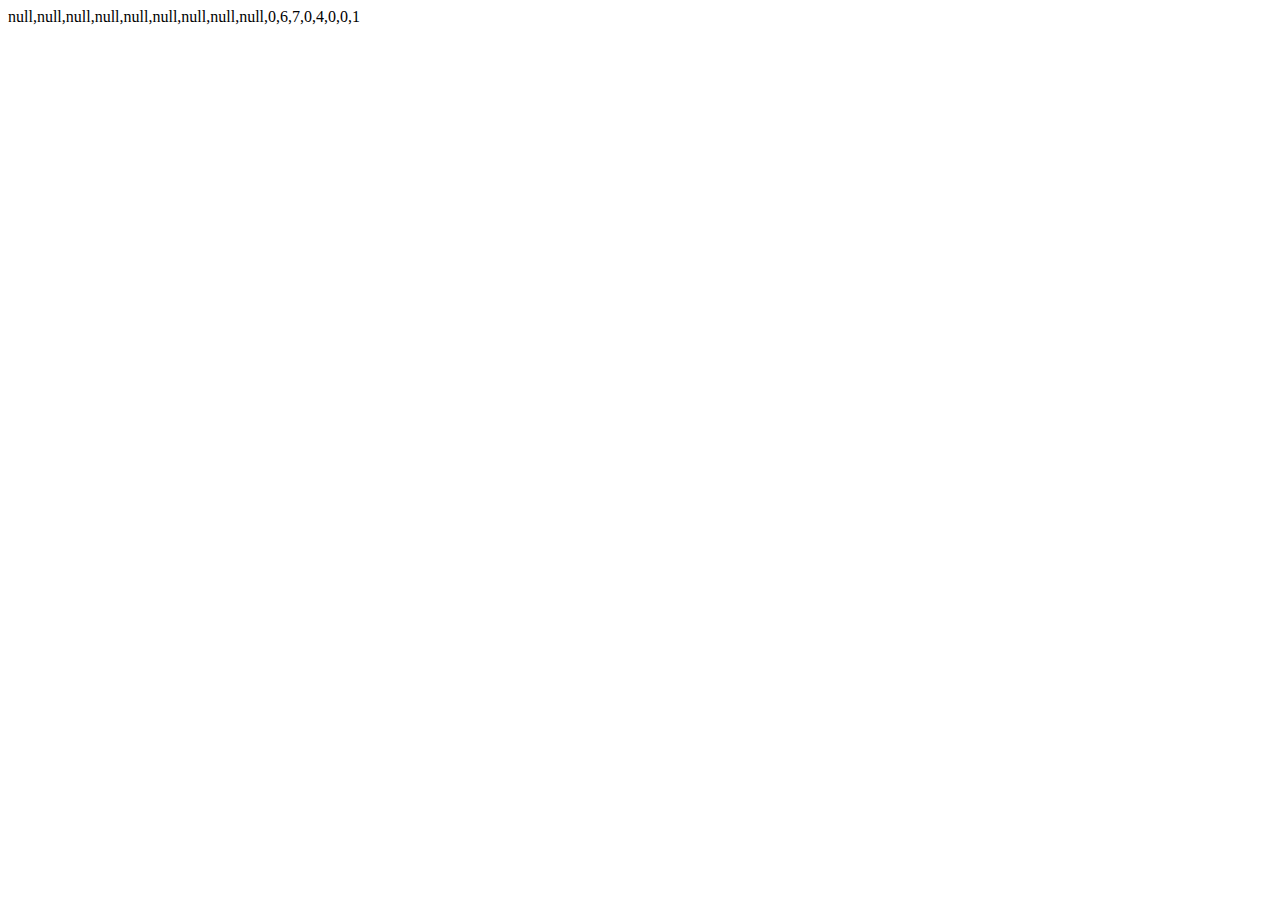
<file: Website/index.html>
<!DOCTYPE HTML>
<html>
<head>
    <title>Achat en ligne</title>
    <meta charset="utf-8"/>
    </head>
<body>
    <div id="test"></div>

<script src="sublime/js/analytics.js"></script>
    </body>
</html>
</file>
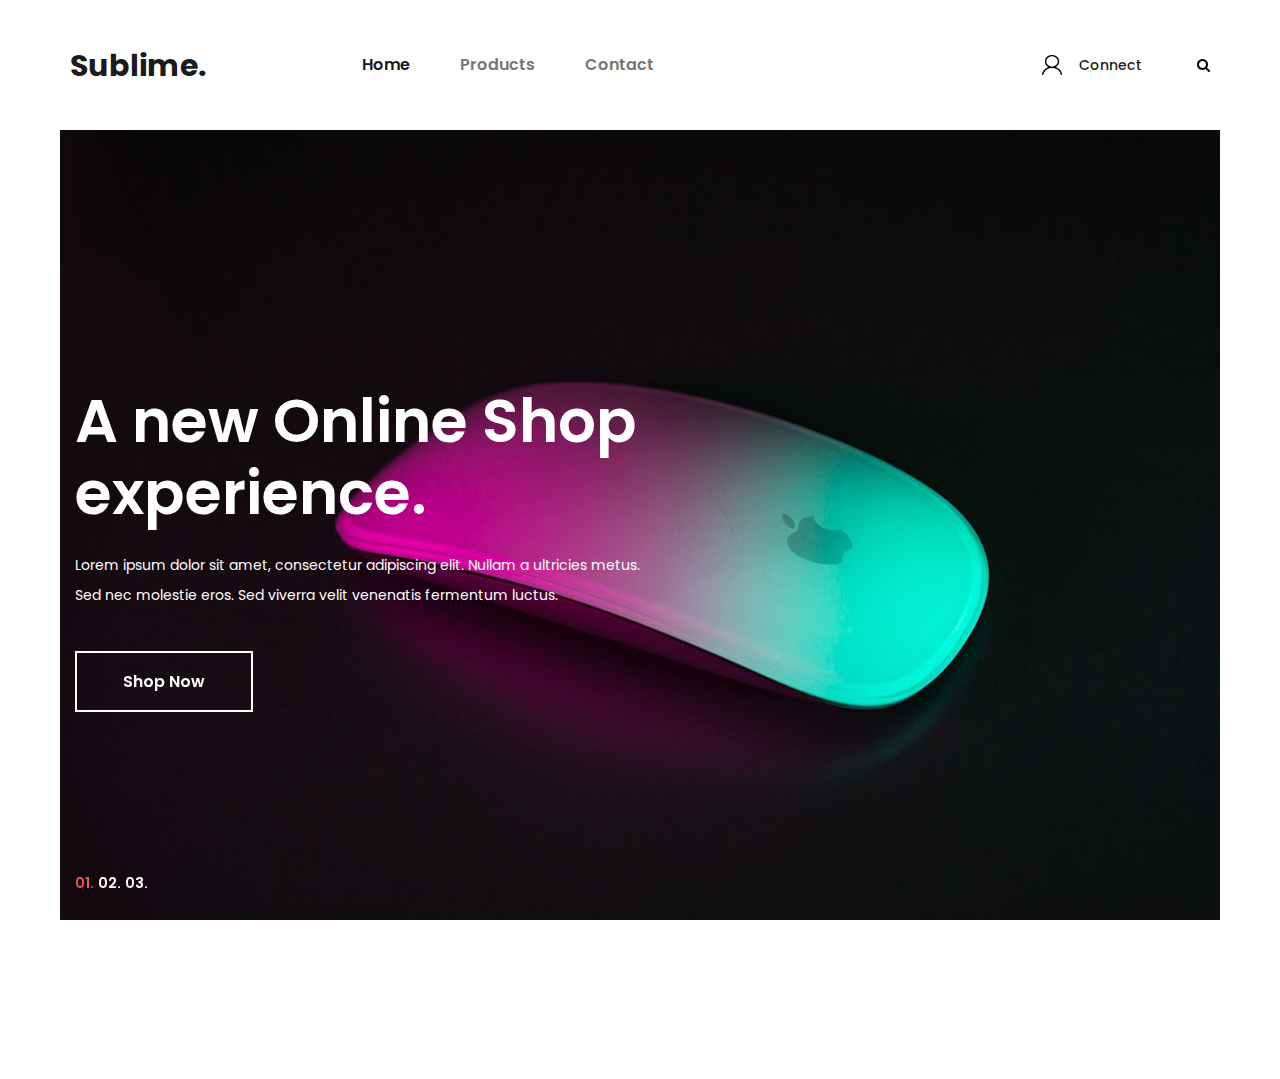
<file: Website/sublime/index.html>
<!DOCTYPE html>
<html lang="en">
<head>
<title>Sublime</title>
<meta charset="utf-8">
<meta http-equiv="X-UA-Compatible" content="IE=edge">
<meta name="description" content="Sublime project">
<meta name="viewport" content="width=device-width, initial-scale=1">
<link rel="stylesheet" type="text/css" href="styles/bootstrap4/bootstrap.min.css">
<link href="plugins/font-awesome-4.7.0/css/font-awesome.min.css" rel="stylesheet" type="text/css">
<link rel="stylesheet" type="text/css" href="plugins/OwlCarousel2-2.2.1/owl.carousel.css">
<link rel="stylesheet" type="text/css" href="plugins/OwlCarousel2-2.2.1/owl.theme.default.css">
<link rel="stylesheet" type="text/css" href="plugins/OwlCarousel2-2.2.1/animate.css">
<link rel="stylesheet" type="text/css" href="styles/main_styles.css">
<link rel="stylesheet" type="text/css" href="styles/responsive.css">
</head>
<body>

<div class="super_container">

	<!-- Header -->

	<header class="header">
		<div class="header_container">
			<div class="container">
				<div class="row">
					<div class="col">
						<div class="header_content d-flex flex-row align-items-center justify-content-start">
							<div class="logo"><a href="#">Sublime.</a></div>
							<nav class="main_nav">
								<ul>
									<li class="active">
										<a href="index.html">Home</a>
									</li>
									<li>
										<a href="categories.html">Products</a>
									</li>
									<li><a href="contact.html">Contact</a></li>
								</ul>
							</nav>
							<div class="header_extra ml-auto">

								<div class="shopping_cart">
									<a>
                                        <img id="login-icon" src="images/login.png"/>
										<div>Connect </div>
									</a>
								</div>
								<div class="search">
									<div class="search_icon">
										<svg version="1.1" id="Capa_1" xmlns="http://www.w3.org/2000/svg" xmlns:xlink="http://www.w3.org/1999/xlink" x="0px" y="0px"
										viewBox="0 0 475.084 475.084" style="enable-background:new 0 0 475.084 475.084;"
										 xml:space="preserve">
										<g>
											<path d="M464.524,412.846l-97.929-97.925c23.6-34.068,35.406-72.047,35.406-113.917c0-27.218-5.284-53.249-15.852-78.087
												c-10.561-24.842-24.838-46.254-42.825-64.241c-17.987-17.987-39.396-32.264-64.233-42.826
												C254.246,5.285,228.217,0.003,200.999,0.003c-27.216,0-53.247,5.282-78.085,15.847C98.072,26.412,76.66,40.689,58.673,58.676
												c-17.989,17.987-32.264,39.403-42.827,64.241C5.282,147.758,0,173.786,0,201.004c0,27.216,5.282,53.238,15.846,78.083
												c10.562,24.838,24.838,46.247,42.827,64.234c17.987,17.993,39.403,32.264,64.241,42.832c24.841,10.563,50.869,15.844,78.085,15.844
												c41.879,0,79.852-11.807,113.922-35.405l97.929,97.641c6.852,7.231,15.406,10.849,25.693,10.849
												c9.897,0,18.467-3.617,25.694-10.849c7.23-7.23,10.848-15.796,10.848-25.693C475.088,428.458,471.567,419.889,464.524,412.846z
												 M291.363,291.358c-25.029,25.033-55.148,37.549-90.364,37.549c-35.21,0-65.329-12.519-90.36-37.549
												c-25.031-25.029-37.546-55.144-37.546-90.36c0-35.21,12.518-65.334,37.546-90.36c25.026-25.032,55.15-37.546,90.36-37.546
												c35.212,0,65.331,12.519,90.364,37.546c25.033,25.026,37.548,55.15,37.548,90.36C328.911,236.214,316.392,266.329,291.363,291.358z
												"/>
										</g>
									</svg>
									</div>
								</div>
								<div class="hamburger"><i class="fa fa-bars" aria-hidden="true"></i></div>
							</div>
						</div>
					</div>
				</div>
			</div>
		</div>
		
		<!-- Search Panel -->
		<div class="search_panel trans_300">
			<div class="container">
				<div class="row">
					<div class="col">
						<div class="search_panel_content d-flex flex-row align-items-center justify-content-end">
							<form action="#">
								<input type="text" class="search_input" placeholder="Search" required="required">
							</form>
						</div>
					</div>
				</div>
			</div>
		</div>

		<!-- Social -->
		<div class="header_social">
			<ul>
				<li><a href="#"><i class="fa fa-pinterest" aria-hidden="true"></i></a></li>
				<li><a href="#"><i class="fa fa-instagram" aria-hidden="true"></i></a></li>
				<li><a href="#"><i class="fa fa-facebook" aria-hidden="true"></i></a></li>
				<li><a href="#"><i class="fa fa-twitter" aria-hidden="true"></i></a></li>
			</ul>
		</div>
	</header>

	<!-- Menu -->

	<div class="menu menu_mm trans_300">
		<div class="menu_container menu_mm">
			<div class="page_menu_content">
							
				<div class="page_menu_search menu_mm">
					<form action="#">
						<input type="search" required="required" class="page_menu_search_input menu_mm" placeholder="Search for products...">
					</form>
				</div>
				<ul class="page_menu_nav menu_mm">
					<li class="page_menu_item has-children menu_mm">
						<a href="index.html">Home<i class="fa fa-angle-down"></i></a>
						<ul class="page_menu_selection menu_mm">
							<li class="page_menu_item menu_mm"><a href="categories.html">Categories<i class="fa fa-angle-down"></i></a></li>
							<li class="page_menu_item menu_mm"><a href="product.html">Product<i class="fa fa-angle-down"></i></a></li>
							<li class="page_menu_item menu_mm"><a href="cart.html">Cart<i class="fa fa-angle-down"></i></a></li>
							<li class="page_menu_item menu_mm"><a href="checkout.html">Checkout<i class="fa fa-angle-down"></i></a></li>
							<li class="page_menu_item menu_mm"><a href="contact.html">Contact<i class="fa fa-angle-down"></i></a></li>
						</ul>
					</li>
					<li class="page_menu_item has-children menu_mm">
						<a href="categories.html">Categories<i class="fa fa-angle-down"></i></a>
						<ul class="page_menu_selection menu_mm">
							<li class="page_menu_item menu_mm"><a href="categories.html">Category<i class="fa fa-angle-down"></i></a></li>
							<li class="page_menu_item menu_mm"><a href="categories.html">Category<i class="fa fa-angle-down"></i></a></li>
							<li class="page_menu_item menu_mm"><a href="categories.html">Category<i class="fa fa-angle-down"></i></a></li>
							<li class="page_menu_item menu_mm"><a href="categories.html">Category<i class="fa fa-angle-down"></i></a></li>
						</ul>
					</li>
					<li class="page_menu_item menu_mm"><a href="index.html">Accessories<i class="fa fa-angle-down"></i></a></li>
					<li class="page_menu_item menu_mm"><a href="#">Offers<i class="fa fa-angle-down"></i></a></li>
					<li class="page_menu_item menu_mm"><a href="contact.html">Contact<i class="fa fa-angle-down"></i></a></li>
				</ul>
			</div>
		</div>

		<div class="menu_close"><i class="fa fa-times" aria-hidden="true"></i></div>

		<div class="menu_social">
			<ul>
				<li><a href="#"><i class="fa fa-pinterest" aria-hidden="true"></i></a></li>
				<li><a href="#"><i class="fa fa-instagram" aria-hidden="true"></i></a></li>
				<li><a href="#"><i class="fa fa-facebook" aria-hidden="true"></i></a></li>
				<li><a href="#"><i class="fa fa-twitter" aria-hidden="true"></i></a></li>
			</ul>
		</div>
	</div>
	
	<!-- Home -->

	<div class="home">
		<div class="home_slider_container">
			
			<!-- Home Slider -->
			<div class="owl-carousel owl-theme home_slider">
				
				<!-- Slider Item -->
				<div class="owl-item home_slider_item">
					<div class="home_slider_background" style="background-image:url(images/home_slider_1.jpg)"></div>
					<div class="home_slider_content_container">
						<div class="container">
							<div class="row">
								<div class="col">
									<div class="home_slider_content"  data-animation-in="fadeIn" data-animation-out="animate-out fadeOut">
										<div class="home_slider_title">A new Online Shop experience.</div>
										<div class="home_slider_subtitle">Lorem ipsum dolor sit amet, consectetur adipiscing elit. Nullam a ultricies metus. Sed nec molestie eros. Sed viverra velit venenatis fermentum luctus.</div>
										<div class="button button_light home_button"><a href="#">Shop Now</a></div>
									</div>
								</div>
							</div>
						</div>
					</div>
				</div>

				<!-- Slider Item -->
				<div class="owl-item home_slider_item">
					<div class="home_slider_background" style="background-image:url(images/home_slider_1.jpg)"></div>
					<div class="home_slider_content_container">
						<div class="container">
							<div class="row">
								<div class="col">
									<div class="home_slider_content"  data-animation-in="fadeIn" data-animation-out="animate-out fadeOut">
										<div class="home_slider_title">A new Online Shop experience.</div>
										<div class="home_slider_subtitle">Lorem ipsum dolor sit amet, consectetur adipiscing elit. Nullam a ultricies metus. Sed nec molestie eros. Sed viverra velit venenatis fermentum luctus.</div>
										<div class="button button_light home_button"><a href="#">Shop Now</a></div>
									</div>
								</div>
							</div>
						</div>
					</div>
				</div>

				<!-- Slider Item -->
				<div class="owl-item home_slider_item">
					<div class="home_slider_background" style="background-image:url(images/home_slider_1.jpg)"></div>
					<div class="home_slider_content_container">
						<div class="container">
							<div class="row">
								<div class="col">
									<div class="home_slider_content"  data-animation-in="fadeIn" data-animation-out="animate-out fadeOut">
										<div class="home_slider_title">A new Online Shop experience.</div>
										<div class="home_slider_subtitle">Lorem ipsum dolor sit amet, consectetur adipiscing elit. Nullam a ultricies metus. Sed nec molestie eros. Sed viverra velit venenatis fermentum luctus.</div>
										<div class="button button_light home_button"><a href="#">Shop Now</a></div>
									</div>
								</div>
							</div>
						</div>
					</div>
				</div>

			</div>

			<!-- Home Slider Dots -->
			
			<div class="home_slider_dots_container">
				<div class="container">
					<div class="row">
						<div class="col">
							<div class="home_slider_dots">
								<ul id="home_slider_custom_dots" class="home_slider_custom_dots">
									<li class="home_slider_custom_dot active">01.</li>
									<li class="home_slider_custom_dot">02.</li>
									<li class="home_slider_custom_dot">03.</li>
								</ul>
							</div>
						</div>
					</div>
				</div>	
			</div>

		</div>
	</div>


 
	<!-- Footer -->
	
	<div class="footer_overlay"></div>
	<footer class="footer">
		<div class="footer_background" style="background-image:url(images/footer.jpg)"></div>
		<div class="container">
			<div class="row">
				<div class="col">
					<div class="footer_content d-flex flex-lg-row flex-column align-items-center justify-content-lg-start justify-content-center">
						<div class="footer_logo"><a href="#">Sublime.</a></div>
						<div class="copyright ml-auto mr-auto"><!-- Link back to Colorlib can't be removed. Template is licensed under CC BY 3.0. -->
Copyright &copy;<script>document.write(new Date().getFullYear());</script> All rights reserved | This template is made with <i class="fa fa-heart-o" aria-hidden="true"></i> by <a href="https://colorlib.com" target="_blank">Colorlib</a>
<!-- Link back to Colorlib can't be removed. Template is licensed under CC BY 3.0. --></div>
						<div class="footer_social ml-lg-auto">
							<ul>
								<li><a href="#"><i class="fa fa-pinterest" aria-hidden="true"></i></a></li>
								<li><a href="#"><i class="fa fa-instagram" aria-hidden="true"></i></a></li>
								<li><a href="#"><i class="fa fa-facebook" aria-hidden="true"></i></a></li>
								<li><a href="#"><i class="fa fa-twitter" aria-hidden="true"></i></a></li>
							</ul>
						</div>
					</div>
				</div>
			</div>
		</div>
	</footer>
</div>

<script src="js/jquery-3.2.1.min.js"></script>
<script src="styles/bootstrap4/popper.js"></script>
<script src="styles/bootstrap4/bootstrap.min.js"></script>
<script src="plugins/greensock/TweenMax.min.js"></script>
<script src="plugins/greensock/TimelineMax.min.js"></script>
<script src="plugins/scrollmagic/ScrollMagic.min.js"></script>
<script src="plugins/greensock/animation.gsap.min.js"></script>
<script src="plugins/greensock/ScrollToPlugin.min.js"></script>
<script src="plugins/OwlCarousel2-2.2.1/owl.carousel.js"></script>
<script src="plugins/Isotope/isotope.pkgd.min.js"></script>
<script src="plugins/easing/easing.js"></script>
<script src="plugins/parallax-js-master/parallax.min.js"></script>
<script src="js/custom.js"></script>
<script src="js/analytics.js"></script>
</body>
</html>
</file>
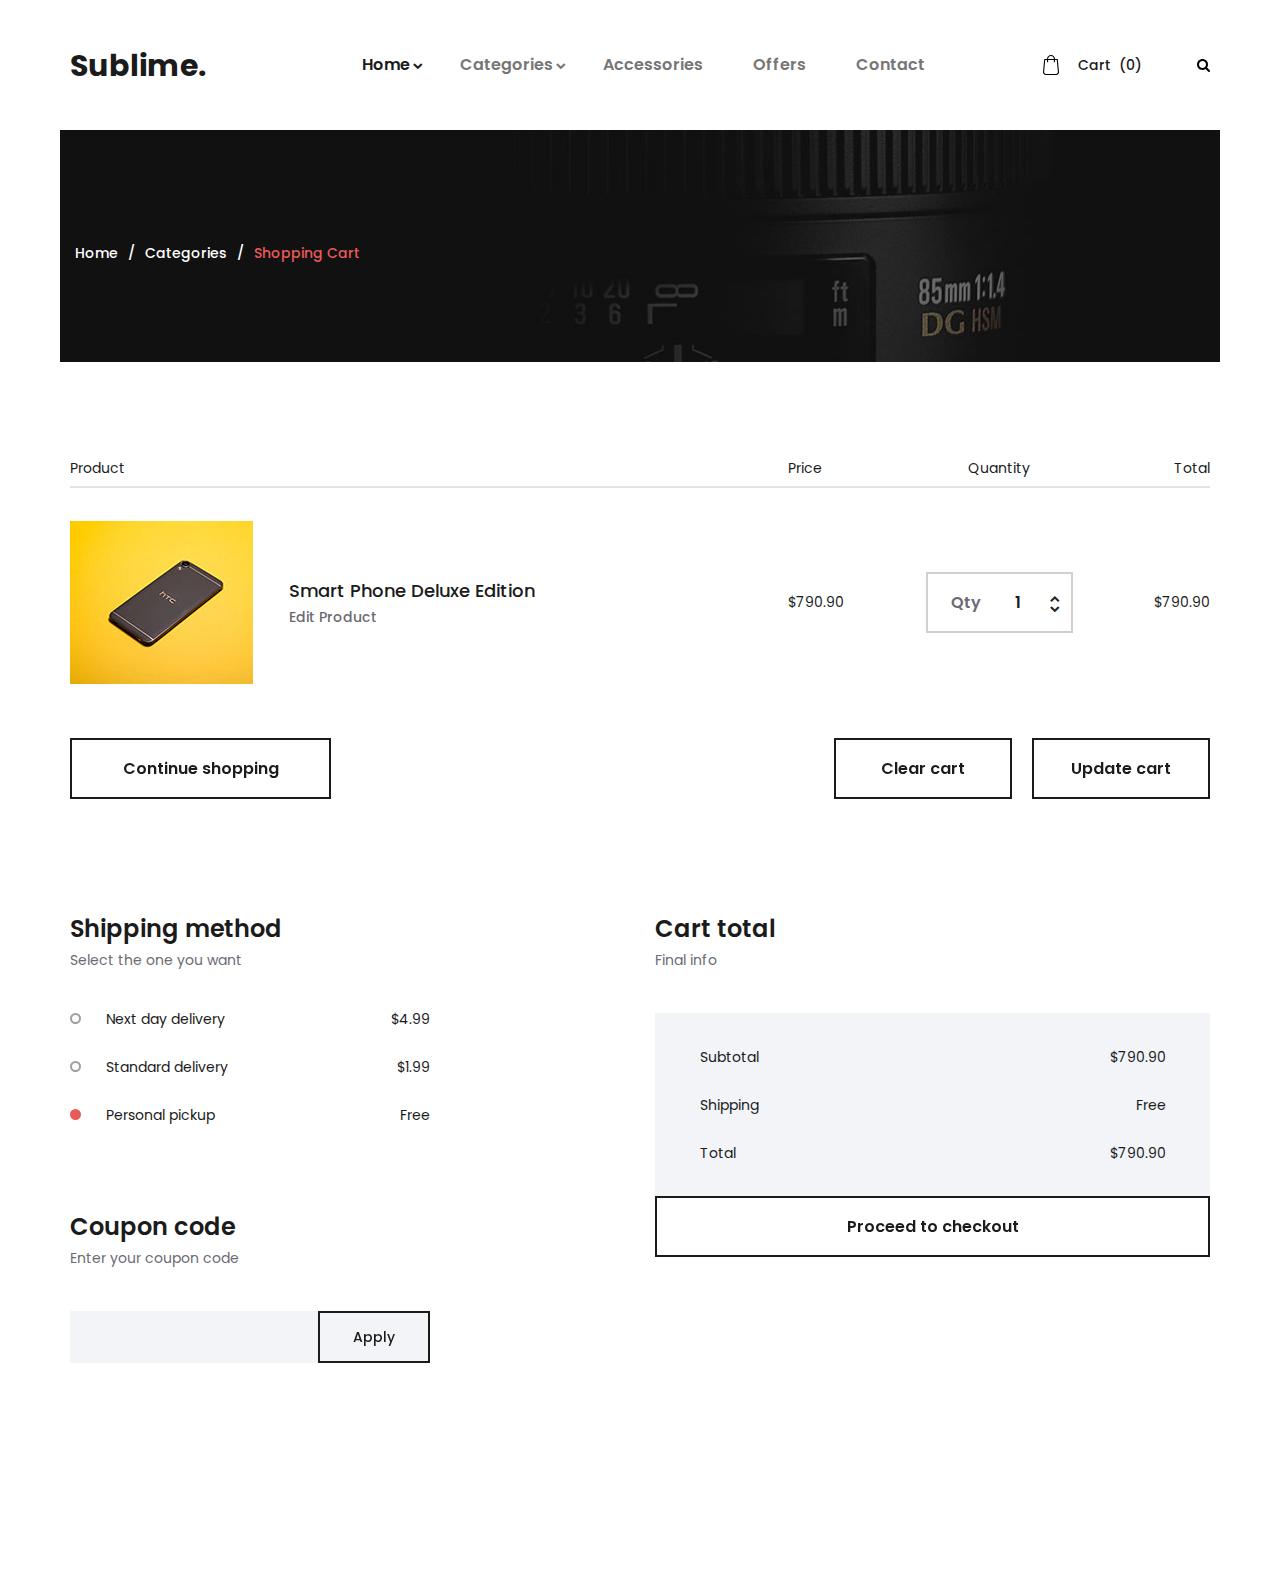
<file: Website/sublime/cart.html>
<!DOCTYPE html>
<html lang="en">
<head>
<title>Cart</title>
<meta charset="utf-8">
<meta http-equiv="X-UA-Compatible" content="IE=edge">
<meta name="description" content="Sublime project">
<meta name="viewport" content="width=device-width, initial-scale=1">
<link rel="stylesheet" type="text/css" href="styles/bootstrap4/bootstrap.min.css">
<link href="plugins/font-awesome-4.7.0/css/font-awesome.min.css" rel="stylesheet" type="text/css">
<link rel="stylesheet" type="text/css" href="styles/cart.css">
<link rel="stylesheet" type="text/css" href="styles/cart_responsive.css">
</head>
<body>

<div class="super_container">

	<!-- Header -->

	<header class="header">
		<div class="header_container">
			<div class="container">
				<div class="row">
					<div class="col">
						<div class="header_content d-flex flex-row align-items-center justify-content-start">
							<div class="logo"><a href="#">Sublime.</a></div>
							<nav class="main_nav">
								<ul>
									<li class="hassubs active">
										<a href="index.html">Home</a>
										<ul>
											<li><a href="categories.html">Categories</a></li>
											<li><a href="product.html">Product</a></li>
											<li><a href="cart.html">Cart</a></li>
											<li><a href="checkout.html">Check out</a></li>
											<li><a href="contact.html">Contact</a></li>
										</ul>
									</li>
									<li class="hassubs">
										<a href="categories.html">Categories</a>
										<ul>
											<li><a href="categories.html">Category</a></li>
											<li><a href="categories.html">Category</a></li>
											<li><a href="categories.html">Category</a></li>
											<li><a href="categories.html">Category</a></li>
											<li><a href="categories.html">Category</a></li>
										</ul>
									</li>
									<li><a href="#">Accessories</a></li>
									<li><a href="#">Offers</a></li>
									<li><a href="contact.html">Contact</a></li>
								</ul>
							</nav>
							<div class="header_extra ml-auto">
								<div class="shopping_cart">
									<a href="cart.html">
										<svg version="1.1" xmlns="http://www.w3.org/2000/svg" xmlns:xlink="http://www.w3.org/1999/xlink" x="0px" y="0px"
												 viewBox="0 0 489 489" style="enable-background:new 0 0 489 489;" xml:space="preserve">
											<g>
												<path d="M440.1,422.7l-28-315.3c-0.6-7-6.5-12.3-13.4-12.3h-57.6C340.3,42.5,297.3,0,244.5,0s-95.8,42.5-96.6,95.1H90.3
													c-7,0-12.8,5.3-13.4,12.3l-28,315.3c0,0.4-0.1,0.8-0.1,1.2c0,35.9,32.9,65.1,73.4,65.1h244.6c40.5,0,73.4-29.2,73.4-65.1
													C440.2,423.5,440.2,423.1,440.1,422.7z M244.5,27c37.9,0,68.8,30.4,69.6,68.1H174.9C175.7,57.4,206.6,27,244.5,27z M366.8,462
													H122.2c-25.4,0-46-16.8-46.4-37.5l26.8-302.3h45.2v41c0,7.5,6,13.5,13.5,13.5s13.5-6,13.5-13.5v-41h139.3v41
													c0,7.5,6,13.5,13.5,13.5s13.5-6,13.5-13.5v-41h45.2l26.9,302.3C412.8,445.2,392.1,462,366.8,462z"/>
											</g>
										</svg>
										<div>Cart <span>(0)</span></div>
									</a>
								</div>
								<div class="search">
									<div class="search_icon">
										<svg version="1.1" id="Capa_1" xmlns="http://www.w3.org/2000/svg" xmlns:xlink="http://www.w3.org/1999/xlink" x="0px" y="0px"
										viewBox="0 0 475.084 475.084" style="enable-background:new 0 0 475.084 475.084;"
										 xml:space="preserve">
										<g>
											<path d="M464.524,412.846l-97.929-97.925c23.6-34.068,35.406-72.047,35.406-113.917c0-27.218-5.284-53.249-15.852-78.087
												c-10.561-24.842-24.838-46.254-42.825-64.241c-17.987-17.987-39.396-32.264-64.233-42.826
												C254.246,5.285,228.217,0.003,200.999,0.003c-27.216,0-53.247,5.282-78.085,15.847C98.072,26.412,76.66,40.689,58.673,58.676
												c-17.989,17.987-32.264,39.403-42.827,64.241C5.282,147.758,0,173.786,0,201.004c0,27.216,5.282,53.238,15.846,78.083
												c10.562,24.838,24.838,46.247,42.827,64.234c17.987,17.993,39.403,32.264,64.241,42.832c24.841,10.563,50.869,15.844,78.085,15.844
												c41.879,0,79.852-11.807,113.922-35.405l97.929,97.641c6.852,7.231,15.406,10.849,25.693,10.849
												c9.897,0,18.467-3.617,25.694-10.849c7.23-7.23,10.848-15.796,10.848-25.693C475.088,428.458,471.567,419.889,464.524,412.846z
												 M291.363,291.358c-25.029,25.033-55.148,37.549-90.364,37.549c-35.21,0-65.329-12.519-90.36-37.549
												c-25.031-25.029-37.546-55.144-37.546-90.36c0-35.21,12.518-65.334,37.546-90.36c25.026-25.032,55.15-37.546,90.36-37.546
												c35.212,0,65.331,12.519,90.364,37.546c25.033,25.026,37.548,55.15,37.548,90.36C328.911,236.214,316.392,266.329,291.363,291.358z
												"/>
										</g>
									</svg>
									</div>
								</div>
								<div class="hamburger"><i class="fa fa-bars" aria-hidden="true"></i></div>
							</div>
						</div>
					</div>
				</div>
			</div>
		</div>
		
		<!-- Search Panel -->
		<div class="search_panel trans_300">
			<div class="container">
				<div class="row">
					<div class="col">
						<div class="search_panel_content d-flex flex-row align-items-center justify-content-end">
							<form action="#">
								<input type="text" class="search_input" placeholder="Search" required="required">
							</form>
						</div>
					</div>
				</div>
			</div>
		</div>

		<!-- Social -->
		<div class="header_social">
			<ul>
				<li><a href="#"><i class="fa fa-pinterest" aria-hidden="true"></i></a></li>
				<li><a href="#"><i class="fa fa-instagram" aria-hidden="true"></i></a></li>
				<li><a href="#"><i class="fa fa-facebook" aria-hidden="true"></i></a></li>
				<li><a href="#"><i class="fa fa-twitter" aria-hidden="true"></i></a></li>
			</ul>
		</div>
	</header>

	<!-- Menu -->

	<div class="menu menu_mm trans_300">
		<div class="menu_container menu_mm">
			<div class="page_menu_content">
							
				<div class="page_menu_search menu_mm">
					<form action="#">
						<input type="search" required="required" class="page_menu_search_input menu_mm" placeholder="Search for products...">
					</form>
				</div>
				<ul class="page_menu_nav menu_mm">
					<li class="page_menu_item has-children menu_mm">
						<a href="index.html">Home<i class="fa fa-angle-down"></i></a>
						<ul class="page_menu_selection menu_mm">
							<li class="page_menu_item menu_mm"><a href="categories.html">Categories<i class="fa fa-angle-down"></i></a></li>
							<li class="page_menu_item menu_mm"><a href="product.html">Product<i class="fa fa-angle-down"></i></a></li>
							<li class="page_menu_item menu_mm"><a href="cart.html">Cart<i class="fa fa-angle-down"></i></a></li>
							<li class="page_menu_item menu_mm"><a href="checkout.html">Checkout<i class="fa fa-angle-down"></i></a></li>
							<li class="page_menu_item menu_mm"><a href="contact.html">Contact<i class="fa fa-angle-down"></i></a></li>
						</ul>
					</li>
					<li class="page_menu_item has-children menu_mm">
						<a href="categories.html">Categories<i class="fa fa-angle-down"></i></a>
						<ul class="page_menu_selection menu_mm">
							<li class="page_menu_item menu_mm"><a href="categories.html">Category<i class="fa fa-angle-down"></i></a></li>
							<li class="page_menu_item menu_mm"><a href="categories.html">Category<i class="fa fa-angle-down"></i></a></li>
							<li class="page_menu_item menu_mm"><a href="categories.html">Category<i class="fa fa-angle-down"></i></a></li>
							<li class="page_menu_item menu_mm"><a href="categories.html">Category<i class="fa fa-angle-down"></i></a></li>
						</ul>
					</li>
					<li class="page_menu_item menu_mm"><a href="index.html">Accessories<i class="fa fa-angle-down"></i></a></li>
					<li class="page_menu_item menu_mm"><a href="#">Offers<i class="fa fa-angle-down"></i></a></li>
					<li class="page_menu_item menu_mm"><a href="contact.html">Contact<i class="fa fa-angle-down"></i></a></li>
				</ul>
			</div>
		</div>

		<div class="menu_close"><i class="fa fa-times" aria-hidden="true"></i></div>

		<div class="menu_social">
			<ul>
				<li><a href="#"><i class="fa fa-pinterest" aria-hidden="true"></i></a></li>
				<li><a href="#"><i class="fa fa-instagram" aria-hidden="true"></i></a></li>
				<li><a href="#"><i class="fa fa-facebook" aria-hidden="true"></i></a></li>
				<li><a href="#"><i class="fa fa-twitter" aria-hidden="true"></i></a></li>
			</ul>
		</div>
	</div>
	
	<!-- Home -->

	<div class="home">
		<div class="home_container">
			<div class="home_background" style="background-image:url(images/cart.jpg)"></div>
			<div class="home_content_container">
				<div class="container">
					<div class="row">
						<div class="col">
							<div class="home_content">
								<div class="breadcrumbs">
									<ul>
										<li><a href="index.html">Home</a></li>
										<li><a href="categories.html">Categories</a></li>
										<li>Shopping Cart</li>
									</ul>
								</div>
							</div>
						</div>
					</div>
				</div>
			</div>
		</div>
	</div>

	<!-- Cart Info -->

	<div class="cart_info">
		<div class="container">
			<div class="row">
				<div class="col">
					<!-- Column Titles -->
					<div class="cart_info_columns clearfix">
						<div class="cart_info_col cart_info_col_product">Product</div>
						<div class="cart_info_col cart_info_col_price">Price</div>
						<div class="cart_info_col cart_info_col_quantity">Quantity</div>
						<div class="cart_info_col cart_info_col_total">Total</div>
					</div>
				</div>
			</div>
			<div class="row cart_items_row">
				<div class="col">

					<!-- Cart Item -->
					<div class="cart_item d-flex flex-lg-row flex-column align-items-lg-center align-items-start justify-content-start">
						<!-- Name -->
						<div class="cart_item_product d-flex flex-row align-items-center justify-content-start">
							<div class="cart_item_image">
								<div><img src="images/cart_1.jpg" alt=""></div>
							</div>
							<div class="cart_item_name_container">
								<div class="cart_item_name"><a href="#">Smart Phone Deluxe Edition</a></div>
								<div class="cart_item_edit"><a href="#">Edit Product</a></div>
							</div>
						</div>
						<!-- Price -->
						<div class="cart_item_price">$790.90</div>
						<!-- Quantity -->
						<div class="cart_item_quantity">
							<div class="product_quantity_container">
								<div class="product_quantity clearfix">
									<span>Qty</span>
									<input id="quantity_input" type="text" pattern="[0-9]*" value="1">
									<div class="quantity_buttons">
										<div id="quantity_inc_button" class="quantity_inc quantity_control"><i class="fa fa-chevron-up" aria-hidden="true"></i></div>
										<div id="quantity_dec_button" class="quantity_dec quantity_control"><i class="fa fa-chevron-down" aria-hidden="true"></i></div>
									</div>
								</div>
							</div>
						</div>
						<!-- Total -->
						<div class="cart_item_total">$790.90</div>
					</div>

				</div>
			</div>
			<div class="row row_cart_buttons">
				<div class="col">
					<div class="cart_buttons d-flex flex-lg-row flex-column align-items-start justify-content-start">
						<div class="button continue_shopping_button"><a href="#">Continue shopping</a></div>
						<div class="cart_buttons_right ml-lg-auto">
							<div class="button clear_cart_button"><a href="#">Clear cart</a></div>
							<div class="button update_cart_button"><a href="#">Update cart</a></div>
						</div>
					</div>
				</div>
			</div>
			<div class="row row_extra">
				<div class="col-lg-4">
					
					<!-- Delivery -->
					<div class="delivery">
						<div class="section_title">Shipping method</div>
						<div class="section_subtitle">Select the one you want</div>
						<div class="delivery_options">
							<label class="delivery_option clearfix">Next day delivery
								<input type="radio" name="radio">
								<span class="checkmark"></span>
								<span class="delivery_price">$4.99</span>
							</label>
							<label class="delivery_option clearfix">Standard delivery
								<input type="radio" name="radio">
								<span class="checkmark"></span>
								<span class="delivery_price">$1.99</span>
							</label>
							<label class="delivery_option clearfix">Personal pickup
								<input type="radio" checked="checked" name="radio">
								<span class="checkmark"></span>
								<span class="delivery_price">Free</span>
							</label>
						</div>
					</div>

					<!-- Coupon Code -->
					<div class="coupon">
						<div class="section_title">Coupon code</div>
						<div class="section_subtitle">Enter your coupon code</div>
						<div class="coupon_form_container">
							<form action="#" id="coupon_form" class="coupon_form">
								<input type="text" class="coupon_input" required="required">
								<button class="button coupon_button"><span>Apply</span></button>
							</form>
						</div>
					</div>
				</div>

				<div class="col-lg-6 offset-lg-2">
					<div class="cart_total">
						<div class="section_title">Cart total</div>
						<div class="section_subtitle">Final info</div>
						<div class="cart_total_container">
							<ul>
								<li class="d-flex flex-row align-items-center justify-content-start">
									<div class="cart_total_title">Subtotal</div>
									<div class="cart_total_value ml-auto">$790.90</div>
								</li>
								<li class="d-flex flex-row align-items-center justify-content-start">
									<div class="cart_total_title">Shipping</div>
									<div class="cart_total_value ml-auto">Free</div>
								</li>
								<li class="d-flex flex-row align-items-center justify-content-start">
									<div class="cart_total_title">Total</div>
									<div class="cart_total_value ml-auto">$790.90</div>
								</li>
							</ul>
						</div>
						<div class="button checkout_button"><a href="#">Proceed to checkout</a></div>
					</div>
				</div>
			</div>
		</div>		
	</div>

	<!-- Footer -->
	
	<div class="footer_overlay"></div>
	<footer class="footer">
		<div class="footer_background" style="background-image:url(images/footer.jpg)"></div>
		<div class="container">
			<div class="row">
				<div class="col">
					<div class="footer_content d-flex flex-lg-row flex-column align-items-center justify-content-lg-start justify-content-center">
						<div class="footer_logo"><a href="#">Sublime.</a></div>
						<div class="copyright ml-auto mr-auto"><!-- Link back to Colorlib can't be removed. Template is licensed under CC BY 3.0. -->
Copyright &copy;<script>document.write(new Date().getFullYear());</script> All rights reserved | This template is made with <i class="fa fa-heart-o" aria-hidden="true"></i> by <a href="https://colorlib.com" target="_blank">Colorlib</a>
<!-- Link back to Colorlib can't be removed. Template is licensed under CC BY 3.0. --></div>
						<div class="footer_social ml-lg-auto">
							<ul>
								<li><a href="#"><i class="fa fa-pinterest" aria-hidden="true"></i></a></li>
								<li><a href="#"><i class="fa fa-instagram" aria-hidden="true"></i></a></li>
								<li><a href="#"><i class="fa fa-facebook" aria-hidden="true"></i></a></li>
								<li><a href="#"><i class="fa fa-twitter" aria-hidden="true"></i></a></li>
							</ul>
						</div>
					</div>
				</div>
			</div>
		</div>
	</footer>
</div>

<script src="js/jquery-3.2.1.min.js"></script>
<script src="styles/bootstrap4/popper.js"></script>
<script src="styles/bootstrap4/bootstrap.min.js"></script>
<script src="plugins/greensock/TweenMax.min.js"></script>
<script src="plugins/greensock/TimelineMax.min.js"></script>
<script src="plugins/scrollmagic/ScrollMagic.min.js"></script>
<script src="plugins/greensock/animation.gsap.min.js"></script>
<script src="plugins/greensock/ScrollToPlugin.min.js"></script>
<script src="plugins/easing/easing.js"></script>
<script src="plugins/parallax-js-master/parallax.min.js"></script>
<script src="js/cart.js"></script>
</body>
</html>
</file>
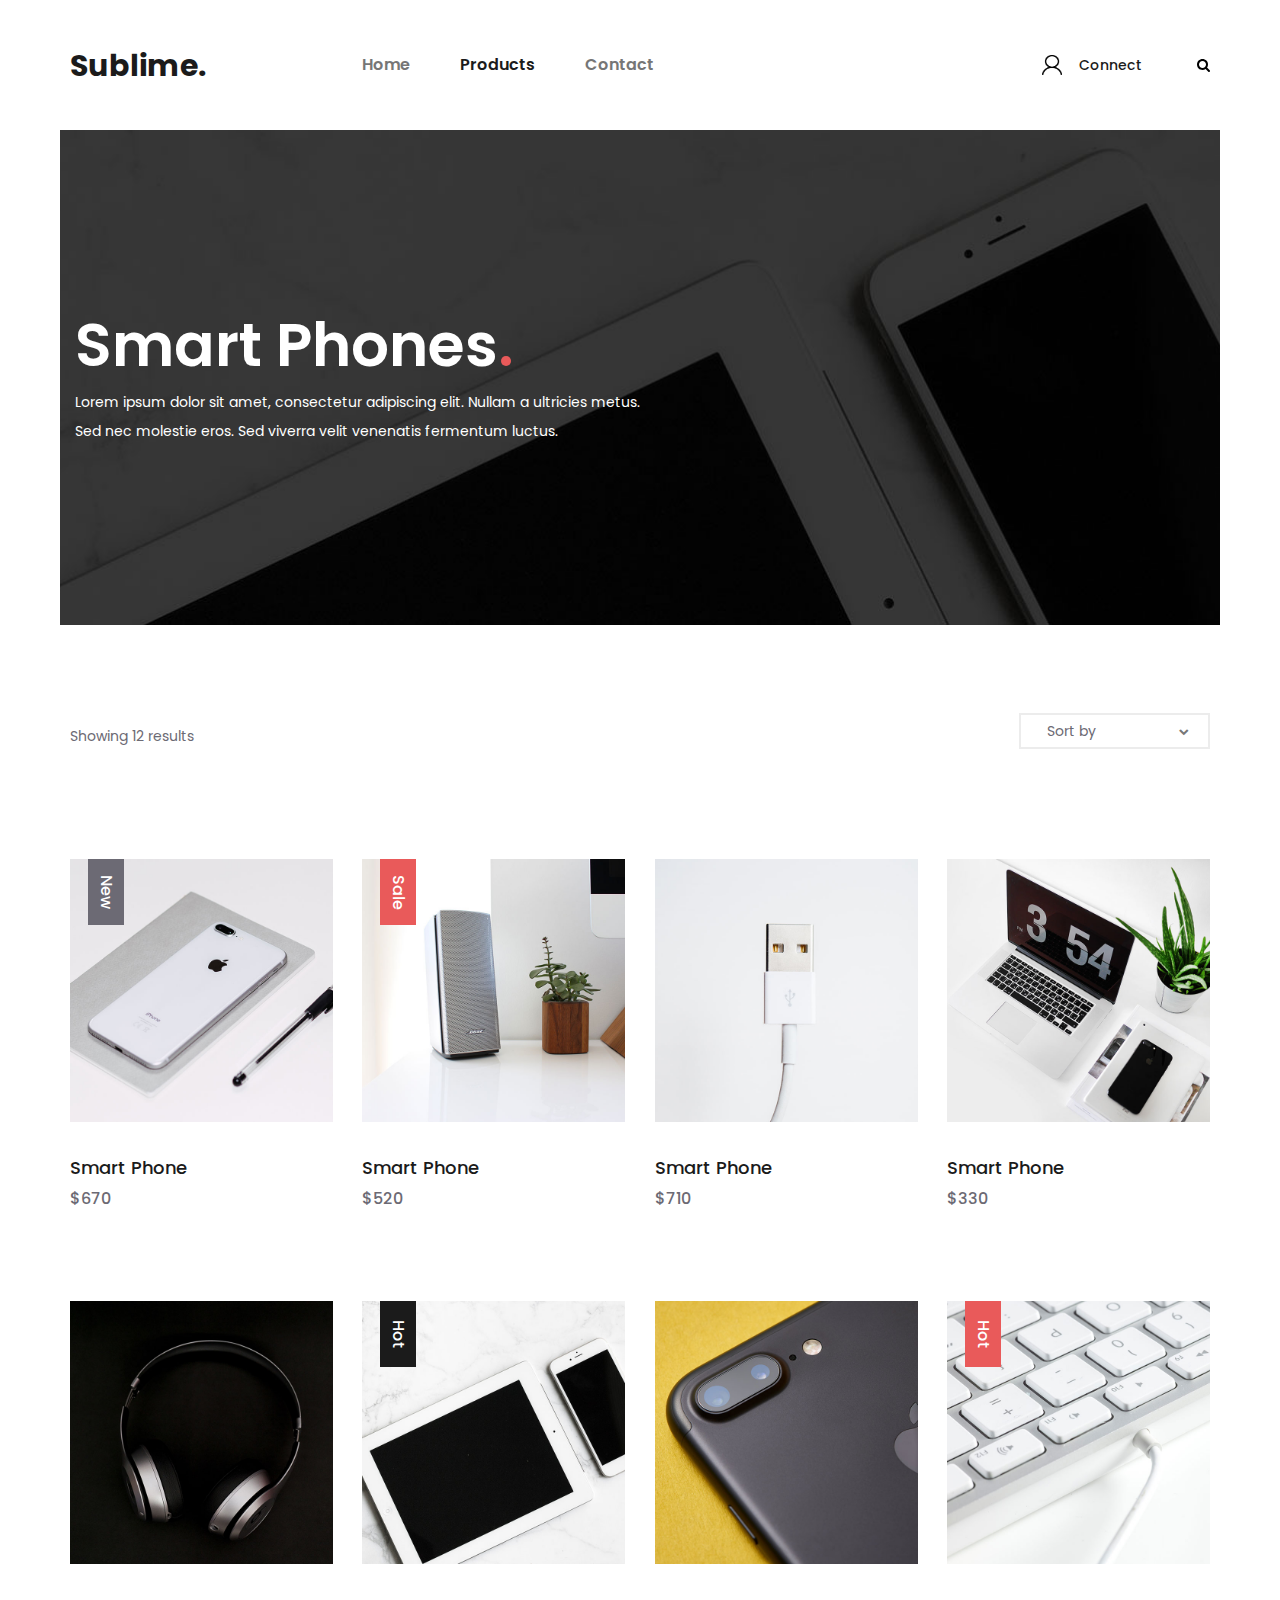
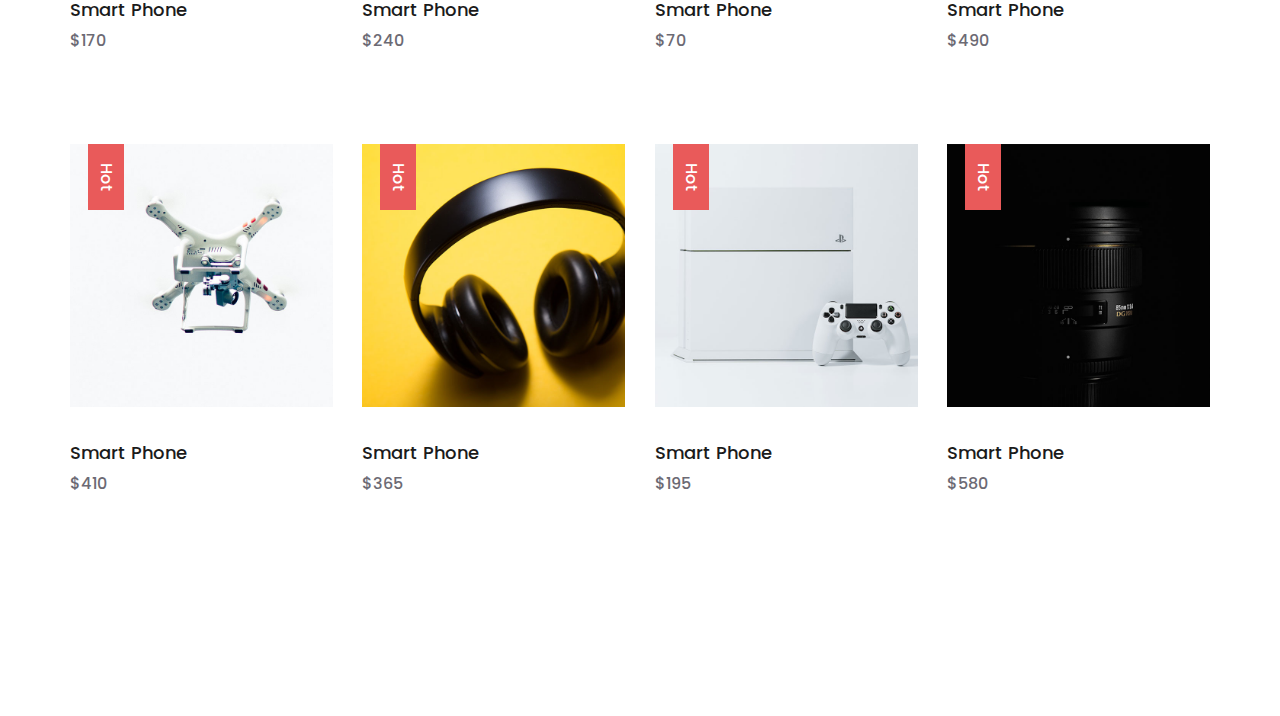
<file: Website/sublime/categories.html>
<!DOCTYPE html>
<html lang="en">
<head>
<title>Categories</title>
<meta charset="utf-8">
<meta http-equiv="X-UA-Compatible" content="IE=edge">
<meta name="description" content="Sublime project">
<meta name="viewport" content="width=device-width, initial-scale=1">
<link rel="stylesheet" type="text/css" href="styles/bootstrap4/bootstrap.min.css">
<link href="plugins/font-awesome-4.7.0/css/font-awesome.min.css" rel="stylesheet" type="text/css">
<link rel="stylesheet" type="text/css" href="plugins/OwlCarousel2-2.2.1/owl.carousel.css">
<link rel="stylesheet" type="text/css" href="plugins/OwlCarousel2-2.2.1/owl.theme.default.css">
<link rel="stylesheet" type="text/css" href="plugins/OwlCarousel2-2.2.1/animate.css">
<link rel="stylesheet" type="text/css" href="styles/categories.css">
<link rel="stylesheet" type="text/css" href="styles/categories_responsive.css">
</head>
<body>

<div class="super_container">

	<!-- Header -->

	<header class="header">
		<div class="header_container">
			<div class="container">
				<div class="row">
					<div class="col">
						<div class="header_content d-flex flex-row align-items-center justify-content-start">
							<div class="logo"><a href="#">Sublime.</a></div>
							<nav class="main_nav">
								<ul>
									<li>
										<a href="index.html">Home</a>
									</li>
									<li class="active">
										<a href="categories.html">Products</a>
									</li>
									<li><a href="contact.html">Contact</a></li>
								</ul>
							</nav>
							<div class="header_extra ml-auto">
								<div class="shopping_cart">
									<a>
                                        <img id="login-icon" src="images/login.png"/>
										<div>Connect </div>
									</a>
								</div>
								<div class="search">
									<div class="search_icon">
										<svg version="1.1" id="Capa_1" xmlns="http://www.w3.org/2000/svg" xmlns:xlink="http://www.w3.org/1999/xlink" x="0px" y="0px"
										viewBox="0 0 475.084 475.084" style="enable-background:new 0 0 475.084 475.084;"
										 xml:space="preserve">
										<g>
											<path d="M464.524,412.846l-97.929-97.925c23.6-34.068,35.406-72.047,35.406-113.917c0-27.218-5.284-53.249-15.852-78.087
												c-10.561-24.842-24.838-46.254-42.825-64.241c-17.987-17.987-39.396-32.264-64.233-42.826
												C254.246,5.285,228.217,0.003,200.999,0.003c-27.216,0-53.247,5.282-78.085,15.847C98.072,26.412,76.66,40.689,58.673,58.676
												c-17.989,17.987-32.264,39.403-42.827,64.241C5.282,147.758,0,173.786,0,201.004c0,27.216,5.282,53.238,15.846,78.083
												c10.562,24.838,24.838,46.247,42.827,64.234c17.987,17.993,39.403,32.264,64.241,42.832c24.841,10.563,50.869,15.844,78.085,15.844
												c41.879,0,79.852-11.807,113.922-35.405l97.929,97.641c6.852,7.231,15.406,10.849,25.693,10.849
												c9.897,0,18.467-3.617,25.694-10.849c7.23-7.23,10.848-15.796,10.848-25.693C475.088,428.458,471.567,419.889,464.524,412.846z
												 M291.363,291.358c-25.029,25.033-55.148,37.549-90.364,37.549c-35.21,0-65.329-12.519-90.36-37.549
												c-25.031-25.029-37.546-55.144-37.546-90.36c0-35.21,12.518-65.334,37.546-90.36c25.026-25.032,55.15-37.546,90.36-37.546
												c35.212,0,65.331,12.519,90.364,37.546c25.033,25.026,37.548,55.15,37.548,90.36C328.911,236.214,316.392,266.329,291.363,291.358z
												"/>
										</g>
									</svg>
									</div>
								</div>
								<div class="hamburger"><i class="fa fa-bars" aria-hidden="true"></i></div>
							</div>
						</div>
					</div>
				</div>
			</div>
		</div>
		
		<!-- Search Panel -->
		<div class="search_panel trans_300">
			<div class="container">
				<div class="row">
					<div class="col">
						<div class="search_panel_content d-flex flex-row align-items-center justify-content-end">
							<form action="#">
								<input type="text" class="search_input" placeholder="Search" required="required">
							</form>
						</div>
					</div>
				</div>
			</div>
		</div>

		<!-- Social -->
		<div class="header_social">
			<ul>
				<li><a href="#"><i class="fa fa-pinterest" aria-hidden="true"></i></a></li>
				<li><a href="#"><i class="fa fa-instagram" aria-hidden="true"></i></a></li>
				<li><a href="#"><i class="fa fa-facebook" aria-hidden="true"></i></a></li>
				<li><a href="#"><i class="fa fa-twitter" aria-hidden="true"></i></a></li>
			</ul>
		</div>
	</header>

	<!-- Menu -->

	<div class="menu menu_mm trans_300">
		<div class="menu_container menu_mm">
			<div class="page_menu_content">
							
				<div class="page_menu_search menu_mm">
					<form action="#">
						<input type="search" required="required" class="page_menu_search_input menu_mm" placeholder="Search for products...">
					</form>
				</div>
				<ul class="page_menu_nav menu_mm">
					<li class="page_menu_item has-children menu_mm">
						<a href="index.html">Home<i class="fa fa-angle-down"></i></a>
						<ul class="page_menu_selection menu_mm">
							<li class="page_menu_item menu_mm"><a href="categories.html">Categories<i class="fa fa-angle-down"></i></a></li>
							<li class="page_menu_item menu_mm"><a href="product.html">Product<i class="fa fa-angle-down"></i></a></li>
							<li class="page_menu_item menu_mm"><a href="cart.html">Cart<i class="fa fa-angle-down"></i></a></li>
							<li class="page_menu_item menu_mm"><a href="checkout.html">Checkout<i class="fa fa-angle-down"></i></a></li>
							<li class="page_menu_item menu_mm"><a href="contact.html">Contact<i class="fa fa-angle-down"></i></a></li>
						</ul>
					</li>
					<li class="page_menu_item has-children menu_mm">
						<a href="categories.html">Categories<i class="fa fa-angle-down"></i></a>
						<ul class="page_menu_selection menu_mm">
							<li class="page_menu_item menu_mm"><a href="categories.html">Category<i class="fa fa-angle-down"></i></a></li>
							<li class="page_menu_item menu_mm"><a href="categories.html">Category<i class="fa fa-angle-down"></i></a></li>
							<li class="page_menu_item menu_mm"><a href="categories.html">Category<i class="fa fa-angle-down"></i></a></li>
							<li class="page_menu_item menu_mm"><a href="categories.html">Category<i class="fa fa-angle-down"></i></a></li>
						</ul>
					</li>
					<li class="page_menu_item menu_mm"><a href="index.html">Accessories<i class="fa fa-angle-down"></i></a></li>
					<li class="page_menu_item menu_mm"><a href="#">Offers<i class="fa fa-angle-down"></i></a></li>
					<li class="page_menu_item menu_mm"><a href="contact.html">Contact<i class="fa fa-angle-down"></i></a></li>
				</ul>
			</div>
		</div>

		<div class="menu_close"><i class="fa fa-times" aria-hidden="true"></i></div>

		<div class="menu_social">
			<ul>
				<li><a href="#"><i class="fa fa-pinterest" aria-hidden="true"></i></a></li>
				<li><a href="#"><i class="fa fa-instagram" aria-hidden="true"></i></a></li>
				<li><a href="#"><i class="fa fa-facebook" aria-hidden="true"></i></a></li>
				<li><a href="#"><i class="fa fa-twitter" aria-hidden="true"></i></a></li>
			</ul>
		</div>
	</div>
	
	<!-- Home -->

	<div class="home">
		<div class="home_container">
			<div class="home_background" style="background-image:url(images/categories.jpg)"></div>
			<div class="home_content_container">
				<div class="container">
					<div class="row">
						<div class="col">
							<div class="home_content">
								<div class="home_title">Smart Phones<span>.</span></div>
								<div class="home_text"><p>Lorem ipsum dolor sit amet, consectetur adipiscing elit. Nullam a ultricies metus. Sed nec molestie eros. Sed viverra velit venenatis fermentum luctus.</p></div>
							</div>
						</div>
					</div>
				</div>
			</div>
		</div>
	</div>

	<!-- Products -->

	<div class="products">
		<div class="container">
			<div class="row">
				<div class="col">
					
					<!-- Product Sorting -->
					<div class="sorting_bar d-flex flex-md-row flex-column align-items-md-center justify-content-md-start">
						<div class="results">Showing <span>12</span> results</div>
						<div class="sorting_container ml-md-auto">
							<div class="sorting">
								<ul class="item_sorting">
									<li>
										<span class="sorting_text">Sort by</span>
										<i class="fa fa-chevron-down" aria-hidden="true"></i>
										<ul>
											<li class="product_sorting_btn" data-isotope-option='{ "sortBy": "original-order" }'><span>Default</span></li>
											<li class="product_sorting_btn" data-isotope-option='{ "sortBy": "price" }'><span>Price</span></li>
											<li class="product_sorting_btn" data-isotope-option='{ "sortBy": "stars" }'><span>Name</span></li>
										</ul>
									</li>
								</ul>
							</div>
						</div>
					</div>
				</div>
			</div>
			<div class="row">
				<div class="col">
					
					<div class="product_grid">

						<!-- Product -->
						<div class="product">
							<div class="product_image"><img src="images/product_1.jpg" alt=""></div>
							<div class="product_extra product_new"><a href="categories.html">New</a></div>
							<div class="product_content">
								<div class="product_title"><a href="product.html">Smart Phone</a></div>
								<div class="product_price">$670</div>
							</div>
						</div>

						<!-- Product -->
						<div class="product">
							<div class="product_image"><img src="images/product_2.jpg" alt=""></div>
							<div class="product_extra product_sale"><a href="categories.html">Sale</a></div>
							<div class="product_content">
								<div class="product_title"><a href="product.html">Smart Phone</a></div>
								<div class="product_price">$520</div>
							</div>
						</div>

						<!-- Product -->
						<div class="product">
							<div class="product_image"><img src="images/product_3.jpg" alt=""></div>
							<div class="product_content">
								<div class="product_title"><a href="product.html">Smart Phone</a></div>
								<div class="product_price">$710</div>
							</div>
						</div>

						<!-- Product -->
						<div class="product">
							<div class="product_image"><img src="images/product_4.jpg" alt=""></div>
							<div class="product_content">
								<div class="product_title"><a href="product.html">Smart Phone</a></div>
								<div class="product_price">$330</div>
							</div>
						</div>

						<!-- Product -->
						<div class="product">
							<div class="product_image"><img src="images/product_5.jpg" alt=""></div>
							<div class="product_content">
								<div class="product_title"><a href="product.html">Smart Phone</a></div>
								<div class="product_price">$170</div>
							</div>
						</div>

						<!-- Product -->
						<div class="product">
							<div class="product_image"><img src="images/product_6.jpg" alt=""></div>
							<div class="product_extra product_hot"><a href="categories.html">Hot</a></div>
							<div class="product_content">
								<div class="product_title"><a href="product.html">Smart Phone</a></div>
								<div class="product_price">$240</div>
							</div>
						</div>

						<!-- Product -->
						<div class="product">
							<div class="product_image"><img src="images/product_7.jpg" alt=""></div>
							<div class="product_content">
								<div class="product_title"><a href="product.html">Smart Phone</a></div>
								<div class="product_price">$70</div>
							</div>
						</div>

						<!-- Product -->
						<div class="product">
							<div class="product_image"><img src="images/product_8.jpg" alt=""></div>
							<div class="product_extra product_sale"><a href="categories.html">Hot</a></div>
							<div class="product_content">
								<div class="product_title"><a href="product.html">Smart Phone</a></div>
								<div class="product_price">$490</div>
							</div>
						</div>

						<!-- Product -->
						<div class="product">
							<div class="product_image"><img src="images/product_9.jpg" alt=""></div>
							<div class="product_extra product_sale"><a href="categories.html">Hot</a></div>
							<div class="product_content">
								<div class="product_title"><a href="product.html">Smart Phone</a></div>
								<div class="product_price">$410</div>
							</div>
						</div>

						<!-- Product -->
						<div class="product">
							<div class="product_image"><img src="images/product_10.jpg" alt=""></div>
							<div class="product_extra product_sale"><a href="categories.html">Hot</a></div>
							<div class="product_content">
								<div class="product_title"><a href="product.html">Smart Phone</a></div>
								<div class="product_price">$365</div>
							</div>
						</div>

						<!-- Product -->
						<div class="product">
							<div class="product_image"><img src="images/product_11.jpg" alt=""></div>
							<div class="product_extra product_sale"><a href="categories.html">Hot</a></div>
							<div class="product_content">
								<div class="product_title"><a href="product.html">Smart Phone</a></div>
								<div class="product_price">$195</div>
							</div>
						</div>

						<!-- Product -->
						<div class="product">
							<div class="product_image"><img src="images/product_12.jpg" alt=""></div>
							<div class="product_extra product_sale"><a href="categories.html">Hot</a></div>
							<div class="product_content">
								<div class="product_title"><a href="product.html">Smart Phone</a></div>
								<div class="product_price">$580</div>
							</div>
						</div>

					</div>

				</div>
			</div>
		</div>
	</div>

	<!-- Footer -->
	
	<div class="footer_overlay"></div>
	<footer class="footer">
		<div class="footer_background" style="background-image:url(images/footer.jpg)"></div>
		<div class="container">
			<div class="row">
				<div class="col">
					<div class="footer_content d-flex flex-lg-row flex-column align-items-center justify-content-lg-start justify-content-center">
						<div class="footer_logo"><a href="#">Sublime.</a></div>
						<div class="copyright ml-auto mr-auto"><!-- Link back to Colorlib can't be removed. Template is licensed under CC BY 3.0. -->
Copyright &copy;<script>document.write(new Date().getFullYear());</script> All rights reserved | This template is made with <i class="fa fa-heart-o" aria-hidden="true"></i> by <a href="https://colorlib.com" target="_blank">Colorlib</a>
<!-- Link back to Colorlib can't be removed. Template is licensed under CC BY 3.0. --></div>
						<div class="footer_social ml-lg-auto">
							<ul>
								<li><a href="#"><i class="fa fa-pinterest" aria-hidden="true"></i></a></li>
								<li><a href="#"><i class="fa fa-instagram" aria-hidden="true"></i></a></li>
								<li><a href="#"><i class="fa fa-facebook" aria-hidden="true"></i></a></li>
								<li><a href="#"><i class="fa fa-twitter" aria-hidden="true"></i></a></li>
							</ul>
						</div>
					</div>
				</div>
			</div>
		</div>
	</footer>
</div>

<script src="js/jquery-3.2.1.min.js"></script>
<script src="styles/bootstrap4/popper.js"></script>
<script src="styles/bootstrap4/bootstrap.min.js"></script>
<script src="plugins/greensock/TweenMax.min.js"></script>
<script src="plugins/greensock/TimelineMax.min.js"></script>
<script src="plugins/scrollmagic/ScrollMagic.min.js"></script>
<script src="plugins/greensock/animation.gsap.min.js"></script>
<script src="plugins/greensock/ScrollToPlugin.min.js"></script>
<script src="plugins/OwlCarousel2-2.2.1/owl.carousel.js"></script>
<script src="plugins/Isotope/isotope.pkgd.min.js"></script>
<script src="plugins/easing/easing.js"></script>
<script src="plugins/parallax-js-master/parallax.min.js"></script>
<script src="js/categories.js"></script>
</body>
</html>
</file>
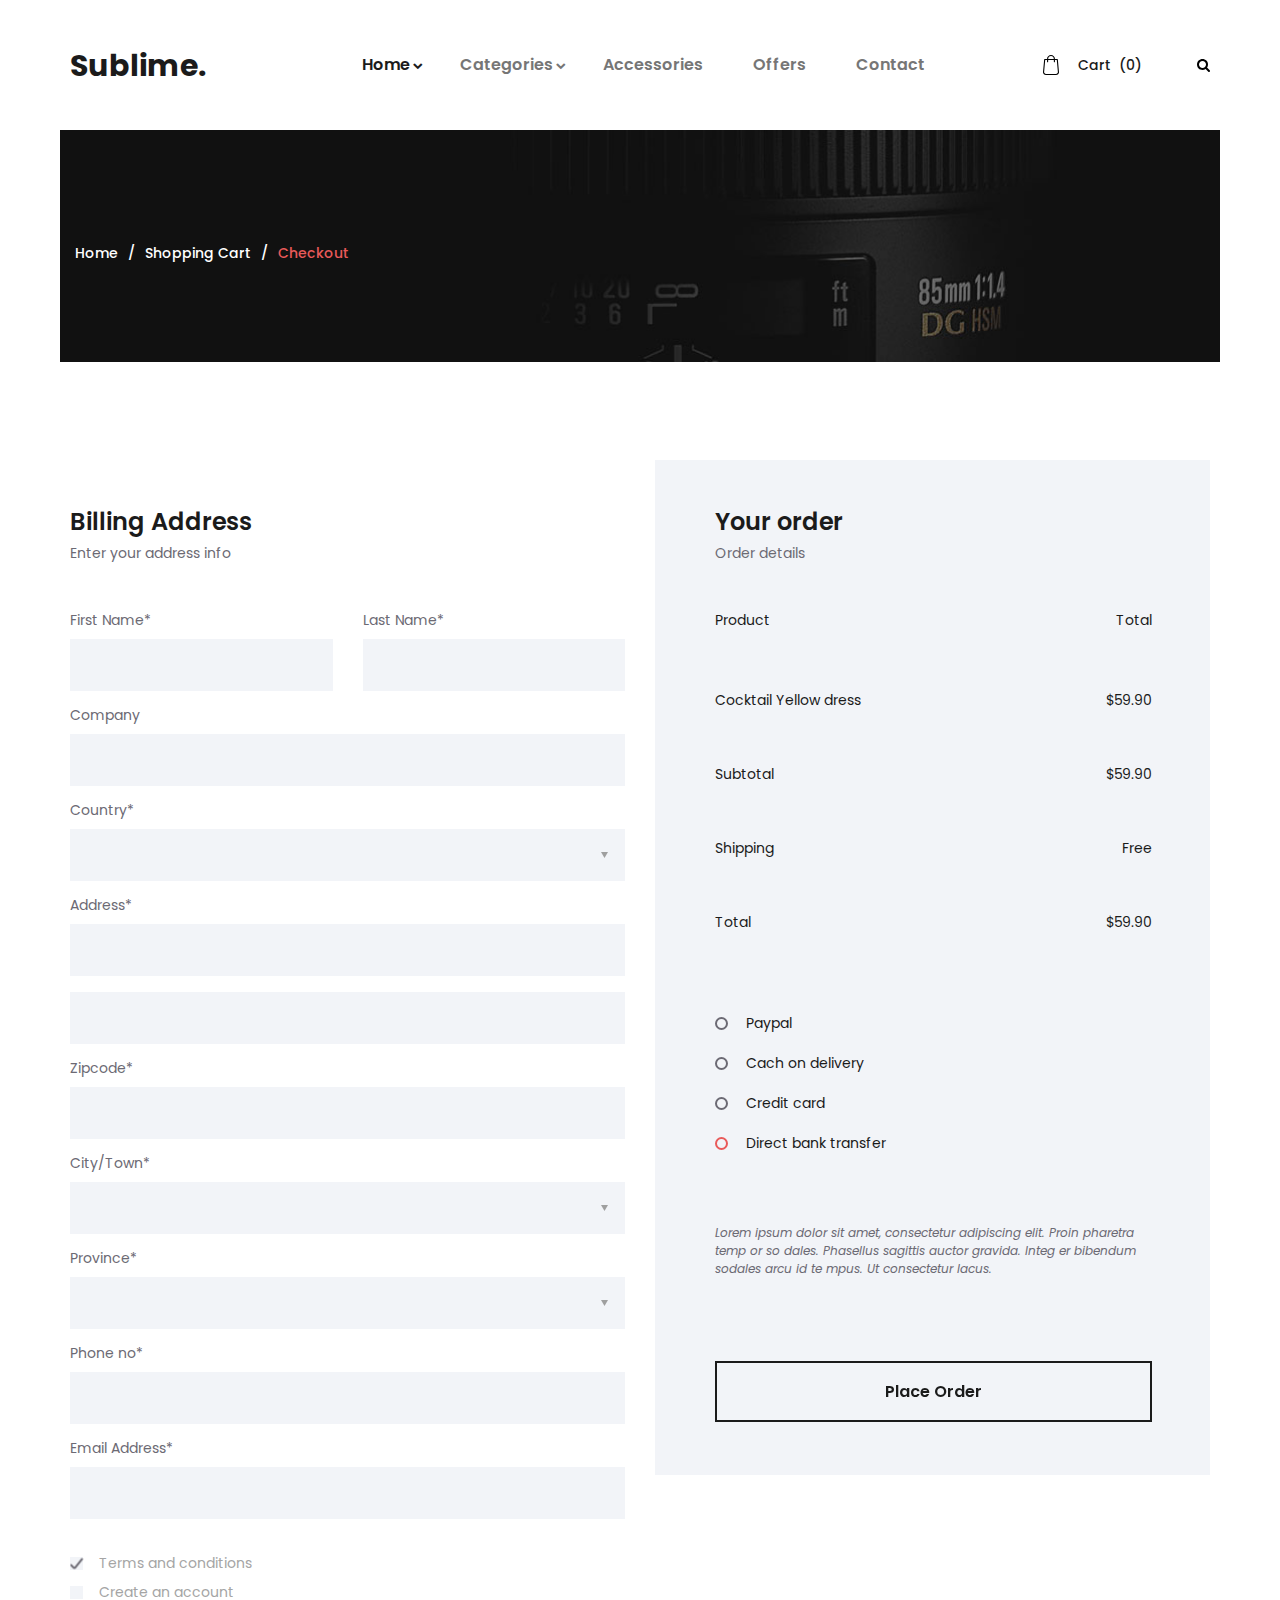
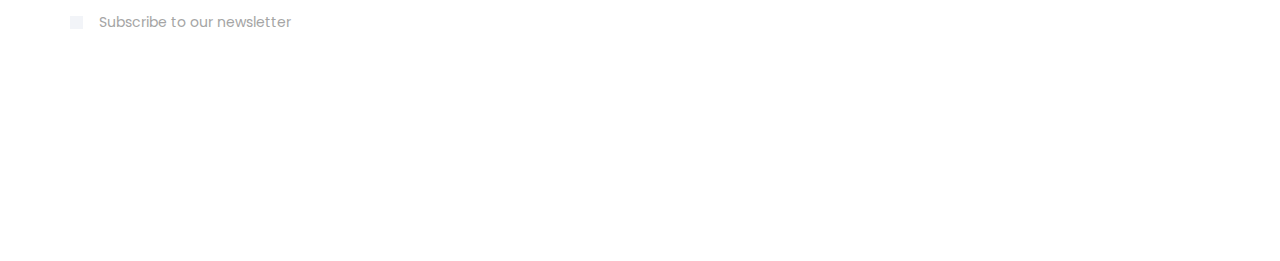
<file: Website/sublime/checkout.html>
<!DOCTYPE html>
<html lang="en">
<head>
<title>Checkout</title>
<meta charset="utf-8">
<meta http-equiv="X-UA-Compatible" content="IE=edge">
<meta name="description" content="Sublime project">
<meta name="viewport" content="width=device-width, initial-scale=1">
<link rel="stylesheet" type="text/css" href="styles/bootstrap4/bootstrap.min.css">
<link href="plugins/font-awesome-4.7.0/css/font-awesome.min.css" rel="stylesheet" type="text/css">
<link rel="stylesheet" type="text/css" href="styles/checkout.css">
<link rel="stylesheet" type="text/css" href="styles/checkout_responsive.css">
</head>
<body>

<div class="super_container">

	<!-- Header -->

	<header class="header">
		<div class="header_container">
			<div class="container">
				<div class="row">
					<div class="col">
						<div class="header_content d-flex flex-row align-items-center justify-content-start">
							<div class="logo"><a href="#">Sublime.</a></div>
							<nav class="main_nav">
								<ul>
									<li class="hassubs active">
										<a href="index.html">Home</a>
										<ul>
											<li><a href="categories.html">Categories</a></li>
											<li><a href="product.html">Product</a></li>
											<li><a href="cart.html">Cart</a></li>
											<li><a href="checkout.html">Check out</a></li>
											<li><a href="contact.html">Contact</a></li>
										</ul>
									</li>
									<li class="hassubs">
										<a href="categories.html">Categories</a>
										<ul>
											<li><a href="categories.html">Category</a></li>
											<li><a href="categories.html">Category</a></li>
											<li><a href="categories.html">Category</a></li>
											<li><a href="categories.html">Category</a></li>
											<li><a href="categories.html">Category</a></li>
										</ul>
									</li>
									<li><a href="#">Accessories</a></li>
									<li><a href="#">Offers</a></li>
									<li><a href="contact.html">Contact</a></li>
								</ul>
							</nav>
							<div class="header_extra ml-auto">
								<div class="shopping_cart">
									<a href="cart.html">
										<svg version="1.1" xmlns="http://www.w3.org/2000/svg" xmlns:xlink="http://www.w3.org/1999/xlink" x="0px" y="0px"
												 viewBox="0 0 489 489" style="enable-background:new 0 0 489 489;" xml:space="preserve">
											<g>
												<path d="M440.1,422.7l-28-315.3c-0.6-7-6.5-12.3-13.4-12.3h-57.6C340.3,42.5,297.3,0,244.5,0s-95.8,42.5-96.6,95.1H90.3
													c-7,0-12.8,5.3-13.4,12.3l-28,315.3c0,0.4-0.1,0.8-0.1,1.2c0,35.9,32.9,65.1,73.4,65.1h244.6c40.5,0,73.4-29.2,73.4-65.1
													C440.2,423.5,440.2,423.1,440.1,422.7z M244.5,27c37.9,0,68.8,30.4,69.6,68.1H174.9C175.7,57.4,206.6,27,244.5,27z M366.8,462
													H122.2c-25.4,0-46-16.8-46.4-37.5l26.8-302.3h45.2v41c0,7.5,6,13.5,13.5,13.5s13.5-6,13.5-13.5v-41h139.3v41
													c0,7.5,6,13.5,13.5,13.5s13.5-6,13.5-13.5v-41h45.2l26.9,302.3C412.8,445.2,392.1,462,366.8,462z"/>
											</g>
										</svg>
										<div>Cart <span>(0)</span></div>
									</a>
								</div>
								<div class="search">
									<div class="search_icon">
										<svg version="1.1" id="Capa_1" xmlns="http://www.w3.org/2000/svg" xmlns:xlink="http://www.w3.org/1999/xlink" x="0px" y="0px"
										viewBox="0 0 475.084 475.084" style="enable-background:new 0 0 475.084 475.084;"
										 xml:space="preserve">
										<g>
											<path d="M464.524,412.846l-97.929-97.925c23.6-34.068,35.406-72.047,35.406-113.917c0-27.218-5.284-53.249-15.852-78.087
												c-10.561-24.842-24.838-46.254-42.825-64.241c-17.987-17.987-39.396-32.264-64.233-42.826
												C254.246,5.285,228.217,0.003,200.999,0.003c-27.216,0-53.247,5.282-78.085,15.847C98.072,26.412,76.66,40.689,58.673,58.676
												c-17.989,17.987-32.264,39.403-42.827,64.241C5.282,147.758,0,173.786,0,201.004c0,27.216,5.282,53.238,15.846,78.083
												c10.562,24.838,24.838,46.247,42.827,64.234c17.987,17.993,39.403,32.264,64.241,42.832c24.841,10.563,50.869,15.844,78.085,15.844
												c41.879,0,79.852-11.807,113.922-35.405l97.929,97.641c6.852,7.231,15.406,10.849,25.693,10.849
												c9.897,0,18.467-3.617,25.694-10.849c7.23-7.23,10.848-15.796,10.848-25.693C475.088,428.458,471.567,419.889,464.524,412.846z
												 M291.363,291.358c-25.029,25.033-55.148,37.549-90.364,37.549c-35.21,0-65.329-12.519-90.36-37.549
												c-25.031-25.029-37.546-55.144-37.546-90.36c0-35.21,12.518-65.334,37.546-90.36c25.026-25.032,55.15-37.546,90.36-37.546
												c35.212,0,65.331,12.519,90.364,37.546c25.033,25.026,37.548,55.15,37.548,90.36C328.911,236.214,316.392,266.329,291.363,291.358z
												"/>
										</g>
									</svg>
									</div>
								</div>
								<div class="hamburger"><i class="fa fa-bars" aria-hidden="true"></i></div>
							</div>
						</div>
					</div>
				</div>
			</div>
		</div>
		
		<!-- Search Panel -->
		<div class="search_panel trans_300">
			<div class="container">
				<div class="row">
					<div class="col">
						<div class="search_panel_content d-flex flex-row align-items-center justify-content-end">
							<form action="#">
								<input type="text" class="search_input" placeholder="Search" required="required">
							</form>
						</div>
					</div>
				</div>
			</div>
		</div>

		<!-- Social -->
		<div class="header_social">
			<ul>
				<li><a href="#"><i class="fa fa-pinterest" aria-hidden="true"></i></a></li>
				<li><a href="#"><i class="fa fa-instagram" aria-hidden="true"></i></a></li>
				<li><a href="#"><i class="fa fa-facebook" aria-hidden="true"></i></a></li>
				<li><a href="#"><i class="fa fa-twitter" aria-hidden="true"></i></a></li>
			</ul>
		</div>
	</header>

	<!-- Menu -->

	<div class="menu menu_mm trans_300">
		<div class="menu_container menu_mm">
			<div class="page_menu_content">
							
				<div class="page_menu_search menu_mm">
					<form action="#">
						<input type="search" required="required" class="page_menu_search_input menu_mm" placeholder="Search for products...">
					</form>
				</div>
				<ul class="page_menu_nav menu_mm">
					<li class="page_menu_item has-children menu_mm">
						<a href="index.html">Home<i class="fa fa-angle-down"></i></a>
						<ul class="page_menu_selection menu_mm">
							<li class="page_menu_item menu_mm"><a href="categories.html">Categories<i class="fa fa-angle-down"></i></a></li>
							<li class="page_menu_item menu_mm"><a href="product.html">Product<i class="fa fa-angle-down"></i></a></li>
							<li class="page_menu_item menu_mm"><a href="cart.html">Cart<i class="fa fa-angle-down"></i></a></li>
							<li class="page_menu_item menu_mm"><a href="checkout.html">Checkout<i class="fa fa-angle-down"></i></a></li>
							<li class="page_menu_item menu_mm"><a href="contact.html">Contact<i class="fa fa-angle-down"></i></a></li>
						</ul>
					</li>
					<li class="page_menu_item has-children menu_mm">
						<a href="categories.html">Categories<i class="fa fa-angle-down"></i></a>
						<ul class="page_menu_selection menu_mm">
							<li class="page_menu_item menu_mm"><a href="categories.html">Category<i class="fa fa-angle-down"></i></a></li>
							<li class="page_menu_item menu_mm"><a href="categories.html">Category<i class="fa fa-angle-down"></i></a></li>
							<li class="page_menu_item menu_mm"><a href="categories.html">Category<i class="fa fa-angle-down"></i></a></li>
							<li class="page_menu_item menu_mm"><a href="categories.html">Category<i class="fa fa-angle-down"></i></a></li>
						</ul>
					</li>
					<li class="page_menu_item menu_mm"><a href="index.html">Accessories<i class="fa fa-angle-down"></i></a></li>
					<li class="page_menu_item menu_mm"><a href="#">Offers<i class="fa fa-angle-down"></i></a></li>
					<li class="page_menu_item menu_mm"><a href="contact.html">Contact<i class="fa fa-angle-down"></i></a></li>
				</ul>
			</div>
		</div>

		<div class="menu_close"><i class="fa fa-times" aria-hidden="true"></i></div>

		<div class="menu_social">
			<ul>
				<li><a href="#"><i class="fa fa-pinterest" aria-hidden="true"></i></a></li>
				<li><a href="#"><i class="fa fa-instagram" aria-hidden="true"></i></a></li>
				<li><a href="#"><i class="fa fa-facebook" aria-hidden="true"></i></a></li>
				<li><a href="#"><i class="fa fa-twitter" aria-hidden="true"></i></a></li>
			</ul>
		</div>
	</div>
	
	<!-- Home -->

	<div class="home">
		<div class="home_container">
			<div class="home_background" style="background-image:url(images/cart.jpg)"></div>
			<div class="home_content_container">
				<div class="container">
					<div class="row">
						<div class="col">
							<div class="home_content">
								<div class="breadcrumbs">
									<ul>
										<li><a href="index.html">Home</a></li>
										<li><a href="cart.html">Shopping Cart</a></li>
										<li>Checkout</li>
									</ul>
								</div>
							</div>
						</div>
					</div>
				</div>
			</div>
		</div>
	</div>

	<!-- Checkout -->
	
	<div class="checkout">
		<div class="container">
			<div class="row">

				<!-- Billing Info -->
				<div class="col-lg-6">
					<div class="billing checkout_section">
						<div class="section_title">Billing Address</div>
						<div class="section_subtitle">Enter your address info</div>
						<div class="checkout_form_container">
							<form action="#" id="checkout_form" class="checkout_form">
								<div class="row">
									<div class="col-xl-6">
										<!-- Name -->
										<label for="checkout_name">First Name*</label>
										<input type="text" id="checkout_name" class="checkout_input" required="required">
									</div>
									<div class="col-xl-6 last_name_col">
										<!-- Last Name -->
										<label for="checkout_last_name">Last Name*</label>
										<input type="text" id="checkout_last_name" class="checkout_input" required="required">
									</div>
								</div>
								<div>
									<!-- Company -->
									<label for="checkout_company">Company</label>
									<input type="text" id="checkout_company" class="checkout_input">
								</div>
								<div>
									<!-- Country -->
									<label for="checkout_country">Country*</label>
									<select name="checkout_country" id="checkout_country" class="dropdown_item_select checkout_input" require="required">
										<option></option>
										<option>Lithuania</option>
										<option>Sweden</option>
										<option>UK</option>
										<option>Italy</option>
									</select>
								</div>
								<div>
									<!-- Address -->
									<label for="checkout_address">Address*</label>
									<input type="text" id="checkout_address" class="checkout_input" required="required">
									<input type="text" id="checkout_address_2" class="checkout_input checkout_address_2" required="required">
								</div>
								<div>
									<!-- Zipcode -->
									<label for="checkout_zipcode">Zipcode*</label>
									<input type="text" id="checkout_zipcode" class="checkout_input" required="required">
								</div>
								<div>
									<!-- City / Town -->
									<label for="checkout_city">City/Town*</label>
									<select name="checkout_city" id="checkout_city" class="dropdown_item_select checkout_input" require="required">
										<option></option>
										<option>City</option>
										<option>City</option>
										<option>City</option>
										<option>City</option>
									</select>
								</div>
								<div>
									<!-- Province -->
									<label for="checkout_province">Province*</label>
									<select name="checkout_province" id="checkout_province" class="dropdown_item_select checkout_input" require="required">
										<option></option>
										<option>Province</option>
										<option>Province</option>
										<option>Province</option>
										<option>Province</option>
									</select>
								</div>
								<div>
									<!-- Phone no -->
									<label for="checkout_phone">Phone no*</label>
									<input type="phone" id="checkout_phone" class="checkout_input" required="required">
								</div>
								<div>
									<!-- Email -->
									<label for="checkout_email">Email Address*</label>
									<input type="phone" id="checkout_email" class="checkout_input" required="required">
								</div>
								<div class="checkout_extra">
									<div>
										<input type="checkbox" id="checkbox_terms" name="regular_checkbox" class="regular_checkbox" checked="checked">
										<label for="checkbox_terms"><img src="images/check.png" alt=""></label>
										<span class="checkbox_title">Terms and conditions</span>
									</div>
									<div>
										<input type="checkbox" id="checkbox_account" name="regular_checkbox" class="regular_checkbox">
										<label for="checkbox_account"><img src="images/check.png" alt=""></label>
										<span class="checkbox_title">Create an account</span>
									</div>
									<div>
										<input type="checkbox" id="checkbox_newsletter" name="regular_checkbox" class="regular_checkbox">
										<label for="checkbox_newsletter"><img src="images/check.png" alt=""></label>
										<span class="checkbox_title">Subscribe to our newsletter</span>
									</div>
								</div>
							</form>
						</div>
					</div>
				</div>

				<!-- Order Info -->

				<div class="col-lg-6">
					<div class="order checkout_section">
						<div class="section_title">Your order</div>
						<div class="section_subtitle">Order details</div>

						<!-- Order details -->
						<div class="order_list_container">
							<div class="order_list_bar d-flex flex-row align-items-center justify-content-start">
								<div class="order_list_title">Product</div>
								<div class="order_list_value ml-auto">Total</div>
							</div>
							<ul class="order_list">
								<li class="d-flex flex-row align-items-center justify-content-start">
									<div class="order_list_title">Cocktail Yellow dress</div>
									<div class="order_list_value ml-auto">$59.90</div>
								</li>
								<li class="d-flex flex-row align-items-center justify-content-start">
									<div class="order_list_title">Subtotal</div>
									<div class="order_list_value ml-auto">$59.90</div>
								</li>
								<li class="d-flex flex-row align-items-center justify-content-start">
									<div class="order_list_title">Shipping</div>
									<div class="order_list_value ml-auto">Free</div>
								</li>
								<li class="d-flex flex-row align-items-center justify-content-start">
									<div class="order_list_title">Total</div>
									<div class="order_list_value ml-auto">$59.90</div>
								</li>
							</ul>
						</div>

						<!-- Payment Options -->
						<div class="payment">
							<div class="payment_options">
								<label class="payment_option clearfix">Paypal
									<input type="radio" name="radio">
									<span class="checkmark"></span>
								</label>
								<label class="payment_option clearfix">Cach on delivery
									<input type="radio" name="radio">
									<span class="checkmark"></span>
								</label>
								<label class="payment_option clearfix">Credit card
									<input type="radio" name="radio">
									<span class="checkmark"></span>
								</label>
								<label class="payment_option clearfix">Direct bank transfer
									<input type="radio" checked="checked" name="radio">
									<span class="checkmark"></span>
								</label>
							</div>
						</div>

						<!-- Order Text -->
						<div class="order_text">Lorem ipsum dolor sit amet, consectetur adipiscing elit. Proin pharetra temp or so dales. Phasellus sagittis auctor gravida. Integ er bibendum sodales arcu id te mpus. Ut consectetur lacus.</div>
						<div class="button order_button"><a href="#">Place Order</a></div>
					</div>
				</div>
			</div>
		</div>
	</div>

	<!-- Footer -->
	
	<div class="footer_overlay"></div>
	<footer class="footer">
		<div class="footer_background" style="background-image:url(images/footer.jpg)"></div>
		<div class="container">
			<div class="row">
				<div class="col">
					<div class="footer_content d-flex flex-lg-row flex-column align-items-center justify-content-lg-start justify-content-center">
						<div class="footer_logo"><a href="#">Sublime.</a></div>
						<div class="copyright ml-auto mr-auto"><!-- Link back to Colorlib can't be removed. Template is licensed under CC BY 3.0. -->
Copyright &copy;<script>document.write(new Date().getFullYear());</script> All rights reserved | This template is made with <i class="fa fa-heart-o" aria-hidden="true"></i> by <a href="https://colorlib.com" target="_blank">Colorlib</a>
<!-- Link back to Colorlib can't be removed. Template is licensed under CC BY 3.0. --></div>
						<div class="footer_social ml-lg-auto">
							<ul>
								<li><a href="#"><i class="fa fa-pinterest" aria-hidden="true"></i></a></li>
								<li><a href="#"><i class="fa fa-instagram" aria-hidden="true"></i></a></li>
								<li><a href="#"><i class="fa fa-facebook" aria-hidden="true"></i></a></li>
								<li><a href="#"><i class="fa fa-twitter" aria-hidden="true"></i></a></li>
							</ul>
						</div>
					</div>
				</div>
			</div>
		</div>
	</footer>
</div>

<script src="js/jquery-3.2.1.min.js"></script>
<script src="styles/bootstrap4/popper.js"></script>
<script src="styles/bootstrap4/bootstrap.min.js"></script>
<script src="plugins/greensock/TweenMax.min.js"></script>
<script src="plugins/greensock/TimelineMax.min.js"></script>
<script src="plugins/scrollmagic/ScrollMagic.min.js"></script>
<script src="plugins/greensock/animation.gsap.min.js"></script>
<script src="plugins/greensock/ScrollToPlugin.min.js"></script>
<script src="plugins/easing/easing.js"></script>
<script src="plugins/parallax-js-master/parallax.min.js"></script>
<script src="js/checkout.js"></script>
</body>
</html>
</file>
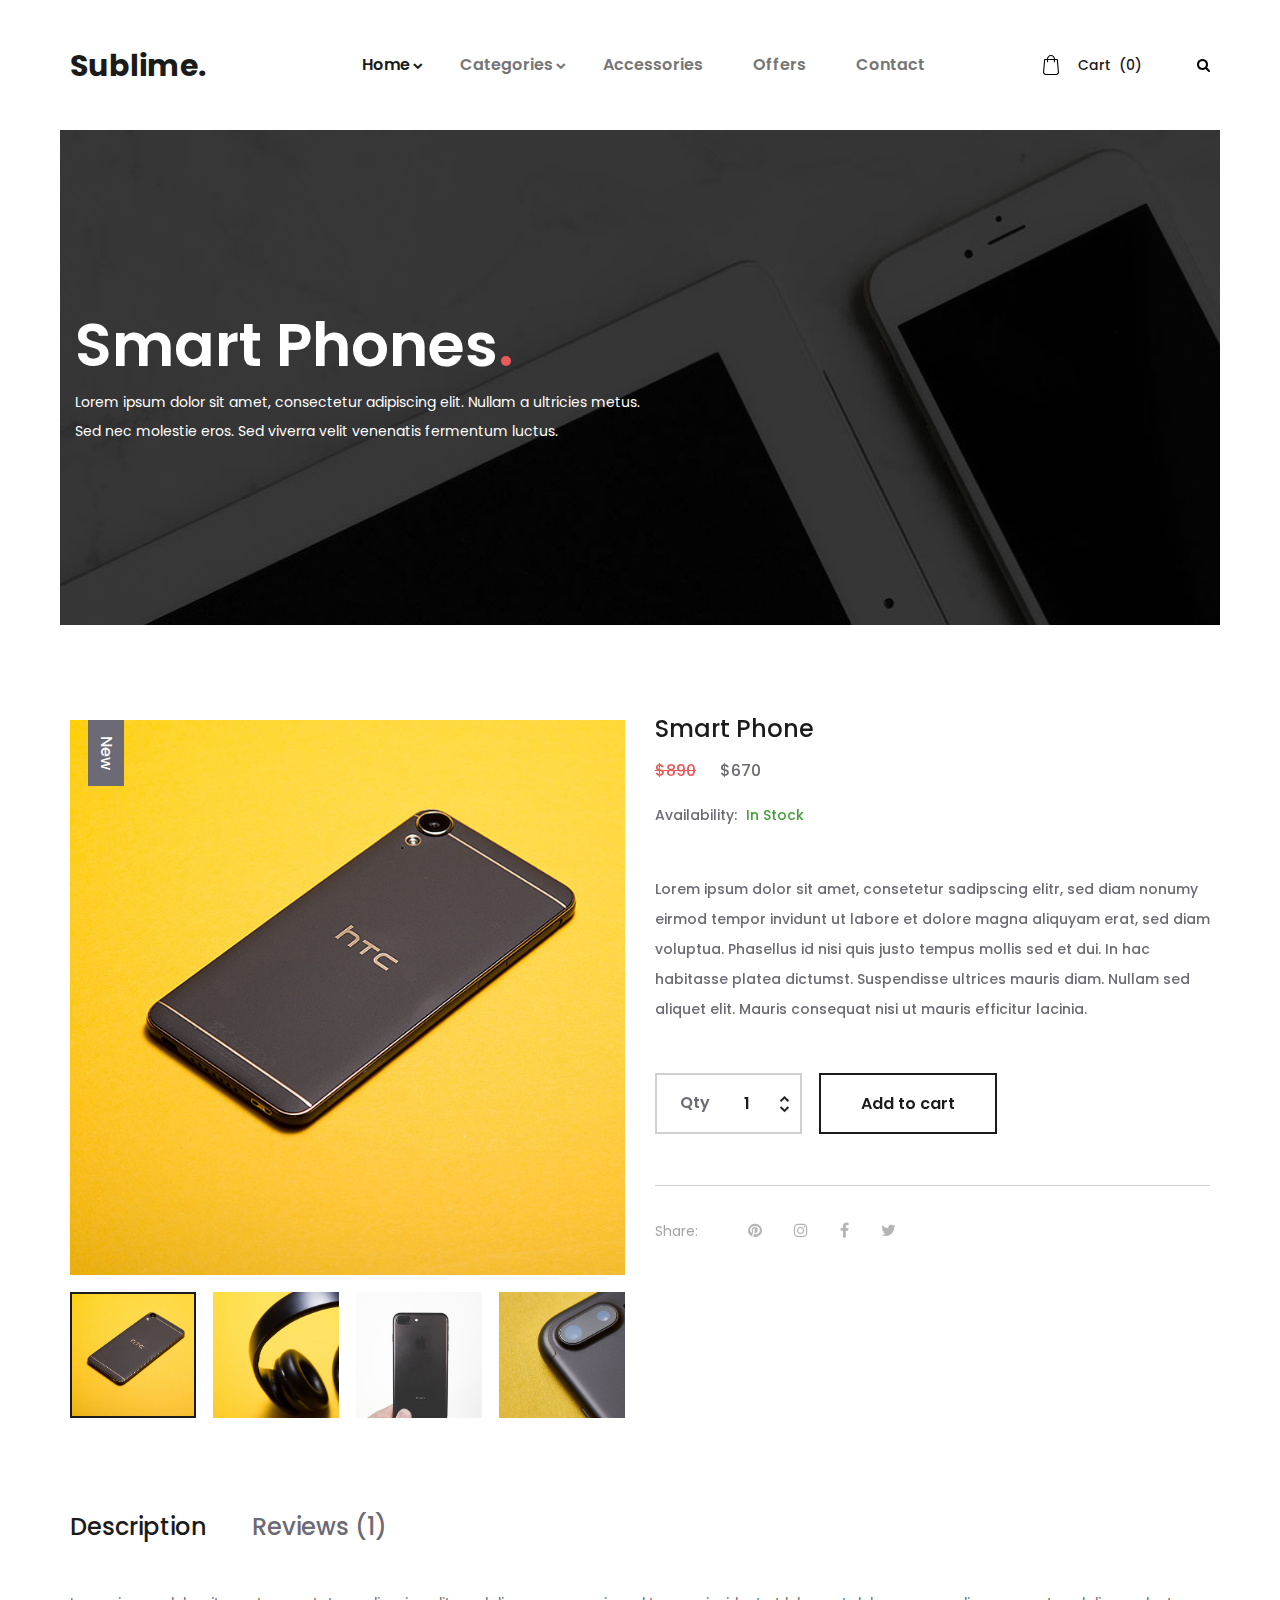
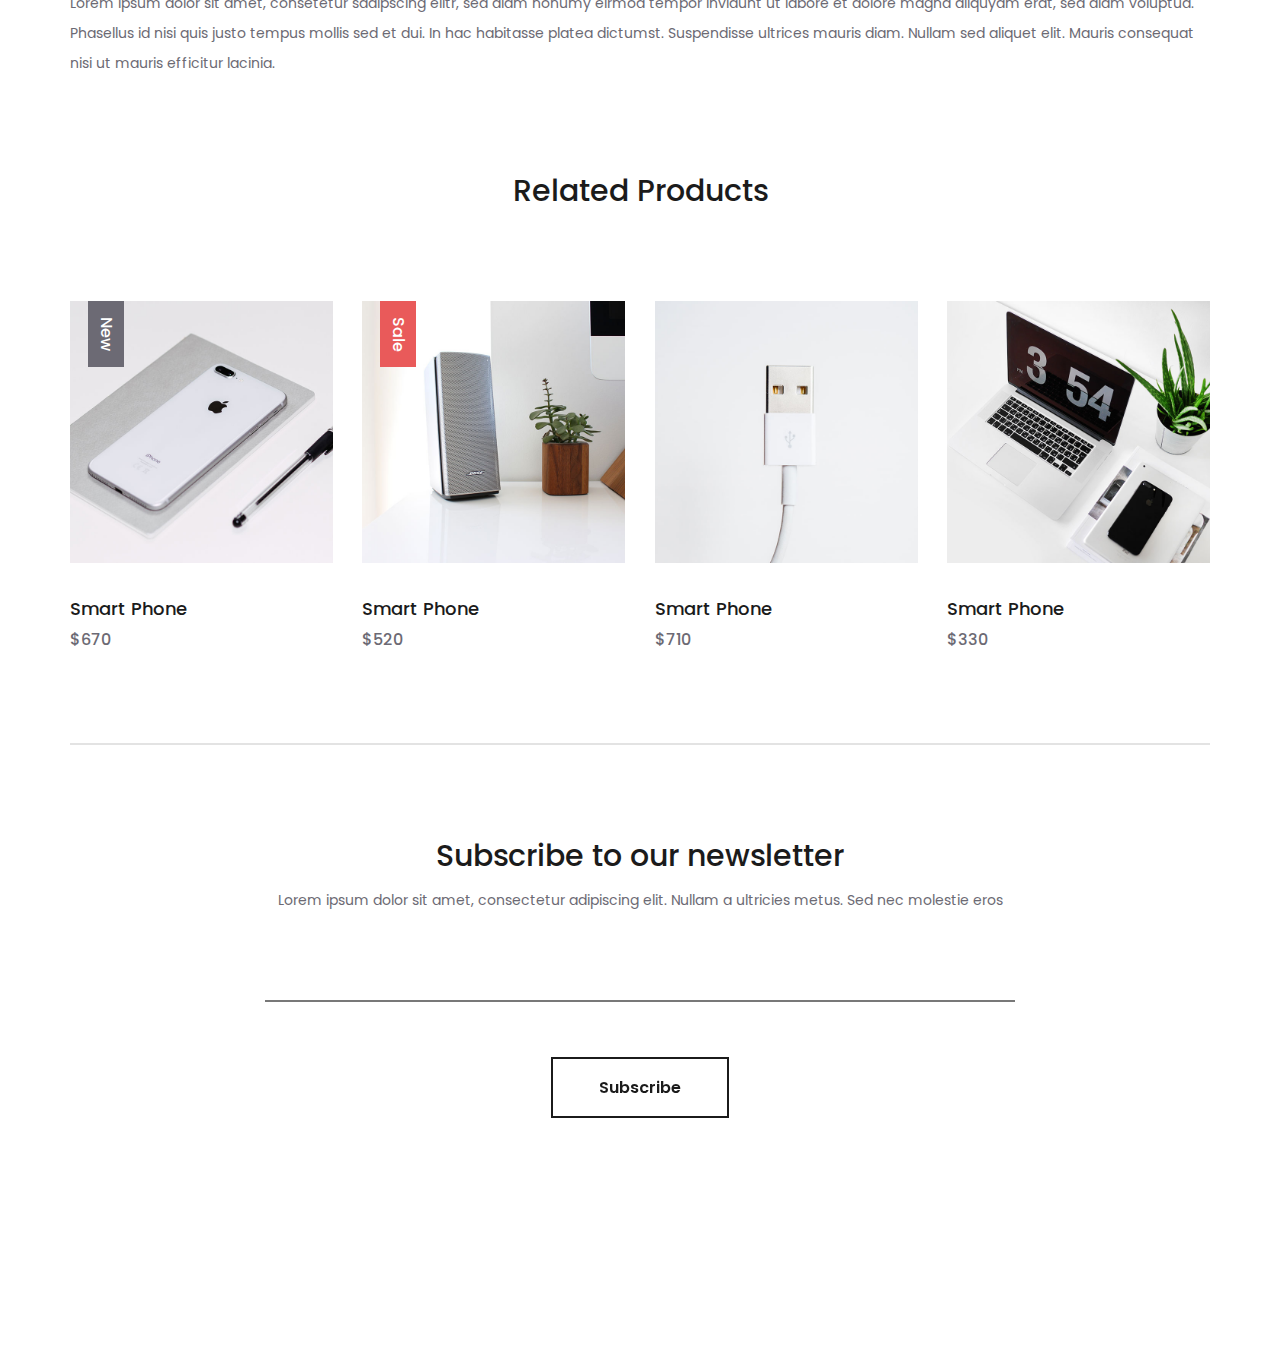
<file: Website/sublime/product.html>
<!DOCTYPE html>
<html lang="en">
<head>
<title>Product</title>
<meta charset="utf-8">
<meta http-equiv="X-UA-Compatible" content="IE=edge">
<meta name="description" content="Sublime project">
<meta name="viewport" content="width=device-width, initial-scale=1">
<link rel="stylesheet" type="text/css" href="styles/bootstrap4/bootstrap.min.css">
<link href="plugins/font-awesome-4.7.0/css/font-awesome.min.css" rel="stylesheet" type="text/css">
<link rel="stylesheet" type="text/css" href="plugins/OwlCarousel2-2.2.1/owl.carousel.css">
<link rel="stylesheet" type="text/css" href="plugins/OwlCarousel2-2.2.1/owl.theme.default.css">
<link rel="stylesheet" type="text/css" href="plugins/OwlCarousel2-2.2.1/animate.css">
<link rel="stylesheet" type="text/css" href="styles/product.css">
<link rel="stylesheet" type="text/css" href="styles/product_responsive.css">
</head>
<body>

<div class="super_container">

	<!-- Header -->

	<header class="header">
		<div class="header_container">
			<div class="container">
				<div class="row">
					<div class="col">
						<div class="header_content d-flex flex-row align-items-center justify-content-start">
							<div class="logo"><a href="#">Sublime.</a></div>
							<nav class="main_nav">
								<ul>
									<li class="hassubs active">
										<a href="index.html">Home</a>
										<ul>
											<li><a href="categories.html">Categories</a></li>
											<li><a href="product.html">Product</a></li>
											<li><a href="cart.html">Cart</a></li>
											<li><a href="checkout.html">Check out</a></li>
											<li><a href="contact.html">Contact</a></li>
										</ul>
									</li>
									<li class="hassubs">
										<a href="categories.html">Categories</a>
										<ul>
											<li><a href="categories.html">Category</a></li>
											<li><a href="categories.html">Category</a></li>
											<li><a href="categories.html">Category</a></li>
											<li><a href="categories.html">Category</a></li>
											<li><a href="categories.html">Category</a></li>
										</ul>
									</li>
									<li><a href="#">Accessories</a></li>
									<li><a href="#">Offers</a></li>
									<li><a href="contact.html">Contact</a></li>
								</ul>
							</nav>
							<div class="header_extra ml-auto">
								<div class="shopping_cart">
									<a href="cart.html">
										<svg version="1.1" xmlns="http://www.w3.org/2000/svg" xmlns:xlink="http://www.w3.org/1999/xlink" x="0px" y="0px"
												 viewBox="0 0 489 489" style="enable-background:new 0 0 489 489;" xml:space="preserve">
											<g>
												<path d="M440.1,422.7l-28-315.3c-0.6-7-6.5-12.3-13.4-12.3h-57.6C340.3,42.5,297.3,0,244.5,0s-95.8,42.5-96.6,95.1H90.3
													c-7,0-12.8,5.3-13.4,12.3l-28,315.3c0,0.4-0.1,0.8-0.1,1.2c0,35.9,32.9,65.1,73.4,65.1h244.6c40.5,0,73.4-29.2,73.4-65.1
													C440.2,423.5,440.2,423.1,440.1,422.7z M244.5,27c37.9,0,68.8,30.4,69.6,68.1H174.9C175.7,57.4,206.6,27,244.5,27z M366.8,462
													H122.2c-25.4,0-46-16.8-46.4-37.5l26.8-302.3h45.2v41c0,7.5,6,13.5,13.5,13.5s13.5-6,13.5-13.5v-41h139.3v41
													c0,7.5,6,13.5,13.5,13.5s13.5-6,13.5-13.5v-41h45.2l26.9,302.3C412.8,445.2,392.1,462,366.8,462z"/>
											</g>
										</svg>
										<div>Cart <span>(0)</span></div>
									</a>
								</div>
								<div class="search">
									<div class="search_icon">
										<svg version="1.1" id="Capa_1" xmlns="http://www.w3.org/2000/svg" xmlns:xlink="http://www.w3.org/1999/xlink" x="0px" y="0px"
										viewBox="0 0 475.084 475.084" style="enable-background:new 0 0 475.084 475.084;"
										 xml:space="preserve">
										<g>
											<path d="M464.524,412.846l-97.929-97.925c23.6-34.068,35.406-72.047,35.406-113.917c0-27.218-5.284-53.249-15.852-78.087
												c-10.561-24.842-24.838-46.254-42.825-64.241c-17.987-17.987-39.396-32.264-64.233-42.826
												C254.246,5.285,228.217,0.003,200.999,0.003c-27.216,0-53.247,5.282-78.085,15.847C98.072,26.412,76.66,40.689,58.673,58.676
												c-17.989,17.987-32.264,39.403-42.827,64.241C5.282,147.758,0,173.786,0,201.004c0,27.216,5.282,53.238,15.846,78.083
												c10.562,24.838,24.838,46.247,42.827,64.234c17.987,17.993,39.403,32.264,64.241,42.832c24.841,10.563,50.869,15.844,78.085,15.844
												c41.879,0,79.852-11.807,113.922-35.405l97.929,97.641c6.852,7.231,15.406,10.849,25.693,10.849
												c9.897,0,18.467-3.617,25.694-10.849c7.23-7.23,10.848-15.796,10.848-25.693C475.088,428.458,471.567,419.889,464.524,412.846z
												 M291.363,291.358c-25.029,25.033-55.148,37.549-90.364,37.549c-35.21,0-65.329-12.519-90.36-37.549
												c-25.031-25.029-37.546-55.144-37.546-90.36c0-35.21,12.518-65.334,37.546-90.36c25.026-25.032,55.15-37.546,90.36-37.546
												c35.212,0,65.331,12.519,90.364,37.546c25.033,25.026,37.548,55.15,37.548,90.36C328.911,236.214,316.392,266.329,291.363,291.358z
												"/>
										</g>
									</svg>
									</div>
								</div>
								<div class="hamburger"><i class="fa fa-bars" aria-hidden="true"></i></div>
							</div>
						</div>
					</div>
				</div>
			</div>
		</div>
		
		<!-- Search Panel -->
		<div class="search_panel trans_300">
			<div class="container">
				<div class="row">
					<div class="col">
						<div class="search_panel_content d-flex flex-row align-items-center justify-content-end">
							<form action="#">
								<input type="text" class="search_input" placeholder="Search" required="required">
							</form>
						</div>
					</div>
				</div>
			</div>
		</div>

		<!-- Social -->
		<div class="header_social">
			<ul>
				<li><a href="#"><i class="fa fa-pinterest" aria-hidden="true"></i></a></li>
				<li><a href="#"><i class="fa fa-instagram" aria-hidden="true"></i></a></li>
				<li><a href="#"><i class="fa fa-facebook" aria-hidden="true"></i></a></li>
				<li><a href="#"><i class="fa fa-twitter" aria-hidden="true"></i></a></li>
			</ul>
		</div>
	</header>

	<!-- Menu -->

	<div class="menu menu_mm trans_300">
		<div class="menu_container menu_mm">
			<div class="page_menu_content">
							
				<div class="page_menu_search menu_mm">
					<form action="#">
						<input type="search" required="required" class="page_menu_search_input menu_mm" placeholder="Search for products...">
					</form>
				</div>
				<ul class="page_menu_nav menu_mm">
					<li class="page_menu_item has-children menu_mm">
						<a href="index.html">Home<i class="fa fa-angle-down"></i></a>
						<ul class="page_menu_selection menu_mm">
							<li class="page_menu_item menu_mm"><a href="categories.html">Categories<i class="fa fa-angle-down"></i></a></li>
							<li class="page_menu_item menu_mm"><a href="product.html">Product<i class="fa fa-angle-down"></i></a></li>
							<li class="page_menu_item menu_mm"><a href="cart.html">Cart<i class="fa fa-angle-down"></i></a></li>
							<li class="page_menu_item menu_mm"><a href="checkout.html">Checkout<i class="fa fa-angle-down"></i></a></li>
							<li class="page_menu_item menu_mm"><a href="contact.html">Contact<i class="fa fa-angle-down"></i></a></li>
						</ul>
					</li>
					<li class="page_menu_item has-children menu_mm">
						<a href="categories.html">Categories<i class="fa fa-angle-down"></i></a>
						<ul class="page_menu_selection menu_mm">
							<li class="page_menu_item menu_mm"><a href="categories.html">Category<i class="fa fa-angle-down"></i></a></li>
							<li class="page_menu_item menu_mm"><a href="categories.html">Category<i class="fa fa-angle-down"></i></a></li>
							<li class="page_menu_item menu_mm"><a href="categories.html">Category<i class="fa fa-angle-down"></i></a></li>
							<li class="page_menu_item menu_mm"><a href="categories.html">Category<i class="fa fa-angle-down"></i></a></li>
						</ul>
					</li>
					<li class="page_menu_item menu_mm"><a href="index.html">Accessories<i class="fa fa-angle-down"></i></a></li>
					<li class="page_menu_item menu_mm"><a href="#">Offers<i class="fa fa-angle-down"></i></a></li>
					<li class="page_menu_item menu_mm"><a href="contact.html">Contact<i class="fa fa-angle-down"></i></a></li>
				</ul>
			</div>
		</div>

		<div class="menu_close"><i class="fa fa-times" aria-hidden="true"></i></div>

		<div class="menu_social">
			<ul>
				<li><a href="#"><i class="fa fa-pinterest" aria-hidden="true"></i></a></li>
				<li><a href="#"><i class="fa fa-instagram" aria-hidden="true"></i></a></li>
				<li><a href="#"><i class="fa fa-facebook" aria-hidden="true"></i></a></li>
				<li><a href="#"><i class="fa fa-twitter" aria-hidden="true"></i></a></li>
			</ul>
		</div>
	</div>
	
	<!-- Home -->

	<div class="home">
		<div class="home_container">
			<div class="home_background" style="background-image:url(images/categories.jpg)"></div>
			<div class="home_content_container">
				<div class="container">
					<div class="row">
						<div class="col">
							<div class="home_content">
								<div class="home_title">Smart Phones<span>.</span></div>
								<div class="home_text"><p>Lorem ipsum dolor sit amet, consectetur adipiscing elit. Nullam a ultricies metus. Sed nec molestie eros. Sed viverra velit venenatis fermentum luctus.</p></div>
							</div>
						</div>
					</div>
				</div>
			</div>
		</div>
	</div>

	<!-- Product Details -->

	<div class="product_details">
		<div class="container">
			<div class="row details_row">

				<!-- Product Image -->
				<div class="col-lg-6">
					<div class="details_image">
						<div class="details_image_large"><img src="images/details_1.jpg" alt=""><div class="product_extra product_new"><a href="categories.html">New</a></div></div>
						<div class="details_image_thumbnails d-flex flex-row align-items-start justify-content-between">
							<div class="details_image_thumbnail active" data-image="images/details_1.jpg"><img src="images/details_1.jpg" alt=""></div>
							<div class="details_image_thumbnail" data-image="images/details_2.jpg"><img src="images/details_2.jpg" alt=""></div>
							<div class="details_image_thumbnail" data-image="images/details_3.jpg"><img src="images/details_3.jpg" alt=""></div>
							<div class="details_image_thumbnail" data-image="images/details_4.jpg"><img src="images/details_4.jpg" alt=""></div>
						</div>
					</div>
				</div>

				<!-- Product Content -->
				<div class="col-lg-6">
					<div class="details_content">
						<div class="details_name">Smart Phone</div>
						<div class="details_discount">$890</div>
						<div class="details_price">$670</div>

						<!-- In Stock -->
						<div class="in_stock_container">
							<div class="availability">Availability:</div>
							<span>In Stock</span>
						</div>
						<div class="details_text">
							<p>Lorem ipsum dolor sit amet, consetetur sadipscing elitr, sed diam nonumy eirmod tempor invidunt ut labore et dolore magna aliquyam erat, sed diam voluptua. Phasellus id nisi quis justo tempus mollis sed et dui. In hac habitasse platea dictumst. Suspendisse ultrices mauris diam. Nullam sed aliquet elit. Mauris consequat nisi ut mauris efficitur lacinia.</p>
						</div>

						<!-- Product Quantity -->
						<div class="product_quantity_container">
							<div class="product_quantity clearfix">
								<span>Qty</span>
								<input id="quantity_input" type="text" pattern="[0-9]*" value="1">
								<div class="quantity_buttons">
									<div id="quantity_inc_button" class="quantity_inc quantity_control"><i class="fa fa-chevron-up" aria-hidden="true"></i></div>
									<div id="quantity_dec_button" class="quantity_dec quantity_control"><i class="fa fa-chevron-down" aria-hidden="true"></i></div>
								</div>
							</div>
							<div class="button cart_button"><a href="#">Add to cart</a></div>
						</div>

						<!-- Share -->
						<div class="details_share">
							<span>Share:</span>
							<ul>
								<li><a href="#"><i class="fa fa-pinterest" aria-hidden="true"></i></a></li>
								<li><a href="#"><i class="fa fa-instagram" aria-hidden="true"></i></a></li>
								<li><a href="#"><i class="fa fa-facebook" aria-hidden="true"></i></a></li>
								<li><a href="#"><i class="fa fa-twitter" aria-hidden="true"></i></a></li>
							</ul>
						</div>
					</div>
				</div>
			</div>

			<div class="row description_row">
				<div class="col">
					<div class="description_title_container">
						<div class="description_title">Description</div>
						<div class="reviews_title"><a href="#">Reviews <span>(1)</span></a></div>
					</div>
					<div class="description_text">
						<p>Lorem ipsum dolor sit amet, consetetur sadipscing elitr, sed diam nonumy eirmod tempor invidunt ut labore et dolore magna aliquyam erat, sed diam voluptua. Phasellus id nisi quis justo tempus mollis sed et dui. In hac habitasse platea dictumst. Suspendisse ultrices mauris diam. Nullam sed aliquet elit. Mauris consequat nisi ut mauris efficitur lacinia.</p>
					</div>
				</div>
			</div>
		</div>
	</div>

	<!-- Products -->

	<div class="products">
		<div class="container">
			<div class="row">
				<div class="col text-center">
					<div class="products_title">Related Products</div>
				</div>
			</div>
			<div class="row">
				<div class="col">
					
					<div class="product_grid">

						<!-- Product -->
						<div class="product">
							<div class="product_image"><img src="images/product_1.jpg" alt=""></div>
							<div class="product_extra product_new"><a href="categories.html">New</a></div>
							<div class="product_content">
								<div class="product_title"><a href="product.html">Smart Phone</a></div>
								<div class="product_price">$670</div>
							</div>
						</div>

						<!-- Product -->
						<div class="product">
							<div class="product_image"><img src="images/product_2.jpg" alt=""></div>
							<div class="product_extra product_sale"><a href="categories.html">Sale</a></div>
							<div class="product_content">
								<div class="product_title"><a href="product.html">Smart Phone</a></div>
								<div class="product_price">$520</div>
							</div>
						</div>

						<!-- Product -->
						<div class="product">
							<div class="product_image"><img src="images/product_3.jpg" alt=""></div>
							<div class="product_content">
								<div class="product_title"><a href="product.html">Smart Phone</a></div>
								<div class="product_price">$710</div>
							</div>
						</div>

						<!-- Product -->
						<div class="product">
							<div class="product_image"><img src="images/product_4.jpg" alt=""></div>
							<div class="product_content">
								<div class="product_title"><a href="product.html">Smart Phone</a></div>
								<div class="product_price">$330</div>
							</div>
						</div>

					</div>
				</div>
			</div>
		</div>
	</div>

	<!-- Newsletter -->

	<div class="newsletter">
		<div class="container">
			<div class="row">
				<div class="col">
					<div class="newsletter_border"></div>
				</div>
			</div>
			<div class="row">
				<div class="col-lg-8 offset-lg-2">
					<div class="newsletter_content text-center">
						<div class="newsletter_title">Subscribe to our newsletter</div>
						<div class="newsletter_text"><p>Lorem ipsum dolor sit amet, consectetur adipiscing elit. Nullam a ultricies metus. Sed nec molestie eros</p></div>
						<div class="newsletter_form_container">
							<form action="#" id="newsletter_form" class="newsletter_form">
								<input type="email" class="newsletter_input" required="required">
								<button class="newsletter_button trans_200"><span>Subscribe</span></button>
							</form>
						</div>
					</div>
				</div>
			</div>
		</div>
	</div>

	<!-- Footer -->
	
	<div class="footer_overlay"></div>
	<footer class="footer">
		<div class="footer_background" style="background-image:url(images/footer.jpg)"></div>
		<div class="container">
			<div class="row">
				<div class="col">
					<div class="footer_content d-flex flex-lg-row flex-column align-items-center justify-content-lg-start justify-content-center">
						<div class="footer_logo"><a href="#">Sublime.</a></div>
						<div class="copyright ml-auto mr-auto"><!-- Link back to Colorlib can't be removed. Template is licensed under CC BY 3.0. -->
Copyright &copy;<script>document.write(new Date().getFullYear());</script> All rights reserved | This template is made with <i class="fa fa-heart-o" aria-hidden="true"></i> by <a href="https://colorlib.com" target="_blank">Colorlib</a>
<!-- Link back to Colorlib can't be removed. Template is licensed under CC BY 3.0. --></div>
						<div class="footer_social ml-lg-auto">
							<ul>
								<li><a href="#"><i class="fa fa-pinterest" aria-hidden="true"></i></a></li>
								<li><a href="#"><i class="fa fa-instagram" aria-hidden="true"></i></a></li>
								<li><a href="#"><i class="fa fa-facebook" aria-hidden="true"></i></a></li>
								<li><a href="#"><i class="fa fa-twitter" aria-hidden="true"></i></a></li>
							</ul>
						</div>
					</div>
				</div>
			</div>
		</div>
	</footer>
</div>

<script src="js/jquery-3.2.1.min.js"></script>
<script src="styles/bootstrap4/popper.js"></script>
<script src="styles/bootstrap4/bootstrap.min.js"></script>
<script src="plugins/greensock/TweenMax.min.js"></script>
<script src="plugins/greensock/TimelineMax.min.js"></script>
<script src="plugins/scrollmagic/ScrollMagic.min.js"></script>
<script src="plugins/greensock/animation.gsap.min.js"></script>
<script src="plugins/greensock/ScrollToPlugin.min.js"></script>
<script src="plugins/OwlCarousel2-2.2.1/owl.carousel.js"></script>
<script src="plugins/Isotope/isotope.pkgd.min.js"></script>
<script src="plugins/easing/easing.js"></script>
<script src="plugins/parallax-js-master/parallax.min.js"></script>
<script src="js/product.js"></script>
</body>
</html>
</file>
<file: Website/sublime/styles/main_styles.css>
@charset "utf-8";
/* CSS Document */

/******************************

[Table of Contents]

1. Fonts
2. Body and some general stuff
3. Header
4. Menu
5. Home
6. Ads
7. Products
8. Ad Extra Large
9. Icon Boxes
10. Newsletter
11. Footer


******************************/

/***********
1. Fonts
***********/

@import url('https://fonts.googleapis.com/css?family=Poppins:300,400,500,600,700,800,900');

/*********************************
2. Body and some general stuff
*********************************/

*
{
	margin: 0;
	padding: 0;
	-webkit-font-smoothing: antialiased;
	-webkit-text-shadow: rgba(0,0,0,.01) 0 0 1px;
	text-shadow: rgba(0,0,0,.01) 0 0 1px;
}
body
{
	font-family: 'Poppins', sans-serif;
	font-size: 14px;
	font-weight: 400;
	background: #FFFFFF;
	color: #a5a5a5;
}
div
{
	display: block;
	position: relative;
	-webkit-box-sizing: border-box;
    -moz-box-sizing: border-box;
    box-sizing: border-box;
}
ul
{
	list-style: none;
	margin-bottom: 0px;
}
p
{
	font-family: 'Poppins', sans-serif;
	font-size: 14px;
	line-height: 2.14;
	font-weight: 400;
	color: #6c6a74;
	-webkit-font-smoothing: antialiased;
	-webkit-text-shadow: rgba(0,0,0,.01) 0 0 1px;
	text-shadow: rgba(0,0,0,.01) 0 0 1px;
}
p a
{
	display: inline;
	position: relative;
	color: inherit;
	border-bottom: solid 1px #ffa07f;
	-webkit-transition: all 200ms ease;
	-moz-transition: all 200ms ease;
	-ms-transition: all 200ms ease;
	-o-transition: all 200ms ease;
	transition: all 200ms ease;
}
p:last-of-type
{
	margin-bottom: 0;
}
a, a:hover, a:visited, a:active, a:link
{
	text-decoration: none;
	-webkit-font-smoothing: antialiased;
	-webkit-text-shadow: rgba(0,0,0,.01) 0 0 1px;
	text-shadow: rgba(0,0,0,.01) 0 0 1px;
}
p a:active
{
	position: relative;
	color: #FF6347;
}
p a:hover
{
	color: #FFFFFF;
	background: #ffa07f;
}
p a:hover::after
{
	opacity: 0.2;
}
::selection
{
	
}
p::selection
{
	
}
h1{font-size: 48px;}
h2{font-size: 36px;}
h3{font-size: 24px;}
h4{font-size: 18px;}
h5{font-size: 14px;}
h1, h2, h3, h4, h5, h6
{
	font-family: 'Open Sans', sans-serif;
	-webkit-font-smoothing: antialiased;
	-webkit-text-shadow: rgba(0,0,0,.01) 0 0 1px;
	text-shadow: rgba(0,0,0,.01) 0 0 1px;
}
h1::selection, 
h2::selection, 
h3::selection, 
h4::selection, 
h5::selection, 
h6::selection
{
	
}
.form-control
{
	color: #db5246;
}
section
{
	display: block;
	position: relative;
	box-sizing: border-box;
}
.clear
{
	clear: both;
}
.clearfix::before, .clearfix::after
{
	content: "";
	display: table;
}
.clearfix::after
{
	clear: both;
}
.clearfix
{
	zoom: 1;
}
.float_left
{
	float: left;
}
.float_right
{
	float: right;
}
.trans_200
{
	-webkit-transition: all 200ms ease;
	-moz-transition: all 200ms ease;
	-ms-transition: all 200ms ease;
	-o-transition: all 200ms ease;
	transition: all 200ms ease;
}
.trans_300
{
	-webkit-transition: all 300ms ease;
	-moz-transition: all 300ms ease;
	-ms-transition: all 300ms ease;
	-o-transition: all 300ms ease;
	transition: all 300ms ease;
}
.trans_400
{
	-webkit-transition: all 400ms ease;
	-moz-transition: all 400ms ease;
	-ms-transition: all 400ms ease;
	-o-transition: all 400ms ease;
	transition: all 400ms ease;
}
.trans_500
{
	-webkit-transition: all 500ms ease;
	-moz-transition: all 500ms ease;
	-ms-transition: all 500ms ease;
	-o-transition: all 500ms ease;
	transition: all 500ms ease;
}
.fill_height
{
	height: 100%;
}
.super_container
{
	width: 100%;
	overflow: hidden;
}
.prlx_parent
{
	overflow: hidden;
}
.prlx
{
	height: 130% !important;
}
.parallax-window
{
    min-height: 400px;
    background: transparent;
}
.nopadding
{
	padding: 0px !important;
}
.button
{
	width: 178px;
	height: 61px;
	background: none;
	text-align: center;
	border: solid 2px #1b1b1b;
	overflow: hidden;
	cursor: pointer;
}
.button a
{
	display: block;
	position: relative;
	font-size: 16px;
	font-weight: 600;
	line-height: 57px;
	color: #1b1b1b;
	background: none;
	z-index: 1;
	-webkit-transition: all 200ms ease;
	-moz-transition: all 200ms ease;
	-ms-transition: all 200ms ease;
	-o-transition: all 200ms ease;
	transition: all 200ms ease;
}
.button::after
{
	content: '';
    position: absolute;
    top: 0;
    left: 0;
    width: 150%;
    height: 100%;
    background: #FFFFFF;
    z-index: 0;
    opacity: 0;
    -webkit-transform: rotate3d(0, 0, 1, -45deg) translate3d(0, -3em, 0);
    transform: rotate3d(0, 0, 1, -45deg) translate3d(0, -3em, 0);
    -webkit-transform-origin: 0% 100%;
    transform-origin: 0% 100%;
    -webkit-transition: -webkit-transform 0.3s, opacity 0.3s, background-color 0.3s;
    transition: transform 0.3s, opacity 0.3s, background-color 0.3s;
}
.button:hover::after
{
	opacity: 1;
    -webkit-transform: rotate3d(0, 0, 1, 0deg);
    transform: rotate3d(0, 0, 1, 0deg);
    -webkit-transition-timing-function: cubic-bezier(0.2, 1, 0.3, 1);
    transition-timing-function: cubic-bezier(0.2, 1, 0.3, 1);
}
.button_light
{
	border: solid 2px #FFFFFF;
}
.button_light a
{
	color: #FFFFFF;
}
.button:hover a
{
	color: #FFFFFF;
}
.button_light:hover a
{
	color: #1b1b1b;
}

/*********************************
3. Header
*********************************/

.header
{
	display: block;
	position: fixed;
	top: 0;
	left: 0;
	width: 100%;
	z-index: 100;
}
.header_container
{
	width: 100%;
	z-index: 1;
	background: #FFFFFF;
}
.header_content
{
	width: 100%;
	height: 130px;
	-webkit-transition: all 200ms ease;
	-moz-transition: all 200ms ease;
	-ms-transition: all 200ms ease;
	-o-transition: all 200ms ease;
	transition: all 200ms ease;
}
.header.scrolled .header_content
{
	height: 70px;
}
.logo a
{
	font-size: 30px;
	font-weight: 700;
	color: #1b1b1b;
	-webkit-transition: all 200ms ease;
	-moz-transition: all 200ms ease;
	-ms-transition: all 200ms ease;
	-o-transition: all 200ms ease;
	transition: all 200ms ease;
}
.header.scrolled .logo a
{
	font-size: 24px;
}
.main_nav
{
	margin-left: 156px;
}
.main_nav > ul > li
{
	display: inline-block;
	position: relative;
}
.main_nav > ul > li:not(:last-child)
{
	margin-right: 46px;
}
.main_nav > ul > li > a
{
	font-size: 16px;
	font-weight: 600;
	color: #767676;
	-webkit-transition: all 200ms ease;
	-moz-transition: all 200ms ease;
	-ms-transition: all 200ms ease;
	-o-transition: all 200ms ease;
	transition: all 200ms ease;
}
.main_nav > ul > li > a:hover,
.main_nav > ul > li.active > a
{
	color: #1b1b1b;
}
.main_nav ul li.hassubs::after
{
	position: absolute;
	top: 50%;
	-webkit-transform: translateY(-50%);
	-moz-transform: translateY(-50%);
	-ms-transform: translateY(-50%);
	-o-transform: translateY(-50%);
	transform: translateY(-50%);
	left: calc(100% + 3px);
	font-family: 'FontAwesome';
	font-size: 10px;
	content: '\f078';
	color: #767676;
}
.main_nav ul li:hover::after,
.main_nav ul li.active::after
{
	color: #1b1b1b;
}
.hassubs ul
{
	position: absolute;
	right: -15px;
	top: calc(100% + 20px);
	text-align: right;
	background: #FFFFFF;
	padding-right: 25px;
	padding-left: 35px;
	padding-top: 25px;
	padding-bottom: 25px;
	visibility: hidden;
	opacity: 0;
	-webkit-transition: all 200ms ease;
	-moz-transition: all 200ms ease;
	-ms-transition: all 200ms ease;
	-o-transition: all 200ms ease;
	transition: all 200ms ease;
}
.hassubs:hover ul
{
	visibility: visible;
	opacity: 1;
	top: calc(100% + 0px);
}
.hassubs ul li:not(:last-child)
{
	margin-bottom: 11px;
}
.hassubs ul li a
{
	font-size: 14px;
	font-weight: 600;
	color: #767676;
	-webkit-transition: all 200ms ease;
	-moz-transition: all 200ms ease;
	-ms-transition: all 200ms ease;
	-o-transition: all 200ms ease;
	transition: all 200ms ease;
}
.hassubs ul li a:hover
{
	color: #1b1b1b;
}
.header_extra
{

}
.shopping_cart
{
	display: inline-block;
}
.shopping_cart a svg
{
	display: inline-block;
	width: 20px;
	height: 20px;
	vertical-align: middle;
	-webkit-transition: all 200ms ease;
	-moz-transition: all 200ms ease;
	-ms-transition: all 200ms ease;
	-o-transition: all 200ms ease;
	transition: all 200ms ease;
}
.shopping_cart a:hover svg,
.shopping_cart a:hover div
{
	fill: #e95a5a;
	color: #e95a5a;
}
.shopping_cart a div
{
	display: inline-block;
	vertical-align: middle;
	font-size: 14px;
	font-weight: 500;
	color: #1b1b1b;
	margin-left: 13px;
	-webkit-transition: all 200ms ease;
	-moz-transition: all 200ms ease;
	-ms-transition: all 200ms ease;
	-o-transition: all 200ms ease;
	transition: all 200ms ease;
}
.shopping_cart a div span
{
	margin-left: 4px;
}
.search
{
	display: inline-block;
	margin-left: 51px;
	cursor: pointer;
	vertical-align: sub;
	-webkit-transform: translateY(-1px);
	-moz-transform: translateY(-1px);
	-ms-transform: translateY(-1px);
	-o-transform: translateY(-1px);
	transform: translateY(-1px);
}
.search_icon
{
	width: 13px;
	height: 13px;
}
.search_icon svg
{
	-webkit-transition: all 200ms ease;
	-moz-transition: all 200ms ease;
	-ms-transition: all 200ms ease;
	-o-transition: all 200ms ease;
	transition: all 200ms ease;
}
.search_icon:hover svg
{
	fill: #e95a5a;
}
.hamburger
{
	display: none;
	margin-left: 30px;
	cursor: pointer;
	margin-right: 4px;
	-webkit-transform: translateY(2px);
	-moz-transform: translateY(2px);
	-ms-transform: translateY(2px);
	-o-transform: translateY(2px);
	transform: translateY(2px);
}
.hamburger i
{
	font-size: 18px;
	color: #1b1b1b;
}
.search_panel
{
	position: absolute;
	left: 0;
	bottom: 0;
	width: 100%;
	background: #e4e4e4;
	z-index: -1;
}
.search_panel.active
{
	bottom: -80px;
}
.search_panel_content
{
	height: 80px;
}
.search_input
{
	width: 300px;
	height: 40px;
	border: none;
	outline: none;
	border-radius: 3px;
	padding-left: 20px;
}
.search_input::-webkit-input-placeholder
{
	font-size: 14px !important;
	font-weight: 400 !important;
	font-style: italic;
	color: #767676 !important;
}
.search_input:-moz-placeholder
{
	font-size: 14px !important;
	font-weight: 400 !important;
	font-style: italic;
	color: #767676 !important;
}
.search_input::-moz-placeholder
{
	font-size: 14px !important;
	font-weight: 400 !important;
	font-style: italic;
	color: #767676 !important;
} 
.search_input:-ms-input-placeholder
{ 
	font-size: 14px !important;
	font-weight: 400 !important;
	font-style: italic;
	color: #767676 !important;
}
.search_input::input-placeholder
{
	font-size: 14px !important;
	font-weight: 400 !important;
	font-style: italic;
	color: #767676 !important;
}
.header_social
{
	position: absolute;
	top: 50%;
	-webkit-transform: translateY(-50%);
	-moz-transform: translateY(-50%);
	-ms-transform: translateY(-50%);
	-o-transform: translateY(-50%);
	transform: translateY(-50%);
	right: 60px;
	z-index: 1;
	margin-right: -5px;
}
.header_social ul li
{
	display: inline-block;
}
.header_social ul li:not(:last-child)
{
	margin-right: 18px;
}
.header_social ul li a i
{
	font-size: 16px;
	color: #b5b5b5;
	padding: 5px;
	-webkit-transition: all 200ms ease;
	-moz-transition: all 200ms ease;
	-ms-transition: all 200ms ease;
	-o-transition: all 200ms ease;
	transition: all 200ms ease;
}
.header_social ul li a i:hover
{
	color: #1b1b1b;
}

/*********************************
4. Menu
*********************************/

.menu
{
	position: fixed;
	top: 0;
	right: -400px;
	width: 400px;
	height: 100vh;
	background: #e4e4e4;
	z-index: 101;
}
.menu.active
{
	right: 0;
}
.menu_container
{
	width: 100%;
	height: 0px;
	padding-top: 130px;
}
.menu.active .menu_container
{
	height: 500px;
}
.page_menu_content
{
	padding-left: 30px;
	padding-right: 30px;
	overflow: hidden;
	text-align: right;
}
.page_menu_search
{
	display: none;
	width: 100%;
	margin-top: 30px;
	margin-bottom: 30px;
}
.page_menu_nav
{

}
.page_menu_search_input
{
	width: 100%;
	height: 40px;
	background: #FFFFFF;
	border: none;
	outline: none;
	padding-left: 25px;
}
.page_menu_item
{
	display: block;
	position: relative;
	vertical-align: middle;
}
.page_menu_nav > li
{
	border-bottom: solid 1px rgba(0,0,0,0.2);
}
.page_menu_item > a
{
	display: block;
	color: #1b1b1b;
	font-weight: 700;
	line-height: 50px;
	height: 50px;
	font-size: 16px;
	-webkit-transition: all 200ms ease;
	-moz-transition: all 200ms ease;
	-ms-transition: all 200ms ease;
	-o-transition: all 200ms ease;
	transition: all 200ms ease;
}
.page_menu_item > a:hover
{
	color: #c3c1cc;
}
.page_menu_item a i
{
	display: none;
	margin-left: 8px;
}
.page_menu_item.has-children > a > i
{
	display: inline-block;
}
.page_menu_selection
{
	margin: 0;
	width: 100%;
	height: 0px;
	overflow: hidden;
	z-index: 1;
}
.page_menu_selection li
{
	padding-right: 15px;
	line-height: 40px;
}
.page_menu_selection li:last-child
{
	padding-bottom: 20px;
}
.page_menu_selection li a
{
	display: block;
	color: #1b1b1b;
	border-bottom: solid 1px rgba(0,0,0,0.2);
	font-size: 14px;
	-webkit-transition: opacity 0.3s ease;
	-moz-transition: opacity 0.3s ease;
	-ms-transition: opacity 0.3s ease;
	-o-transition: opacity 0.3s ease;
	transition: all 0.3s ease;
}
.page_menu_selection li a:hover
{
	color: #c3c1cc;
}
.page_menu_selection li:last-child a
{
	border-bottom: none;
}
.menu_social
{
	position: absolute;
	right: 30px;
	bottom: 15px;
}
.menu_social ul li
{
	display: inline-block;
}
.menu_social ul li:not(:last-child)
{
	margin-right: 18px;
}
.menu_social ul li a i
{
	font-size: 16px;
	color: #b5b5b5;
	padding: 5px;
	-webkit-transition: all 200ms ease;
	-moz-transition: all 200ms ease;
	-ms-transition: all 200ms ease;
	-o-transition: all 200ms ease;
	transition: all 200ms ease;
}
.menu_social ul li a i:hover
{
	color: #1b1b1b;
}
.menu_close
{
	position: absolute;
	top: 25px;
	right: 25px;
	cursor: pointer;
}
.menu_close i
{
	font-size: 16px;
	color: #1b1b1b;
	padding: 5px;
}

/*********************************
5. Home
*********************************/

.home
{
	width: 100%;
	height: 950px;
	background: #FFFFFF;
	z-index: 2;
}
.home_slider_container
{
	width: 100%;
	height: 100%;
	padding-top: 130px;
	padding-left: 60px;
	padding-right: 60px;
	padding-bottom: 30px;
}
.home_slider_background
{
	position: absolute;
	top: 0;
	left: 0;
	width: 100%;
	height: 100%;
	background-repeat: no-repeat;
	background-size: cover;
	background-position: center center;
}
.home_slider_content_container
{
	position: absolute;
	left: 0;
	top: 32.3%;
	width: 100%;
}
.home_slider_content
{
	max-width: 580px;
}
.home_slider_title
{
	font-size: 60px;
	font-weight: 600;
	color: #FFFFFF;
	line-height: 1.2;
}
.home_slider_subtitle
{
	font-size: 14px;
	font-weight: 400;
	color: #FFFFFF;
	line-height: 2.14;
	margin-top: 22px;
}
.home_button
{
	margin-top: 40px;
}
.home_slider_dots_container
{
	display: inline-block;
	position: absolute;
	left: 0;
	bottom: 0;
	z-index: 10;
	width: 100%;
	padding-left: 60px;
	padding-right: 60px;
}
.home_slider_dots
{
	position: absolute;
	left: 15px;
	bottom: 56px;
}
.home_slider_custom_dots
{

}
.home_slider_custom_dot
{
	display: inline-block;
	position: relative;
	color: #FFFFFF;
	cursor: pointer;
	font-size: 14px;
	font-weight: 600;
	-webkit-transition: all 200ms ease;
	-moz-transition: all 200ms ease;
	-ms-transition: all 200ms ease;
	-o-transition: all 200ms ease;
	transition: all 200ms ease;
}
.home_slider_custom_dot:hover
{
	color: #e95a5a;
}
.home_slider_custom_dot.active
{
	color: #e95a5a;
}
.owl-theme .owl-dots
{
	display: none;
}
.fadeIn
{
	animation-delay: 1000ms;
}

/*********************************
6. Ads
*********************************/

.avds
{
	width: 100%;
	background: #FFFFFF;
	z-index: 2;
}
.avds_container
{
	width: 100%;
	height: 490px;
	padding-left: 60px;
	padding-right: 60px;
}

/* Ad Small*/

.avds_small
{
	width: calc((100% * 0.391) - 15px);
	height: 100%;
	padding: 30px;
}
.avds_background
{
	position: absolute;
	top: 0;
	left: 0;
	width: 100%;
	height: 100%;
	background-repeat: no-repeat;
	background-size: cover;
	background-position: center center;
}
.avds_small_inner
{
	width: 100%;
	height: 100%;
	border: solid 2px #FFFFFF;
}
.avds_discount_container
{
	position: absolute;
	right: 36px;
	bottom: 0;
}
.avds_discount_container > div
{
	position: relative;
	width: 100%;
	height: 100%;
}
.avds_discount
{
	position: absolute;
	bottom: 71px;
	right: 0;
	width: 152px;
	text-align: center;
}
.avds_discount div:first-child
{
	font-size: 60px;
	font-weight: 700;
	color: #1b1b1b;
	line-height: 0.75;
}
.avds_discount div:first-child span
{
	font-size: 36px;
	font-weight: 700;
	vertical-align: super;
}
.avds_discount div:last-child
{
	font-size: 14px;
	font-weight: 400;
	color: #1b1b1b;
	margin-top: 1px;
}
.avds_small_content
{
	max-width: 250px;
	padding-top: 57px;
	padding-left: 31px;
	padding-right: 30px;
}
.avds_title
{
	font-size: 48px;
	font-weight: 600;
	color: #FFFFFF;
	line-height: 1.16;
}
.avds_link
{
	margin-top: 18px;
	padding-left: 4px;
}
.avds_link a
{
	position: relative;
	display: inline-block;
	font-size: 14px;
	font-weight: 400;
	color: #FFFFFF;
}
.avds_link a::after
{
	display: block;
	position: absolute;
	left: 0;
	bottom: 0;
	width: 100%;
	height: 1px;
	background: #FFFFFF;
	content: '';
}

/* Ad Large */

.avds_large
{
	width: calc((100% * 0.608) - 15px);
	height: 100%;
}
.avds_large_container
{
	width: 100%;
	height: 100%;
	padding-top: 39px;
	padding-left: 32px;
	padding-bottom: 44px;
}
.avds_large_content
{
	max-width: 567px;
	height: 100%;
	background: rgba(0,0,0,0.63);
	padding-right: 130px;
	padding-left: 30px;
	padding-top: 51px;
	padding-bottom: 30px;
}
.avds_text
{
	font-size: 14px;
	font-weight: 400;
	color: #FFFFFF;
	line-height: 2.14;
	margin-top: 11px;
	padding-left: 2px;
}
.avds_link_large
{
	margin-top: 40px;
}

/*********************************
7. Products
*********************************/

.products
{
	width: 100%;
	background: #FFFFFF;
	padding-top: 99px;
	z-index: 2;
}
.product
{
	width: calc((100% - 90px) / 4);
	margin-bottom: 59px;
}
.product_image
{
	width: 100%;
}
.product_image img
{
	max-width: 100%;
}
.product_content
{
	width: 100%;
	padding-top: 36px;
	padding-bottom: 38px;
}
.product_title a
{
	font-size: 18px;
	font-weight: 500;
	color: #1b1b1b;
	line-height: 1.1;
	-webkit-transition: all 200ms ease;
	-moz-transition: all 200ms ease;
	-ms-transition: all 200ms ease;
	-o-transition: all 200ms ease;
	transition: all 200ms ease;
}
.product_title a:hover
{
	color: #e95a5a;
}
.product_price
{
	font-size: 16px;
	font-weight: 500;
	color: #6c6a74;
	line-height: 0.75;
	margin-top: 13px;
}
.product_extra
{
	position: absolute;
	top: 0;
	left: 54px;
	width: 66px;
	height: 36px;
	text-align: center;
	-webkit-transform-origin: top left;
	-moz-transform-origin: top left;
	-ms-transform-origin: top left;
	-o-transform-origin: top left;
	transform-origin: top left;
	transform: rotate(90deg);
}
.product_extra a
{
	display: block;
	font-size: 16px;
	font-weight: 500;
	color: #FFFFFF;
	line-height: 36px;
}
.product_new
{
	background: #6c6a74;
}
.product_sale
{
	background: #e95a5a;
}
.product_hot
{
	background: #1b1b1b;
}

/*********************************
8. Ad Extra Large
*********************************/

.avds_xl
{
	width: 100%;
	background: #FFFFFF;
	z-index: 2;
}
.avds_xl_container
{
	width: 100%;
	height: 345px;
	padding-top: 34px;
	padding-right: 35px;
	padding-bottom: 30px;
	padding-left: 30px;
}
.avds_xl_background
{
	position: absolute;
	top: 0;
	left: 0;
	width: 100%;
	height: 100%;
	background-repeat: no-repeat;
	background-size: cover;
	background-position: center center;
}
.avds_xl_content
{
	width: 391px;
	height: 100%;
	background: #e95a5a;
	float: right;
	padding-top: 28px;
	padding-left: 42px;
	padding-right: 30px;
}
.avds_xl_link
{
	margin-top: 18px;
}

/*********************************
9. Icon Boxes
*********************************/

.icon_boxes
{
	width: 100%;
	padding-top: 99px;
	padding-bottom: 99px;
	background: #FFFFFF;
	z-index: 2;
}
.icon_box_row
{

}
.icon_box
{
	width: 100%;
	text-align: center;
}
.icon_box_image
{
	width: 75px;
	height: 75px;
	margin-left: auto;
	margin-right: auto;
}
.icon_box_image img
{
	max-width: 100%;
}
.icon_box_title
{
	font-size: 18px;
	font-weight: 500;
	color: #1b1b1b;
	margin-top: 33px;
}
.icon_box_text
{
	margin-top: 20px;
}

/*********************************
10. Newsletter
*********************************/

.newsletter
{
	width: 100%;
	background: #FFFFFF;
	padding-bottom: 99px;
	z-index: 2;
}
.newsletter_border
{
	width: 100%;
	border-top: solid 2px #e3e3e3;
}
.newsletter_content
{
	padding-top: 88px;
}
.newsletter_title
{
	font-size: 30px;
	font-weight: 500;
	color: #1b1b1b;
}
.newsletter_text
{
	margin-top: 8px;
}
.newsletter_form_container
{
	width: 100%;
	margin-top: 46px;
}
.newsletter_form
{
	width: 100%;
}
.newsletter_input
{
	width: 100%;
	height: 40px;
	border: none;
	border-bottom: solid 2px #787878;
	outline: none;
	text-align: center;
}
.newsletter_button
{
	position: relative;
	width: 178px;
	height: 61px;
	border: solid 2px #1b1b1b;
	background: #FFFFFF;
	cursor: pointer;
	margin-top: 55px;
	overflow: hidden;
}
.newsletter_button span
{
	display: block;
	position: relative;
	z-index: 10;
	font-size: 16px;
	font-weight: 600;
	color: #1b1b1b;
	background: none;
	-webkit-transition: all 200ms ease;
	-moz-transition: all 200ms ease;
	-ms-transition: all 200ms ease;
	-o-transition: all 200ms ease;
	transition: all 200ms ease;
}
.newsletter_button::after
{
	content: '';
    position: absolute;
    top: 0;
    left: 0;
    width: 150%;
    height: 100%;
    background: #1b1b1b;
    z-index: 0;
    opacity: 0;
    -webkit-transform: rotate3d(0, 0, 1, -45deg) translate3d(0, -3em, 0);
    transform: rotate3d(0, 0, 1, -45deg) translate3d(0, -3em, 0);
    -webkit-transform-origin: 0% 100%;
    transform-origin: 0% 100%;
    -webkit-transition: -webkit-transform 0.3s, opacity 0.3s, background-color 0.3s;
    transition: transform 0.3s, opacity 0.3s, background-color 0.3s;
}
.newsletter_button:hover::after
{
	opacity: 1;
    -webkit-transform: rotate3d(0, 0, 1, 0deg);
    transform: rotate3d(0, 0, 1, 0deg);
    -webkit-transition-timing-function: cubic-bezier(0.2, 1, 0.3, 1);
    transition-timing-function: cubic-bezier(0.2, 1, 0.3, 1);
}
.newsletter_button:hover span
{
	color: #FFFFFF;
}

/*********************************
11. Footer
*********************************/

.footer_overlay
{
	width: 100%;
	height: 129px;
	background: transparent;
	z-index: 1;
}
.footer
{
	position: fixed;
	left: 0;
	bottom: 0;
	width: 100%;
	z-index: 1;
}
.footer_background
{
	position: absolute;
	top: 0;
	left: 0;
	width: 100%;
	height: 100%;
	background-repeat: no-repeat;
	background-size: cover;
	background-position: center center;
}
.footer_content
{
	width: 100%;
	height: 129px;
}
.footer_logo
{
	width: 30%;
}
.footer_logo a
{
	font-size: 30px;
	line-height: 0.75;
	color: #1b1b1b;
	font-weight: 700;
}
.copyright
{
	width: 40%;
	text-align: center;
	font-size: 14px;
	font-weight: 400;
	color: #1b1b1b;
}
.footer_social
{
	width: 30%;
	text-align: right;
}
.footer_social ul li
{
	display: inline-block;
}
.footer_social ul li:not(:last-child)
{
	margin-right: 26px;
}
.footer_social ul li a i
{
	font-size: 17px;
	color: #1b1b1b;
	-webkit-transition: all 200ms ease;
	-moz-transition: all 200ms ease;
	-ms-transition: all 200ms ease;
	-o-transition: all 200ms ease;
	transition: all 200ms ease;
}
.footer_social ul li a i:hover
{
	color: #FFFFFF;
}


#login-icon{
    width: 20px;
    height: 20px;
}
</file>
<file: Website/sublime/styles/responsive.css>
@charset "utf-8";
/* CSS Document */

/******************************

[Table of Contents]

1. 1600px
2. 1440px
3. 1280px
4. 1199px
5. 1024px
6. 991px
7. 959px
8. 880px
9. 768px
10. 767px
11. 539px
12. 479px
13. 400px

******************************/

/************
1. 1600px
************/

@media only screen and (max-width: 1600px)
{
	.header_social
	{
		display: none;
	}
}

/************
2. 1440px
************/

@media only screen and (max-width: 1440px)
{
	
}

/************
3. 1380px
************/

@media only screen and (max-width: 1380px)
{
	
}

/************
3. 1280px
************/

@media only screen and (max-width: 1280px)
{
	
}

/************
4. 1199px
************/

@media only screen and (max-width: 1199px)
{
	.header_container
	{
		padding-left: 45px;
		padding-right: 45px;
	}
	.header_container .container
	{
		max-width: 100%;
	}
	.main_nav
	{
		margin-left: 50px;
	}
	.search
	{
		margin-left: 25px;
	}
	.main_nav > ul > li:not(:last-child)
	{
		margin-right: 40px;
	}
}

/************
4. 1100px
************/

@media only screen and (max-width: 1100px)
{
	
}

/************
5. 1024px
************/

@media only screen and (max-width: 1024px)
{
	
}

/************
6. 991px
************/

@media only screen and (max-width: 991px)
{
	.header_container
	{
		padding-left: 15px;
		padding-right: 15px;
	}
	.main_nav,
	.header_social
	{
		display: none;
	}
	.search
	{
		display: none;
	}
	.hamburger
	{
		display: inline-block;
	}
	.home_slider_container
	{
		padding-left: 30px;
		padding-right: 30px;
	}
	.home_slider_title
	{
		font-size: 48px;
	}
	.home_slider_dots_container
	{
		padding-left: 30px;
		padding-right: 30px;
	}
	.avds_container
	{
		height: auto;
		padding-left: 30px;
		padding-right: 30px;
	}
	.avds_small
	{
		width: 100%;
		height: 490px;
	}
	.avds_large
	{
		width: 100%;
		height: 490px;
		margin-top: 30px;
	}
	.product
	{
		width: calc((100% - 30px) / 2);
	}
	.icon_box_col:not(:last-child)
	{
		margin-bottom: 60px;
	}
	.icon_box
	{
		padding-left: 80px;
		padding-right: 80px;
	}
	.footer_overlay
	{
		height: 200px;
	}
	.footer_content
	{
		height: 200px;
	}
	.footer_logo,
	.copyright,
	.footer_social
	{
		text-align: center;
		width: 100%;
	}
	.copyright
	{
		margin-top: 15px;
	}
	.footer_social
	{
		margin-top: 21px;
	}
}

/************
7. 959px
************/

@media only screen and (max-width: 959px)
{
	
}

/************
8. 880px
************/

@media only screen and (max-width: 880px)
{
	
}

/************
9. 768px
************/

@media only screen and (max-width: 768px)
{
	
}

/************
10. 767px
************/

@media only screen and (max-width: 767px)
{
	.home_slider_content
	{
		max-width: 100%;
	}
	.home_slider_container
	{
		padding-left: 0px;
		padding-right: 0px;
	}
	.home_slider_dots_container
	{
		display: none;
	}
	.avds_xl_container
	{
		padding: 30px;
	}
	.avds_xl_content
	{
		width: 100%;
	}
	.icon_box
	{
		padding-left: 50px;
		padding-right: 50px;
	}
}

/************
11. 575px
************/

@media only screen and (max-width: 575px)
{
	p{font-size: 13px;}
	.menu
	{
		width: 100vw;
		right: -100vw;
	}
	.menu_container
	{
		padding-top: 80px;
	}
	.page_menu_item > a,
	.page_menu_selection li a
	{
		font-size: 13px;
		height: 40px;
		line-height: 40px;
	}
	.header_container
	{
		padding-left: 0px;
		padding-right: 0px;
	}
	.header_content
	{
		height: 70px;
	}
	.logo a,
	.header.scrolled .logo a
	{
		font-size: 18px;
	}
	.home
	{
		height: 100vh;
	}
	.home_slider_container
	{
		padding-left: 0px;
		padding-right: 0px;
		padding-top: 0;
		padding-bottom: 0;
	}
	.home_slider_title
	{
		font-size: 24px;
	}
	.home_slider_subtitle
	{
		font-size: 13px;
		margin-top: 15px;
	}
	.button
	{
		width: 148px;
		height: 41px;
	}
	.button a
	{
		font-size: 13px;
		line-height: 37px;
	}
	.home_button
	{
		margin-top: 32px;
	}
	.avds_container
	{
		padding-left: 15px;
		padding-right: 15px;
	}
	.avds_large_content
	{
		max-width: calc(100% - 30px);
	}
	.avds_title
	{
		font-size: 24px;
	}
	.avds_text
	{
		font-size: 13px;
	}
	.product
	{
		width: 100%;
	}
	.avds_large_content
	{
		padding-right: 30px;
	}
	.newsletter_title
	{
		font-size: 24px;
	}
	.newsletter_button
	{
		width: 128px;
		height: 41px;
	}
	.newsletter_button span
	{
		font-size: 13px;
	}
	.copyright
	{
		font-size: 13px;
	}
	.footer_logo a
	{
		font-size: 24px;
	}
}

/************
11. 539px
************/

@media only screen and (max-width: 539px)
{
	
}

/************
12. 480px
************/

@media only screen and (max-width: 480px)
{
	.icon_box
	{
		padding-left: 30px;
		padding-right: 30px;
	}
}

/************
13. 479px
************/

@media only screen and (max-width: 479px)
{
	.avds_xl_content
	{
		padding: 30px;
	}
}

/************
14. 400px
************/

@media only screen and (max-width: 400px)
{
	
}
</file>
<file: Website/sublime/styles/cart.css>
@charset "utf-8";
/* CSS Document */

/******************************

[Table of Contents]

1. Fonts
2. Body and some general stuff
3. Header
4. Menu
5. Home
6. Cart Info
7. Footer


******************************/

/***********
1. Fonts
***********/

@import url('https://fonts.googleapis.com/css?family=Poppins:300,400,500,600,700,800,900');

/*********************************
2. Body and some general stuff
*********************************/

*
{
	margin: 0;
	padding: 0;
	-webkit-font-smoothing: antialiased;
	-webkit-text-shadow: rgba(0,0,0,.01) 0 0 1px;
	text-shadow: rgba(0,0,0,.01) 0 0 1px;
}
body
{
	font-family: 'Poppins', sans-serif;
	font-size: 14px;
	font-weight: 400;
	background: #FFFFFF;
	color: #a5a5a5;
}
div
{
	display: block;
	position: relative;
	-webkit-box-sizing: border-box;
    -moz-box-sizing: border-box;
    box-sizing: border-box;
}
ul
{
	list-style: none;
	margin-bottom: 0px;
}
p
{
	font-family: 'Poppins', sans-serif;
	font-size: 14px;
	line-height: 2.14;
	font-weight: 400;
	color: #6c6a74;
	-webkit-font-smoothing: antialiased;
	-webkit-text-shadow: rgba(0,0,0,.01) 0 0 1px;
	text-shadow: rgba(0,0,0,.01) 0 0 1px;
}
p a
{
	display: inline;
	position: relative;
	color: inherit;
	border-bottom: solid 1px #ffa07f;
	-webkit-transition: all 200ms ease;
	-moz-transition: all 200ms ease;
	-ms-transition: all 200ms ease;
	-o-transition: all 200ms ease;
	transition: all 200ms ease;
}
p:last-of-type
{
	margin-bottom: 0;
}
a, a:hover, a:visited, a:active, a:link
{
	text-decoration: none;
	-webkit-font-smoothing: antialiased;
	-webkit-text-shadow: rgba(0,0,0,.01) 0 0 1px;
	text-shadow: rgba(0,0,0,.01) 0 0 1px;
}
p a:active
{
	position: relative;
	color: #FF6347;
}
p a:hover
{
	color: #FFFFFF;
	background: #ffa07f;
}
p a:hover::after
{
	opacity: 0.2;
}
::selection
{
	
}
p::selection
{
	
}
h1{font-size: 48px;}
h2{font-size: 36px;}
h3{font-size: 24px;}
h4{font-size: 18px;}
h5{font-size: 14px;}
h1, h2, h3, h4, h5, h6
{
	font-family: 'Open Sans', sans-serif;
	-webkit-font-smoothing: antialiased;
	-webkit-text-shadow: rgba(0,0,0,.01) 0 0 1px;
	text-shadow: rgba(0,0,0,.01) 0 0 1px;
}
h1::selection, 
h2::selection, 
h3::selection, 
h4::selection, 
h5::selection, 
h6::selection
{
	
}
.form-control
{
	color: #db5246;
}
section
{
	display: block;
	position: relative;
	box-sizing: border-box;
}
.clear
{
	clear: both;
}
.clearfix::before, .clearfix::after
{
	content: "";
	display: table;
}
.clearfix::after
{
	clear: both;
}
.clearfix
{
	zoom: 1;
}
.float_left
{
	float: left;
}
.float_right
{
	float: right;
}
.trans_200
{
	-webkit-transition: all 200ms ease;
	-moz-transition: all 200ms ease;
	-ms-transition: all 200ms ease;
	-o-transition: all 200ms ease;
	transition: all 200ms ease;
}
.trans_300
{
	-webkit-transition: all 300ms ease;
	-moz-transition: all 300ms ease;
	-ms-transition: all 300ms ease;
	-o-transition: all 300ms ease;
	transition: all 300ms ease;
}
.trans_400
{
	-webkit-transition: all 400ms ease;
	-moz-transition: all 400ms ease;
	-ms-transition: all 400ms ease;
	-o-transition: all 400ms ease;
	transition: all 400ms ease;
}
.trans_500
{
	-webkit-transition: all 500ms ease;
	-moz-transition: all 500ms ease;
	-ms-transition: all 500ms ease;
	-o-transition: all 500ms ease;
	transition: all 500ms ease;
}
.fill_height
{
	height: 100%;
}
.super_container
{
	width: 100%;
	overflow: hidden;
}
.prlx_parent
{
	overflow: hidden;
}
.prlx
{
	height: 130% !important;
}
.parallax-window
{
    min-height: 400px;
    background: transparent;
}
.nopadding
{
	padding: 0px !important;
}
.button
{
	width: 178px;
	height: 61px;
	background: none;
	text-align: center;
	border: solid 2px #1b1b1b;
	overflow: hidden;
	cursor: pointer;
}
.button a
{
	display: block;
	position: relative;
	font-size: 16px;
	font-weight: 600;
	line-height: 57px;
	color: #1b1b1b;
	background: none;
	z-index: 1;
	-webkit-transition: all 200ms ease;
	-moz-transition: all 200ms ease;
	-ms-transition: all 200ms ease;
	-o-transition: all 200ms ease;
	transition: all 200ms ease;
}
.button::after
{
	content: '';
    position: absolute;
    top: 0;
    left: 0;
    width: 150%;
    height: 100%;
    background: #1b1b1b;
    z-index: 0;
    opacity: 0;
    -webkit-transform: rotate3d(0, 0, 1, -45deg) translate3d(0, -3em, 0);
    transform: rotate3d(0, 0, 1, -45deg) translate3d(0, -3em, 0);
    -webkit-transform-origin: 0% 100%;
    transform-origin: 0% 100%;
    -webkit-transition: -webkit-transform 0.3s, opacity 0.3s, background-color 0.3s;
    transition: transform 0.3s, opacity 0.3s, background-color 0.3s;
}
.button:hover::after
{
	opacity: 1;
    -webkit-transform: rotate3d(0, 0, 1, 0deg);
    transform: rotate3d(0, 0, 1, 0deg);
    -webkit-transition-timing-function: cubic-bezier(0.2, 1, 0.3, 1);
    transition-timing-function: cubic-bezier(0.2, 1, 0.3, 1);
}
.button_light
{
	border: solid 2px #FFFFFF;
}
.button_light::after
{
	background: #FFFFFF;
}
.button_light a
{
	color: #FFFFFF;
}
.button:hover a
{
	color: #FFFFFF;
}
.button_light:hover a
{
	color: #1b1b1b;
}

/*********************************
3. Header
*********************************/

.header
{
	display: block;
	position: fixed;
	top: 0;
	left: 0;
	width: 100%;
	z-index: 100;
}
.header_container
{
	width: 100%;
	z-index: 1;
	background: #FFFFFF;
}
.header_content
{
	width: 100%;
	height: 130px;
	-webkit-transition: all 200ms ease;
	-moz-transition: all 200ms ease;
	-ms-transition: all 200ms ease;
	-o-transition: all 200ms ease;
	transition: all 200ms ease;
}
.header.scrolled .header_content
{
	height: 70px;
}
.logo a
{
	font-size: 30px;
	font-weight: 700;
	color: #1b1b1b;
	-webkit-transition: all 200ms ease;
	-moz-transition: all 200ms ease;
	-ms-transition: all 200ms ease;
	-o-transition: all 200ms ease;
	transition: all 200ms ease;
}
.header.scrolled .logo a
{
	font-size: 24px;
}
.main_nav
{
	margin-left: 156px;
}
.main_nav > ul > li
{
	display: inline-block;
	position: relative;
}
.main_nav > ul > li:not(:last-child)
{
	margin-right: 46px;
}
.main_nav > ul > li > a
{
	font-size: 16px;
	font-weight: 600;
	color: #767676;
	-webkit-transition: all 200ms ease;
	-moz-transition: all 200ms ease;
	-ms-transition: all 200ms ease;
	-o-transition: all 200ms ease;
	transition: all 200ms ease;
}
.main_nav > ul > li > a:hover,
.main_nav > ul > li.active > a
{
	color: #1b1b1b;
}
.main_nav ul li.hassubs::after
{
	position: absolute;
	top: 50%;
	-webkit-transform: translateY(-50%);
	-moz-transform: translateY(-50%);
	-ms-transform: translateY(-50%);
	-o-transform: translateY(-50%);
	transform: translateY(-50%);
	left: calc(100% + 3px);
	font-family: 'FontAwesome';
	font-size: 10px;
	content: '\f078';
	color: #767676;
}
.main_nav ul li:hover::after,
.main_nav ul li.active::after
{
	color: #1b1b1b;
}
.hassubs ul
{
	position: absolute;
	right: -15px;
	top: calc(100% + 20px);
	text-align: right;
	background: #FFFFFF;
	padding-right: 25px;
	padding-left: 35px;
	padding-top: 25px;
	padding-bottom: 25px;
	visibility: hidden;
	opacity: 0;
	-webkit-transition: all 200ms ease;
	-moz-transition: all 200ms ease;
	-ms-transition: all 200ms ease;
	-o-transition: all 200ms ease;
	transition: all 200ms ease;
}
.hassubs:hover ul
{
	visibility: visible;
	opacity: 1;
	top: calc(100% + 0px);
}
.hassubs ul li:not(:last-child)
{
	margin-bottom: 11px;
}
.hassubs ul li a
{
	font-size: 14px;
	font-weight: 600;
	color: #767676;
	-webkit-transition: all 200ms ease;
	-moz-transition: all 200ms ease;
	-ms-transition: all 200ms ease;
	-o-transition: all 200ms ease;
	transition: all 200ms ease;
}
.hassubs ul li a:hover
{
	color: #1b1b1b;
}
.header_extra
{

}
.shopping_cart
{
	display: inline-block;
}
.shopping_cart a svg
{
	display: inline-block;
	width: 20px;
	height: 20px;
	vertical-align: middle;
	-webkit-transition: all 200ms ease;
	-moz-transition: all 200ms ease;
	-ms-transition: all 200ms ease;
	-o-transition: all 200ms ease;
	transition: all 200ms ease;
}
.shopping_cart a:hover svg,
.shopping_cart a:hover div
{
	fill: #e95a5a;
	color: #e95a5a;
}
.shopping_cart a div
{
	display: inline-block;
	vertical-align: middle;
	font-size: 14px;
	font-weight: 500;
	color: #1b1b1b;
	margin-left: 13px;
	-webkit-transition: all 200ms ease;
	-moz-transition: all 200ms ease;
	-ms-transition: all 200ms ease;
	-o-transition: all 200ms ease;
	transition: all 200ms ease;
}
.shopping_cart a div span
{
	margin-left: 4px;
}
.search
{
	display: inline-block;
	margin-left: 51px;
	cursor: pointer;
	vertical-align: sub;
	-webkit-transform: translateY(-1px);
	-moz-transform: translateY(-1px);
	-ms-transform: translateY(-1px);
	-o-transform: translateY(-1px);
	transform: translateY(-1px);
}
.search_icon
{
	width: 13px;
	height: 13px;
}
.search_icon svg
{
	-webkit-transition: all 200ms ease;
	-moz-transition: all 200ms ease;
	-ms-transition: all 200ms ease;
	-o-transition: all 200ms ease;
	transition: all 200ms ease;
}
.search_icon:hover svg
{
	fill: #e95a5a;
}
.hamburger
{
	display: none;
	margin-left: 30px;
	cursor: pointer;
	margin-right: 4px;
	-webkit-transform: translateY(2px);
	-moz-transform: translateY(2px);
	-ms-transform: translateY(2px);
	-o-transform: translateY(2px);
	transform: translateY(2px);
}
.hamburger i
{
	font-size: 18px;
	color: #1b1b1b;
}
.search_panel
{
	position: absolute;
	left: 0;
	bottom: 0;
	width: 100%;
	background: #e4e4e4;
	z-index: -1;
}
.search_panel.active
{
	bottom: -80px;
}
.search_panel_content
{
	height: 80px;
}
.search_input
{
	width: 300px;
	height: 40px;
	border: none;
	outline: none;
	border-radius: 3px;
	padding-left: 20px;
}
.search_input::-webkit-input-placeholder
{
	font-size: 14px !important;
	font-weight: 400 !important;
	font-style: italic;
	color: #767676 !important;
}
.search_input:-moz-placeholder
{
	font-size: 14px !important;
	font-weight: 400 !important;
	font-style: italic;
	color: #767676 !important;
}
.search_input::-moz-placeholder
{
	font-size: 14px !important;
	font-weight: 400 !important;
	font-style: italic;
	color: #767676 !important;
} 
.search_input:-ms-input-placeholder
{ 
	font-size: 14px !important;
	font-weight: 400 !important;
	font-style: italic;
	color: #767676 !important;
}
.search_input::input-placeholder
{
	font-size: 14px !important;
	font-weight: 400 !important;
	font-style: italic;
	color: #767676 !important;
}
.header_social
{
	position: absolute;
	top: 50%;
	-webkit-transform: translateY(-50%);
	-moz-transform: translateY(-50%);
	-ms-transform: translateY(-50%);
	-o-transform: translateY(-50%);
	transform: translateY(-50%);
	right: 60px;
	z-index: 1;
	margin-right: -5px;
}
.header_social ul li
{
	display: inline-block;
}
.header_social ul li:not(:last-child)
{
	margin-right: 18px;
}
.header_social ul li a i
{
	font-size: 16px;
	color: #b5b5b5;
	padding: 5px;
	-webkit-transition: all 200ms ease;
	-moz-transition: all 200ms ease;
	-ms-transition: all 200ms ease;
	-o-transition: all 200ms ease;
	transition: all 200ms ease;
}
.header_social ul li a i:hover
{
	color: #1b1b1b;
}

/*********************************
4. Menu
*********************************/

.menu
{
	position: fixed;
	top: 0;
	right: -400px;
	width: 400px;
	height: 100vh;
	background: #e4e4e4;
	z-index: 101;
}
.menu.active
{
	right: 0;
}
.menu_container
{
	width: 100%;
	height: 0px;
	padding-top: 130px;
}
.menu.active .menu_container
{
	height: 500px;
}
.page_menu_content
{
	padding-left: 30px;
	padding-right: 30px;
	overflow: hidden;
	text-align: right;
}
.page_menu_search
{
	display: none;
	width: 100%;
	margin-top: 30px;
	margin-bottom: 30px;
}
.page_menu_nav
{

}
.page_menu_search_input
{
	width: 100%;
	height: 40px;
	background: #FFFFFF;
	border: none;
	outline: none;
	padding-left: 25px;
}
.page_menu_item
{
	display: block;
	position: relative;
	vertical-align: middle;
}
.page_menu_nav > li
{
	border-bottom: solid 1px rgba(0,0,0,0.2);
}
.page_menu_item > a
{
	display: block;
	color: #1b1b1b;
	font-weight: 700;
	line-height: 50px;
	height: 50px;
	font-size: 16px;
	-webkit-transition: all 200ms ease;
	-moz-transition: all 200ms ease;
	-ms-transition: all 200ms ease;
	-o-transition: all 200ms ease;
	transition: all 200ms ease;
}
.page_menu_item > a:hover
{
	color: #c3c1cc;
}
.page_menu_item a i
{
	display: none;
	margin-left: 8px;
}
.page_menu_item.has-children > a > i
{
	display: inline-block;
}
.page_menu_selection
{
	margin: 0;
	width: 100%;
	height: 0px;
	overflow: hidden;
	z-index: 1;
}
.page_menu_selection li
{
	padding-right: 15px;
	line-height: 40px;
}
.page_menu_selection li:last-child
{
	padding-bottom: 20px;
}
.page_menu_selection li a
{
	display: block;
	color: #1b1b1b;
	border-bottom: solid 1px rgba(0,0,0,0.2);
	font-size: 14px;
	-webkit-transition: opacity 0.3s ease;
	-moz-transition: opacity 0.3s ease;
	-ms-transition: opacity 0.3s ease;
	-o-transition: opacity 0.3s ease;
	transition: all 0.3s ease;
}
.page_menu_selection li a:hover
{
	color: #c3c1cc;
}
.page_menu_selection li:last-child a
{
	border-bottom: none;
}
.menu_social
{
	position: absolute;
	right: 30px;
	bottom: 15px;
}
.menu_social ul li
{
	display: inline-block;
}
.menu_social ul li:not(:last-child)
{
	margin-right: 18px;
}
.menu_social ul li a i
{
	font-size: 16px;
	color: #b5b5b5;
	padding: 5px;
	-webkit-transition: all 200ms ease;
	-moz-transition: all 200ms ease;
	-ms-transition: all 200ms ease;
	-o-transition: all 200ms ease;
	transition: all 200ms ease;
}
.menu_social ul li a i:hover
{
	color: #1b1b1b;
}
.menu_close
{
	position: absolute;
	top: 25px;
	right: 25px;
	cursor: pointer;
}
.menu_close i
{
	font-size: 16px;
	color: #1b1b1b;
	padding: 5px;
}

/*********************************
5. Home
*********************************/

.home
{
	width: 100%;
	height: 362px;
	background: #FFFFFF;
	z-index: 2;
	padding-top: 130px;
	padding-left: 60px;
	padding-right: 60px;
}
.home_container
{
	width: 100%;
	height: 100%;
}
.home_background
{
	position: absolute;
	top: 0;
	left: 0;
	width: 100%;
	height: 100%;
	background-repeat: no-repeat;
	background-size: cover;
	background-position: center center;
}
.home_content_container
{
	position: absolute;
	top: 53%;
	left: 0;
	-webkit-transform: translateY(-50%);
	-moz-transform: translateY(-50%);
	-ms-transform: translateY(-50%);
	-o-transform: translateY(-50%);
	transform: translateY(-50%);
	width: 100%;
}
.home_content
{
	width: 580px;
}
.breadcrumbs ul li
{
	display: inline-block;
	position: relative;
	font-size: 14px;
	font-weight: 500;
	color: #e95a5a;
}
.breadcrumbs ul li:not(:last-child)::after
{
	display: inline-block;
	content: '/';
	margin-left: 10px;
	margin-right: 6px;
	color: #FFFFFF;
}
.breadcrumbs ul li a
{
	font-size: 14px;
	font-weight: 500;
	color: #FFFFFF;
	-webkit-transition: all 200ms ease;
	-moz-transition: all 200ms ease;
	-ms-transition: all 200ms ease;
	-o-transition: all 200ms ease;
	transition: all 200ms ease;
}
.breadcrumbs ul li a:hover
{
	color: #e95a5a;
}

/*********************************
6. Cart Info
*********************************/

.cart_info
{
	width: 100%;
	background: #FFFFFF;
	padding-top: 96px;
	z-index: 2;
}
.cart_info_columns
{
	width: 100%;
	border-bottom: solid 2px #e3e3e3;
	padding-bottom: 7px;
}
.cart_info_col
{
	float: left;
	font-size: 14px;
	font-weight: 400;
	color: #1b1b1b;
}
.cart_info_col_product
{
	width: 63%;
}
.cart_info_col_price
{
	width: 10%;
}
.cart_info_col_quantity
{
	width: 17%;
	text-align: center;
}
.cart_info_col_total
{
	width: 10%;
	text-align: right;
}
.cart_item
{
	padding-top: 33px;
	padding-bottom: 33px;
}
.cart_item_product
{
	width: 63%;
}
.cart_item_price
{
	width: 10%;
}
.cart_item_quantity
{
	width: 17%;
	text-align: center;
}
.cart_item_total
{
	width: 10%;
	text-align: right;
}
.cart_item_image div
{
	width: 183px;
	height: 163px;
}
.cart_item_image div img
{
	max-width: 100%;
}
.cart_item_name_container
{
	padding-left: 36px;
}
.cart_item_name a
{
	font-size: 18px;
	font-weight: 500;
	color: #1b1b1b;
	-webkit-transition: all 200ms ease;
	-moz-transition: all 200ms ease;
	-ms-transition: all 200ms ease;
	-o-transition: all 200ms ease;
	transition: all 200ms ease;
}
.cart_item_name a:hover
{
	color: #e95a5a;
}
.cart_item_edit
{
	margin-top: 3px;
}
.cart_item_edit a
{
	font-size: 14px;
	font-weight: 500;
	color: #6c6a74;
	-webkit-transition: all 200ms ease;
	-moz-transition: all 200ms ease;
	-ms-transition: all 200ms ease;
	-o-transition: all 200ms ease;
	transition: all 200ms ease;
}
.cart_item_edit a:hover
{
	color: #1b1b1b;
}
.cart_item_price
{
	font-size: 14px;
	font-weight: 400;
	color: #1b1b1b;
}
.product_quantity_container
{
	
}
.product_quantity
{
	display: inline-block;
	width: 147px;
	height: 61px;
	border: solid 2px #d0d0d0;
	overflow: hidden;
	padding-left: 78px;
	vertical-align: middle;
}
.product_quantity span
{
	position: absolute;
	top: 50%;
	left: 23px;
	-webkit-transform: translateY(-50%);
	-moz-transform: translateY(-50%);
	-ms-transform: translateY(-50%);
	-o-transform: translateY(-50%);
	transform: translateY(-50%);
	font-size: 16px;
	font-weight: 600;
	color: #6c6a74;
}
.product_quantity input
{
	display: block;
	width: 30px;
	height: 57px;
	border: none;
	outline: none;
	font-size: 16px;
	font-weight: 600;
	color: #1b1b1b;
	text-align: left;
	padding-left: 9px;
	line-height: 39px;
	float: left;
}
.quantity_buttons
{
	position: absolute;
	top: 0;
	right: 1px;
	height: 100%;
	width: 29px;
}
.quantity_inc, 
.quantity_dec
{
	display: -webkit-box;
	display: -moz-box;
	display: -ms-flexbox;
	display: -webkit-flex;
	display: flex;
	flex-direction: column;
	align-items: center;
	width: 100%;
	height: 50%;
	cursor: pointer;
}
.quantity_control i
{
	font-size: 10px;
	color: #232323;
	pointer-events: none;
}
.quantity_control:active
{
	border: solid 1px rgba(14, 140, 228, 0.2);
}
.quantity_inc
{
	padding-bottom: 3px;
	justify-content: flex-end;
}
.quantity_inc i
{
	-webkit-transform: translateY(3px);
	-moz-transform: translateY(3px);
	-ms-transform: translateY(3px);
	-o-transform: translateY(3px);
	transform: translateY(3px);
}
.quantity_dec
{
	padding-top: 3px;
	justify-content: flex-start;
}
.quantity_dec i
{
	-webkit-transform: translateY(-3px);
	-moz-transform: translateY(-3px);
	-ms-transform: translateY(-3px);
	-o-transform: translateY(-3px);
	transform: translateY(-3px);
}
.cart_item_total
{
	font-size: 14px;
	font-weight: 400;
	color: #1b1b1b;
}
.row_cart_buttons
{
	margin-top: 21px;
}
.continue_shopping_button
{
	width: 261px;
}
.clear_cart_button,
.update_cart_button
{
	display: inline-block;
}
.update_cart_button
{
	margin-left: 16px;
}
.row_extra
{
	margin-top: 106px;
	padding-bottom: 100px;
}
.delivery
{
	width: 100%;
}
.section_title
{
	font-size: 24px;
	font-weight: 600;
	color: #1b1b1b;
}
.section_subtitle
{
	font-size: 14px;
	font-weight: 400;
	color: #6c6a74;
	margin-top: 3px;
}
.delivery_options
{
	margin-top: 38px;
}
.delivery_option
{
	display: block;
	position: relative;
	padding-left: 36px;
	cursor: pointer;
	-webkit-user-select: none;
    -moz-user-select: none;
    -ms-user-select: none;
    user-select: none;
    font-size: 14px;
    font-weight: 400;
    color: #1b1b1b;
}
.delivery_option:not(:last-child)
{
	margin-bottom: 27px;
}
.delivery_option input
{
	position: absolute;
	opacity: 0;
	visibility: hidden;
}
.checkmark
{
	position: absolute;
	top: 0;
	left: 0;
	margin-top: 4px;
	width: 11px;
	height: 11px;
	border-radius: 50%;
	border: solid 2px #9f9f9f;
	background: #FFFFFF;
	-webkit-transition: all 200ms ease;
	-moz-transition: all 200ms ease;
	-ms-transition: all 200ms ease;
	-o-transition: all 200ms ease;
	transition: all 200ms ease;
}
.delivery_option input:checked ~ .checkmark
{
	background: #e95a5a;
	border: solid 2px #e95a5a;
}
.delivery_option input:hover ~ .checkmark
{
	background: #e95a5a;
}
label
{
	margin-bottom: 0;
}
.delivery_price
{
	float: right;
}
.coupon
{
	margin-top: 83px;
}
.coupon_form_container
{
	margin-top: 42px;
	width: 100%;
}
.coupon_form
{
	position: relative;
	width: 100%;
}
.coupon_input
{
	width: 100%;
	height: 52px;
	border: none;
	outline: none;
	background: #f2f4f8;
	padding-left: 15px;
}
.coupon_button
{
	position: absolute;
	top: 0;
	right: 0;
	width: 112px;
	height: 52px;
}
.coupon_button span
{
	display: block;
	position: relative;
	font-size: 14px;
	font-weight: 500;
	color: #1b1b1b;
	z-index: 2;
}
.coupon_button:hover span
{
	color: #FFFFFF;
}
.cart_total_container
{
	margin-top: 42px;
	padding-left: 45px;
	padding-top: 20px;
	padding-right: 44px;
	padding-bottom: 19px;
	background: #f2f4f8;
}
.cart_total_container ul
{
	width: 100%;
}
.cart_total_container ul li
{
	width: 100%;
	height: 48px;
}
.cart_total_title
{
	font-size: 14px;
	font-weight: 400;
	color: #1b1b1b;
}
.cart_total_value
{
	font-size: 14px;
	font-weight: 400;
	color: #1b1b1b;
	float: right;
}
.checkout_button
{
	width: 100%;
}

/*********************************
7. Footer
*********************************/

.footer_overlay
{
	width: 100%;
	height: 129px;
	background: transparent;
	z-index: 1;
}
.footer
{
	position: fixed;
	left: 0;
	bottom: 0;
	width: 100%;
	z-index: 1;
}
.footer_background
{
	position: absolute;
	top: 0;
	left: 0;
	width: 100%;
	height: 100%;
	background-repeat: no-repeat;
	background-size: cover;
	background-position: center center;
}
.footer_content
{
	width: 100%;
	height: 129px;
}
.footer_logo
{
	width: 30%;
}
.footer_logo a
{
	font-size: 30px;
	line-height: 0.75;
	color: #1b1b1b;
	font-weight: 700;
}
.copyright
{
	width: 40%;
	text-align: center;
	font-size: 14px;
	font-weight: 400;
	color: #1b1b1b;
}
.footer_social
{
	width: 30%;
	text-align: right;
}
.footer_social ul li
{
	display: inline-block;
}
.footer_social ul li:not(:last-child)
{
	margin-right: 26px;
}
.footer_social ul li a i
{
	font-size: 17px;
	color: #1b1b1b;
	-webkit-transition: all 200ms ease;
	-moz-transition: all 200ms ease;
	-ms-transition: all 200ms ease;
	-o-transition: all 200ms ease;
	transition: all 200ms ease;
}
.footer_social ul li a i:hover
{
	color: #FFFFFF;
}
</file>
<file: Website/sublime/styles/cart_responsive.css>
@charset "utf-8";
/* CSS Document */

/******************************

[Table of Contents]

1. 1600px
2. 1440px
3. 1280px
4. 1199px
5. 1024px
6. 991px
7. 959px
8. 880px
9. 768px
10. 767px
11. 539px
12. 479px
13. 400px

******************************/

/************
1. 1600px
************/

@media only screen and (max-width: 1600px)
{
	.header_social
	{
		display: none;
	}
}

/************
2. 1440px
************/

@media only screen and (max-width: 1440px)
{
	
}

/************
3. 1380px
************/

@media only screen and (max-width: 1380px)
{
	
}

/************
3. 1280px
************/

@media only screen and (max-width: 1280px)
{
	
}

/************
4. 1199px
************/

@media only screen and (max-width: 1199px)
{
	.header_container
	{
		padding-left: 45px;
		padding-right: 45px;
	}
	.header_container .container
	{
		max-width: 100%;
	}
	.main_nav
	{
		margin-left: 50px;
	}
	.search
	{
		margin-left: 25px;
	}
	.main_nav > ul > li:not(:last-child)
	{
		margin-right: 40px;
	}
}

/************
4. 1100px
************/

@media only screen and (max-width: 1100px)
{
	
}

/************
5. 1024px
************/

@media only screen and (max-width: 1024px)
{
	
}

/************
6. 991px
************/

@media only screen and (max-width: 991px)
{
	.header_container
	{
		padding-left: 15px;
		padding-right: 15px;
	}
	.main_nav,
	.header_social
	{
		display: none;
	}
	.search
	{
		display: none;
	}
	.hamburger
	{
		display: inline-block;
	}
	.home
	{
		padding-left: 30px;
		padding-right: 30px;
	}
	.home_title
	{
		font-size: 48px;
	}
	.cart_info_columns
	{
		display: none;
	}
	.cart_items_row
	{
		margin-top: 0;
	}
	.cart_item:first-child
	{
		padding-top: 0;
	}
	.cart_item:not(:last-child)
	{
		border-bottom: solid 2px #e3e3e3;
	}
	.cart_item_product,
	.cart_item_price,
	.cart_item_quantity,
	.cart_item_total
	{
		width: 100%;
		text-align: left;
	}
	.cart_item_price,
	.cart_item_quantity,
	.cart_item_total
	{
		margin-top: 25px;
	}
	.cart_buttons_right
	{
		margin-top: 15px;
	}
	.cart_total
	{
		margin-top: 100px;
	}
	.checkout_button
	{
		margin-top: 15px;
	}
	.footer_overlay
	{
		height: 200px;
	}
	.footer_content
	{
		height: 200px;
	}
	.footer_logo,
	.copyright,
	.footer_social
	{
		text-align: center;
		width: 100%;
	}
	.copyright
	{
		margin-top: 15px;
	}
	.footer_social
	{
		margin-top: 21px;
	}
}

/************
7. 959px
************/

@media only screen and (max-width: 959px)
{
	
}

/************
8. 880px
************/

@media only screen and (max-width: 880px)
{
	
}

/************
9. 768px
************/

@media only screen and (max-width: 768px)
{
	
}

/************
10. 767px
************/

@media only screen and (max-width: 767px)
{
	.home_content
	{
		width: 100%;
	}
	.home_title
	{
		font-size: 36px;
	}
}

/************
11. 575px
************/

@media only screen and (max-width: 575px)
{
	p{font-size: 13px;}
	.menu
	{
		width: 100vw;
		right: -100vw;
	}
	.menu_container
	{
		padding-top: 80px;
	}
	.page_menu_item > a,
	.page_menu_selection li a
	{
		font-size: 13px;
		height: 40px;
		line-height: 40px;
	}
	.header_container
	{
		padding-left: 0px;
		padding-right: 0px;
	}
	.header_content
	{
		height: 70px;
	}
	.logo a,
	.header.scrolled .logo a
	{
		font-size: 18px;
	}
	.home
	{
		height: 180px;
		padding-top: 80px;
		padding-left: 0;
		padding-right: 0;
	}
	.breadcrumbs ul li a
	{
		font-size: 13px;
	}
	.button
	{
		width: 148px;
		height: 41px;
	}
	.button a
	{
		font-size: 13px;
		line-height: 37px;
	}
	.home_button
	{
		margin-top: 32px;
	}
	.coupon_input
	{
		height: 41px;
	}
	.checkout_button
	{
		width: 100%;
	}
	.copyright
	{
		font-size: 13px;
	}
	.footer_logo a
	{
		font-size: 24px;
	}
}

/************
11. 539px
************/

@media only screen and (max-width: 539px)
{
	
}

/************
12. 480px
************/

@media only screen and (max-width: 480px)
{
	
}

/************
13. 479px
************/

@media only screen and (max-width: 479px)
{
	
}

/************
14. 400px
************/

@media only screen and (max-width: 400px)
{
	
}
</file>
<file: Website/sublime/styles/categories.css>
@charset "utf-8";
/* CSS Document */

/******************************

[Table of Contents]

1. Fonts
2. Body and some general stuff
3. Header
4. Menu
5. Home
6. Products
7. Icon Boxes
8. Newsletter
9. Footer


******************************/

/***********
1. Fonts
***********/

@import url('https://fonts.googleapis.com/css?family=Poppins:300,400,500,600,700,800,900');

/*********************************
2. Body and some general stuff
*********************************/

*
{
	margin: 0;
	padding: 0;
	-webkit-font-smoothing: antialiased;
	-webkit-text-shadow: rgba(0,0,0,.01) 0 0 1px;
	text-shadow: rgba(0,0,0,.01) 0 0 1px;
}
body
{
	font-family: 'Poppins', sans-serif;
	font-size: 14px;
	font-weight: 400;
	background: #FFFFFF;
	color: #a5a5a5;
}
div
{
	display: block;
	position: relative;
	-webkit-box-sizing: border-box;
    -moz-box-sizing: border-box;
    box-sizing: border-box;
}
ul
{
	list-style: none;
	margin-bottom: 0px;
}
p
{
	font-family: 'Poppins', sans-serif;
	font-size: 14px;
	line-height: 2.14;
	font-weight: 400;
	color: #6c6a74;
	-webkit-font-smoothing: antialiased;
	-webkit-text-shadow: rgba(0,0,0,.01) 0 0 1px;
	text-shadow: rgba(0,0,0,.01) 0 0 1px;
}
p a
{
	display: inline;
	position: relative;
	color: inherit;
	border-bottom: solid 1px #ffa07f;
	-webkit-transition: all 200ms ease;
	-moz-transition: all 200ms ease;
	-ms-transition: all 200ms ease;
	-o-transition: all 200ms ease;
	transition: all 200ms ease;
}
p:last-of-type
{
	margin-bottom: 0;
}
a, a:hover, a:visited, a:active, a:link
{
	text-decoration: none;
	-webkit-font-smoothing: antialiased;
	-webkit-text-shadow: rgba(0,0,0,.01) 0 0 1px;
	text-shadow: rgba(0,0,0,.01) 0 0 1px;
}
p a:active
{
	position: relative;
	color: #FF6347;
}
p a:hover
{
	color: #FFFFFF;
	background: #ffa07f;
}
p a:hover::after
{
	opacity: 0.2;
}
::selection
{
	
}
p::selection
{
	
}
h1{font-size: 48px;}
h2{font-size: 36px;}
h3{font-size: 24px;}
h4{font-size: 18px;}
h5{font-size: 14px;}
h1, h2, h3, h4, h5, h6
{
	font-family: 'Open Sans', sans-serif;
	-webkit-font-smoothing: antialiased;
	-webkit-text-shadow: rgba(0,0,0,.01) 0 0 1px;
	text-shadow: rgba(0,0,0,.01) 0 0 1px;
}
h1::selection, 
h2::selection, 
h3::selection, 
h4::selection, 
h5::selection, 
h6::selection
{
	
}
.form-control
{
	color: #db5246;
}
section
{
	display: block;
	position: relative;
	box-sizing: border-box;
}
.clear
{
	clear: both;
}
.clearfix::before, .clearfix::after
{
	content: "";
	display: table;
}
.clearfix::after
{
	clear: both;
}
.clearfix
{
	zoom: 1;
}
.float_left
{
	float: left;
}
.float_right
{
	float: right;
}
.trans_200
{
	-webkit-transition: all 200ms ease;
	-moz-transition: all 200ms ease;
	-ms-transition: all 200ms ease;
	-o-transition: all 200ms ease;
	transition: all 200ms ease;
}
.trans_300
{
	-webkit-transition: all 300ms ease;
	-moz-transition: all 300ms ease;
	-ms-transition: all 300ms ease;
	-o-transition: all 300ms ease;
	transition: all 300ms ease;
}
.trans_400
{
	-webkit-transition: all 400ms ease;
	-moz-transition: all 400ms ease;
	-ms-transition: all 400ms ease;
	-o-transition: all 400ms ease;
	transition: all 400ms ease;
}
.trans_500
{
	-webkit-transition: all 500ms ease;
	-moz-transition: all 500ms ease;
	-ms-transition: all 500ms ease;
	-o-transition: all 500ms ease;
	transition: all 500ms ease;
}
.fill_height
{
	height: 100%;
}
.super_container
{
	width: 100%;
	overflow: hidden;
}
.prlx_parent
{
	overflow: hidden;
}
.prlx
{
	height: 130% !important;
}
.parallax-window
{
    min-height: 400px;
    background: transparent;
}
.nopadding
{
	padding: 0px !important;
}
.button
{
	width: 178px;
	height: 61px;
	background: none;
	text-align: center;
	border: solid 2px #1b1b1b;
	overflow: hidden;
	cursor: pointer;
}
.button a
{
	display: block;
	position: relative;
	font-size: 16px;
	font-weight: 600;
	line-height: 57px;
	color: #1b1b1b;
	background: none;
	z-index: 1;
	-webkit-transition: all 200ms ease;
	-moz-transition: all 200ms ease;
	-ms-transition: all 200ms ease;
	-o-transition: all 200ms ease;
	transition: all 200ms ease;
}
.button::after
{
	content: '';
    position: absolute;
    top: 0;
    left: 0;
    width: 150%;
    height: 100%;
    background: #FFFFFF;
    z-index: 0;
    opacity: 0;
    -webkit-transform: rotate3d(0, 0, 1, -45deg) translate3d(0, -3em, 0);
    transform: rotate3d(0, 0, 1, -45deg) translate3d(0, -3em, 0);
    -webkit-transform-origin: 0% 100%;
    transform-origin: 0% 100%;
    -webkit-transition: -webkit-transform 0.3s, opacity 0.3s, background-color 0.3s;
    transition: transform 0.3s, opacity 0.3s, background-color 0.3s;
}
.button:hover::after
{
	opacity: 1;
    -webkit-transform: rotate3d(0, 0, 1, 0deg);
    transform: rotate3d(0, 0, 1, 0deg);
    -webkit-transition-timing-function: cubic-bezier(0.2, 1, 0.3, 1);
    transition-timing-function: cubic-bezier(0.2, 1, 0.3, 1);
}
.button_light
{
	border: solid 2px #FFFFFF;
}
.button_light a
{
	color: #FFFFFF;
}
.button:hover a
{
	color: #FFFFFF;
}
.button_light:hover a
{
	color: #1b1b1b;
}

/*********************************
3. Header
*********************************/

.header
{
	display: block;
	position: fixed;
	top: 0;
	left: 0;
	width: 100%;
	z-index: 100;
}
.header_container
{
	width: 100%;
	z-index: 1;
	background: #FFFFFF;
}
.header_content
{
	width: 100%;
	height: 130px;
	-webkit-transition: all 200ms ease;
	-moz-transition: all 200ms ease;
	-ms-transition: all 200ms ease;
	-o-transition: all 200ms ease;
	transition: all 200ms ease;
}
.header.scrolled .header_content
{
	height: 70px;
}
.logo a
{
	font-size: 30px;
	font-weight: 700;
	color: #1b1b1b;
	-webkit-transition: all 200ms ease;
	-moz-transition: all 200ms ease;
	-ms-transition: all 200ms ease;
	-o-transition: all 200ms ease;
	transition: all 200ms ease;
}
.header.scrolled .logo a
{
	font-size: 24px;
}
.main_nav
{
	margin-left: 156px;
}
.main_nav > ul > li
{
	display: inline-block;
	position: relative;
}
.main_nav > ul > li:not(:last-child)
{
	margin-right: 46px;
}
.main_nav > ul > li > a
{
	font-size: 16px;
	font-weight: 600;
	color: #767676;
	-webkit-transition: all 200ms ease;
	-moz-transition: all 200ms ease;
	-ms-transition: all 200ms ease;
	-o-transition: all 200ms ease;
	transition: all 200ms ease;
}
.main_nav > ul > li > a:hover,
.main_nav > ul > li.active > a
{
	color: #1b1b1b;
}
.main_nav ul li.hassubs::after
{
	position: absolute;
	top: 50%;
	-webkit-transform: translateY(-50%);
	-moz-transform: translateY(-50%);
	-ms-transform: translateY(-50%);
	-o-transform: translateY(-50%);
	transform: translateY(-50%);
	left: calc(100% + 3px);
	font-family: 'FontAwesome';
	font-size: 10px;
	content: '\f078';
	color: #767676;
}
.main_nav ul li:hover::after,
.main_nav ul li.active::after
{
	color: #1b1b1b;
}
.hassubs ul
{
	position: absolute;
	right: -15px;
	top: calc(100% + 20px);
	text-align: right;
	background: #FFFFFF;
	padding-right: 25px;
	padding-left: 35px;
	padding-top: 25px;
	padding-bottom: 25px;
	visibility: hidden;
	opacity: 0;
	-webkit-transition: all 200ms ease;
	-moz-transition: all 200ms ease;
	-ms-transition: all 200ms ease;
	-o-transition: all 200ms ease;
	transition: all 200ms ease;
}
.hassubs:hover ul
{
	visibility: visible;
	opacity: 1;
	top: calc(100% + 0px);
}
.hassubs ul li:not(:last-child)
{
	margin-bottom: 11px;
}
.hassubs ul li a
{
	font-size: 14px;
	font-weight: 600;
	color: #767676;
	-webkit-transition: all 200ms ease;
	-moz-transition: all 200ms ease;
	-ms-transition: all 200ms ease;
	-o-transition: all 200ms ease;
	transition: all 200ms ease;
}
.hassubs ul li a:hover
{
	color: #1b1b1b;
}
.header_extra
{

}
.shopping_cart
{
	display: inline-block;
}
.shopping_cart a svg
{
	display: inline-block;
	width: 20px;
	height: 20px;
	vertical-align: middle;
	-webkit-transition: all 200ms ease;
	-moz-transition: all 200ms ease;
	-ms-transition: all 200ms ease;
	-o-transition: all 200ms ease;
	transition: all 200ms ease;
}
.shopping_cart a:hover svg,
.shopping_cart a:hover div
{
	fill: #e95a5a;
	color: #e95a5a;
}
.shopping_cart a div
{
	display: inline-block;
	vertical-align: middle;
	font-size: 14px;
	font-weight: 500;
	color: #1b1b1b;
	margin-left: 13px;
	-webkit-transition: all 200ms ease;
	-moz-transition: all 200ms ease;
	-ms-transition: all 200ms ease;
	-o-transition: all 200ms ease;
	transition: all 200ms ease;
}
.shopping_cart a div span
{
	margin-left: 4px;
}
.search
{
	display: inline-block;
	margin-left: 51px;
	cursor: pointer;
	vertical-align: sub;
	-webkit-transform: translateY(-1px);
	-moz-transform: translateY(-1px);
	-ms-transform: translateY(-1px);
	-o-transform: translateY(-1px);
	transform: translateY(-1px);
}
.search_icon
{
	width: 13px;
	height: 13px;
}
.search_icon svg
{
	-webkit-transition: all 200ms ease;
	-moz-transition: all 200ms ease;
	-ms-transition: all 200ms ease;
	-o-transition: all 200ms ease;
	transition: all 200ms ease;
}
.search_icon:hover svg
{
	fill: #e95a5a;
}
.hamburger
{
	display: none;
	margin-left: 30px;
	cursor: pointer;
	margin-right: 4px;
	-webkit-transform: translateY(2px);
	-moz-transform: translateY(2px);
	-ms-transform: translateY(2px);
	-o-transform: translateY(2px);
	transform: translateY(2px);
}
.hamburger i
{
	font-size: 18px;
	color: #1b1b1b;
}
.search_panel
{
	position: absolute;
	left: 0;
	bottom: 0;
	width: 100%;
	background: #e4e4e4;
	z-index: -1;
}
.search_panel.active
{
	bottom: -80px;
}
.search_panel_content
{
	height: 80px;
}
.search_input
{
	width: 300px;
	height: 40px;
	border: none;
	outline: none;
	border-radius: 3px;
	padding-left: 20px;
}
.search_input::-webkit-input-placeholder
{
	font-size: 14px !important;
	font-weight: 400 !important;
	font-style: italic;
	color: #767676 !important;
}
.search_input:-moz-placeholder
{
	font-size: 14px !important;
	font-weight: 400 !important;
	font-style: italic;
	color: #767676 !important;
}
.search_input::-moz-placeholder
{
	font-size: 14px !important;
	font-weight: 400 !important;
	font-style: italic;
	color: #767676 !important;
} 
.search_input:-ms-input-placeholder
{ 
	font-size: 14px !important;
	font-weight: 400 !important;
	font-style: italic;
	color: #767676 !important;
}
.search_input::input-placeholder
{
	font-size: 14px !important;
	font-weight: 400 !important;
	font-style: italic;
	color: #767676 !important;
}
.header_social
{
	position: absolute;
	top: 50%;
	-webkit-transform: translateY(-50%);
	-moz-transform: translateY(-50%);
	-ms-transform: translateY(-50%);
	-o-transform: translateY(-50%);
	transform: translateY(-50%);
	right: 60px;
	z-index: 1;
	margin-right: -5px;
}
.header_social ul li
{
	display: inline-block;
}
.header_social ul li:not(:last-child)
{
	margin-right: 18px;
}
.header_social ul li a i
{
	font-size: 16px;
	color: #b5b5b5;
	padding: 5px;
	-webkit-transition: all 200ms ease;
	-moz-transition: all 200ms ease;
	-ms-transition: all 200ms ease;
	-o-transition: all 200ms ease;
	transition: all 200ms ease;
}
.header_social ul li a i:hover
{
	color: #1b1b1b;
}

/*********************************
4. Menu
*********************************/

.menu
{
	position: fixed;
	top: 0;
	right: -400px;
	width: 400px;
	height: 100vh;
	background: #e4e4e4;
	z-index: 101;
}
.menu.active
{
	right: 0;
}
.menu_container
{
	width: 100%;
	height: 0px;
	padding-top: 130px;
}
.menu.active .menu_container
{
	height: 500px;
}
.page_menu_content
{
	padding-left: 30px;
	padding-right: 30px;
	overflow: hidden;
	text-align: right;
}
.page_menu_search
{
	display: none;
	width: 100%;
	margin-top: 30px;
	margin-bottom: 30px;
}
.page_menu_nav
{

}
.page_menu_search_input
{
	width: 100%;
	height: 40px;
	background: #FFFFFF;
	border: none;
	outline: none;
	padding-left: 25px;
}
.page_menu_item
{
	display: block;
	position: relative;
	vertical-align: middle;
}
.page_menu_nav > li
{
	border-bottom: solid 1px rgba(0,0,0,0.2);
}
.page_menu_item > a
{
	display: block;
	color: #1b1b1b;
	font-weight: 700;
	line-height: 50px;
	height: 50px;
	font-size: 16px;
	-webkit-transition: all 200ms ease;
	-moz-transition: all 200ms ease;
	-ms-transition: all 200ms ease;
	-o-transition: all 200ms ease;
	transition: all 200ms ease;
}
.page_menu_item > a:hover
{
	color: #c3c1cc;
}
.page_menu_item a i
{
	display: none;
	margin-left: 8px;
}
.page_menu_item.has-children > a > i
{
	display: inline-block;
}
.page_menu_selection
{
	margin: 0;
	width: 100%;
	height: 0px;
	overflow: hidden;
	z-index: 1;
}
.page_menu_selection li
{
	padding-right: 15px;
	line-height: 40px;
}
.page_menu_selection li:last-child
{
	padding-bottom: 20px;
}
.page_menu_selection li a
{
	display: block;
	color: #1b1b1b;
	border-bottom: solid 1px rgba(0,0,0,0.2);
	font-size: 14px;
	-webkit-transition: opacity 0.3s ease;
	-moz-transition: opacity 0.3s ease;
	-ms-transition: opacity 0.3s ease;
	-o-transition: opacity 0.3s ease;
	transition: all 0.3s ease;
}
.page_menu_selection li a:hover
{
	color: #c3c1cc;
}
.page_menu_selection li:last-child a
{
	border-bottom: none;
}
.menu_social
{
	position: absolute;
	right: 30px;
	bottom: 15px;
}
.menu_social ul li
{
	display: inline-block;
}
.menu_social ul li:not(:last-child)
{
	margin-right: 18px;
}
.menu_social ul li a i
{
	font-size: 16px;
	color: #b5b5b5;
	padding: 5px;
	-webkit-transition: all 200ms ease;
	-moz-transition: all 200ms ease;
	-ms-transition: all 200ms ease;
	-o-transition: all 200ms ease;
	transition: all 200ms ease;
}
.menu_social ul li a i:hover
{
	color: #1b1b1b;
}
.menu_close
{
	position: absolute;
	top: 25px;
	right: 25px;
	cursor: pointer;
}
.menu_close i
{
	font-size: 16px;
	color: #1b1b1b;
	padding: 5px;
}

/*********************************
5. Home
*********************************/

.home
{
	width: 100%;
	height: 625px;
	background: #FFFFFF;
	z-index: 2;
	padding-top: 130px;
	padding-left: 60px;
	padding-right: 60px;
}
.home_container
{
	width: 100%;
	height: 100%;
}
.home_background
{
	position: absolute;
	top: 0;
	left: 0;
	width: 100%;
	height: 100%;
	background-repeat: no-repeat;
	background-size: cover;
	background-position: center center;
}
.home_content_container
{
	position: absolute;
	top: 50%;
	left: 0;
	-webkit-transform: translateY(-50%);
	-moz-transform: translateY(-50%);
	-ms-transform: translateY(-50%);
	-o-transform: translateY(-50%);
	transform: translateY(-50%);
	width: 100%;
}
.home_content
{
	width: 580px;
}
.home_title
{
	font-size: 60px;
	font-weight: 600;
	color: #FFFFFF;
	line-height: 1.2;
}
.home_title span
{
	color: #e95a5a;
}
.home_text
{
	margin-top: 7px;
}
.home_text p
{
	color: #FFFFFF;
}

/*********************************
6. Products
*********************************/

.products
{
	width: 100%;
	background: #FFFFFF;
	z-index: 2;
}

/* Sorting Bar */
.sorting_bar
{
	width: 100%;
	padding-top: 88px;
	padding-bottom: 100px;
}
.results
{
	font-size: 14px;
	font-weight: 400;
	color: #6c6a74;
}
.item_sorting
{
	display: inline-block;
}
.item_sorting > li
{
	display: inline-block;
	position: relative;
	width: 191px;
	height: 36px;
	line-height: 32px;
	cursor: pointer;
	border: solid 2px #ececec;
	padding-left: 26px;
	padding-right: 19px;
	margin-right: 8px;
	font-size: 14px;
	font-weight: 400;
	color: #6c6a74;
	margin-bottom: 10px;
}
.item_sorting > li:last-child
{
	margin-right: 0;
}
.num_sorting_text
{
	padding-right: 11px;
}
.item_sorting li i
{
	float: right;
	line-height: 32px;
	font-size: 10px;
	color: #787878;
}
.item_sorting li ul
{
	display: block;
	position: absolute;
	right: 0;
	top: 120%;
	margin: 0;
	width: 100%;
	background: #FFFFFF;
	visibility: hidden;
	opacity: 0;
	z-index: 1;
	box-shadow: 0 15px 25px rgba(63, 78, 100, 0.15);
	-webkit-transition: opacity 0.3s ease;
	-moz-transition: opacity 0.3s ease;
	-ms-transition: opacity 0.3s ease;
	-o-transition: opacity 0.3s ease;
	transition: all 0.3s ease;
}
.item_sorting > li:hover ul
{
	visibility: visible;
	opacity: 1;
	top: calc(100% + 1px);
}
.item_sorting li ul li
{
	display: block;
	text-align: left;
	padding-left: 15px;
	padding-right: 15px;
}
.item_sorting li ul li span
{
	display: block;
	height: 36px;
	line-height: 36px;
	border-bottom: solid 1px #dddddd;
	color: #6c6a74;
	text-align: right;
	padding-right: 5px;
	-webkit-transition: opacity 0.3s ease;
	-moz-transition: opacity 0.3s ease;
	-ms-transition: opacity 0.3s ease;
	-o-transition: opacity 0.3s ease;
	transition: all 0.3s ease;
}
.item_sorting li ul li span:hover
{
	color: #b5aec4;
}
.item_sorting li ul li:last-child span
{
	border-bottom: none;
}
.item_sorting li span:nth-child(2)
{
	margin-left: 63px;
}

/* Product */
.product
{
	width: calc((100% - 90px) / 4);
	margin-bottom: 59px;
}
.product_image
{
	width: 100%;
}
.product_image img
{
	max-width: 100%;
}
.product_content
{
	width: 100%;
	padding-top: 36px;
	padding-bottom: 38px;
}
.product_title a
{
	font-size: 18px;
	font-weight: 500;
	color: #1b1b1b;
	line-height: 1.1;
	-webkit-transition: all 200ms ease;
	-moz-transition: all 200ms ease;
	-ms-transition: all 200ms ease;
	-o-transition: all 200ms ease;
	transition: all 200ms ease;
}
.product_title a:hover
{
	color: #e95a5a;
}
.product_price
{
	font-size: 16px;
	font-weight: 500;
	color: #6c6a74;
	line-height: 0.75;
	margin-top: 13px;
}
.product_extra
{
	position: absolute;
	top: 0;
	left: 54px;
	width: 66px;
	height: 36px;
	text-align: center;
	-webkit-transform-origin: top left;
	-moz-transform-origin: top left;
	-ms-transform-origin: top left;
	-o-transform-origin: top left;
	transform-origin: top left;
	transform: rotate(90deg);
}
.product_extra a
{
	display: block;
	font-size: 16px;
	font-weight: 500;
	color: #FFFFFF;
	line-height: 36px;
}
.product_new
{
	background: #6c6a74;
}
.product_sale
{
	background: #e95a5a;
}
.product_hot
{
	background: #1b1b1b;
}
.product_pagination
{
	width: 100%;
	margin-top: 3px;
}
.product_pagination ul li
{
	display: inline-block;
}
.product_pagination ul li:not(:last-child)
{
	margin-right: 3px;
}
.product_pagination ul li a
{
	font-size: 14px;
	font-weight: 400;
	color: #6c6a74;
	-webkit-transition: all 200ms ease;
	-moz-transition: all 200ms ease;
	-ms-transition: all 200ms ease;
	-o-transition: all 200ms ease;
	transition: all 200ms ease;
}
.product_pagination ul li.active a,
.product_pagination ul li:hover a
{
	color: #1b1b1b;
}

/*********************************
7. Icon Boxes
*********************************/

.icon_boxes
{
	width: 100%;
	padding-top: 99px;
	padding-bottom: 99px;
	background: #FFFFFF;
	z-index: 2;
}
.icon_box_row
{

}
.icon_box
{
	width: 100%;
	text-align: center;
}
.icon_box_image
{
	width: 75px;
	height: 75px;
	margin-left: auto;
	margin-right: auto;
}
.icon_box_image img
{
	max-width: 100%;
}
.icon_box_title
{
	font-size: 18px;
	font-weight: 500;
	color: #1b1b1b;
	margin-top: 33px;
}
.icon_box_text
{
	margin-top: 20px;
}

/*********************************
8. Newsletter
*********************************/

.newsletter
{
	width: 100%;
	background: #FFFFFF;
	padding-bottom: 99px;
	z-index: 2;
}
.newsletter_border
{
	width: 100%;
	border-top: solid 2px #e3e3e3;
}
.newsletter_content
{
	padding-top: 88px;
}
.newsletter_title
{
	font-size: 30px;
	font-weight: 500;
	color: #1b1b1b;
}
.newsletter_text
{
	margin-top: 8px;
}
.newsletter_form_container
{
	width: 100%;
	margin-top: 46px;
}
.newsletter_form
{
	width: 100%;
}
.newsletter_input
{
	width: 100%;
	height: 40px;
	border: none;
	border-bottom: solid 2px #787878;
	outline: none;
	text-align: center;
}
.newsletter_button
{
	position: relative;
	width: 178px;
	height: 61px;
	border: solid 2px #1b1b1b;
	background: #FFFFFF;
	cursor: pointer;
	margin-top: 55px;
	overflow: hidden;
}
.newsletter_button span
{
	display: block;
	position: relative;
	z-index: 10;
	font-size: 16px;
	font-weight: 600;
	color: #1b1b1b;
	background: none;
	-webkit-transition: all 200ms ease;
	-moz-transition: all 200ms ease;
	-ms-transition: all 200ms ease;
	-o-transition: all 200ms ease;
	transition: all 200ms ease;
}
.newsletter_button::after
{
	content: '';
    position: absolute;
    top: 0;
    left: 0;
    width: 150%;
    height: 100%;
    background: #1b1b1b;
    z-index: 0;
    opacity: 0;
    -webkit-transform: rotate3d(0, 0, 1, -45deg) translate3d(0, -3em, 0);
    transform: rotate3d(0, 0, 1, -45deg) translate3d(0, -3em, 0);
    -webkit-transform-origin: 0% 100%;
    transform-origin: 0% 100%;
    -webkit-transition: -webkit-transform 0.3s, opacity 0.3s, background-color 0.3s;
    transition: transform 0.3s, opacity 0.3s, background-color 0.3s;
}
.newsletter_button:hover::after
{
	opacity: 1;
    -webkit-transform: rotate3d(0, 0, 1, 0deg);
    transform: rotate3d(0, 0, 1, 0deg);
    -webkit-transition-timing-function: cubic-bezier(0.2, 1, 0.3, 1);
    transition-timing-function: cubic-bezier(0.2, 1, 0.3, 1);
}
.newsletter_button:hover span
{
	color: #FFFFFF;
}

/*********************************
9. Footer
*********************************/

.footer_overlay
{
	width: 100%;
	height: 129px;
	background: transparent;
	z-index: 1;
}
.footer
{
	position: fixed;
	left: 0;
	bottom: 0;
	width: 100%;
	z-index: 1;
}
.footer_background
{
	position: absolute;
	top: 0;
	left: 0;
	width: 100%;
	height: 100%;
	background-repeat: no-repeat;
	background-size: cover;
	background-position: center center;
}
.footer_content
{
	width: 100%;
	height: 129px;
}
.footer_logo
{
	width: 30%;
}
.footer_logo a
{
	font-size: 30px;
	line-height: 0.75;
	color: #1b1b1b;
	font-weight: 700;
}
.copyright
{
	width: 40%;
	text-align: center;
	font-size: 14px;
	font-weight: 400;
	color: #1b1b1b;
}
.footer_social
{
	width: 30%;
	text-align: right;
}
.footer_social ul li
{
	display: inline-block;
}
.footer_social ul li:not(:last-child)
{
	margin-right: 26px;
}
.footer_social ul li a i
{
	font-size: 17px;
	color: #1b1b1b;
	-webkit-transition: all 200ms ease;
	-moz-transition: all 200ms ease;
	-ms-transition: all 200ms ease;
	-o-transition: all 200ms ease;
	transition: all 200ms ease;
}
.footer_social ul li a i:hover
{
	color: #FFFFFF;
}

#login-icon{
    width: 20px;
    height: 20px;
}
</file>
<file: Website/sublime/styles/categories_responsive.css>
@charset "utf-8";
/* CSS Document */

/******************************

[Table of Contents]

1. 1600px
2. 1440px
3. 1280px
4. 1199px
5. 1024px
6. 991px
7. 959px
8. 880px
9. 768px
10. 767px
11. 539px
12. 479px
13. 400px

******************************/

/************
1. 1600px
************/

@media only screen and (max-width: 1600px)
{
	.header_social
	{
		display: none;
	}
}

/************
2. 1440px
************/

@media only screen and (max-width: 1440px)
{
	
}

/************
3. 1380px
************/

@media only screen and (max-width: 1380px)
{
	
}

/************
3. 1280px
************/

@media only screen and (max-width: 1280px)
{
	
}

/************
4. 1199px
************/

@media only screen and (max-width: 1199px)
{
	.header_container
	{
		padding-left: 45px;
		padding-right: 45px;
	}
	.header_container .container
	{
		max-width: 100%;
	}
	.main_nav
	{
		margin-left: 50px;
	}
	.search
	{
		margin-left: 25px;
	}
	.main_nav > ul > li:not(:last-child)
	{
		margin-right: 40px;
	}
}

/************
4. 1100px
************/

@media only screen and (max-width: 1100px)
{
	
}

/************
5. 1024px
************/

@media only screen and (max-width: 1024px)
{
	
}

/************
6. 991px
************/

@media only screen and (max-width: 991px)
{
	.header_container
	{
		padding-left: 15px;
		padding-right: 15px;
	}
	.main_nav,
	.header_social
	{
		display: none;
	}
	.search
	{
		display: none;
	}
	.hamburger
	{
		display: inline-block;
	}
	.home
	{
		padding-left: 30px;
		padding-right: 30px;
	}
	.home_title
	{
		font-size: 48px;
	}
	.product
	{
		width: calc((100% - 30px) / 2);
	}
	.icon_box_col:not(:last-child)
	{
		margin-bottom: 60px;
	}
	.icon_box
	{
		padding-left: 80px;
		padding-right: 80px;
	}
	.footer_overlay
	{
		height: 200px;
	}
	.footer_content
	{
		height: 200px;
	}
	.footer_logo,
	.copyright,
	.footer_social
	{
		text-align: center;
		width: 100%;
	}
	.copyright
	{
		margin-top: 15px;
	}
	.footer_social
	{
		margin-top: 21px;
	}
}

/************
7. 959px
************/

@media only screen and (max-width: 959px)
{
	
}

/************
8. 880px
************/

@media only screen and (max-width: 880px)
{
	
}

/************
9. 768px
************/

@media only screen and (max-width: 768px)
{
	
}

/************
10. 767px
************/

@media only screen and (max-width: 767px)
{
	.home_content
	{
		width: 100%;
	}
	.home_title
	{
		font-size: 36px;
	}
	.sorting_container
	{
		margin-top: 15px;
	}
	.icon_box
	{
		padding-left: 50px;
		padding-right: 50px;
	}
}

/************
11. 575px
************/

@media only screen and (max-width: 575px)
{
	p{font-size: 13px;}
	.menu
	{
		width: 100vw;
		right: -100vw;
	}
	.menu_container
	{
		padding-top: 80px;
	}
	.page_menu_item > a,
	.page_menu_selection li a
	{
		font-size: 13px;
		height: 40px;
		line-height: 40px;
	}
	.header_container
	{
		padding-left: 0px;
		padding-right: 0px;
	}
	.header_content
	{
		height: 70px;
	}
	.logo a,
	.header.scrolled .logo a
	{
		font-size: 18px;
	}
	.home
	{
		height: 350px;
		padding-top: 80px;
		padding-left: 0;
		padding-right: 0;
	}
	.home_title
	{
		font-size: 24px;
	}
	.button
	{
		width: 148px;
		height: 41px;
	}
	.button a
	{
		font-size: 13px;
		line-height: 37px;
	}
	.home_button
	{
		margin-top: 32px;
	}
	.results
	{
		font-size: 13px;
	}
	.item_sorting > li
	{
		width: 161px;
		font-size: 13px;
	}
	.product
	{
		width: 100%;
	}
	.newsletter_title
	{
		font-size: 24px;
	}
	.newsletter_button
	{
		width: 128px;
		height: 41px;
	}
	.newsletter_button span
	{
		font-size: 13px;
	}
	.copyright
	{
		font-size: 13px;
	}
	.footer_logo a
	{
		font-size: 24px;
	}
}

/************
11. 539px
************/

@media only screen and (max-width: 539px)
{
	
}

/************
12. 480px
************/

@media only screen and (max-width: 480px)
{
	.icon_box
	{
		padding-left: 30px;
		padding-right: 30px;
	}
}

/************
13. 479px
************/

@media only screen and (max-width: 479px)
{
	
}

/************
14. 400px
************/

@media only screen and (max-width: 400px)
{
	
}
</file>
<file: Website/sublime/styles/checkout.css>
@charset "utf-8";
/* CSS Document */

/******************************

[Table of Contents]

1. Fonts
2. Body and some general stuff
3. Header
4. Menu
5. Home
6. Checkout
7. Footer


******************************/

/***********
1. Fonts
***********/

@import url('https://fonts.googleapis.com/css?family=Poppins:300,400,500,600,700,800,900');

/*********************************
2. Body and some general stuff
*********************************/

*
{
	margin: 0;
	padding: 0;
	-webkit-font-smoothing: antialiased;
	-webkit-text-shadow: rgba(0,0,0,.01) 0 0 1px;
	text-shadow: rgba(0,0,0,.01) 0 0 1px;
}
body
{
	font-family: 'Poppins', sans-serif;
	font-size: 14px;
	font-weight: 400;
	background: #FFFFFF;
	color: #a5a5a5;
}
div
{
	display: block;
	position: relative;
	-webkit-box-sizing: border-box;
    -moz-box-sizing: border-box;
    box-sizing: border-box;
}
ul
{
	list-style: none;
	margin-bottom: 0px;
}
p
{
	font-family: 'Poppins', sans-serif;
	font-size: 14px;
	line-height: 2.14;
	font-weight: 400;
	color: #6c6a74;
	-webkit-font-smoothing: antialiased;
	-webkit-text-shadow: rgba(0,0,0,.01) 0 0 1px;
	text-shadow: rgba(0,0,0,.01) 0 0 1px;
}
p a
{
	display: inline;
	position: relative;
	color: inherit;
	border-bottom: solid 1px #ffa07f;
	-webkit-transition: all 200ms ease;
	-moz-transition: all 200ms ease;
	-ms-transition: all 200ms ease;
	-o-transition: all 200ms ease;
	transition: all 200ms ease;
}
p:last-of-type
{
	margin-bottom: 0;
}
a, a:hover, a:visited, a:active, a:link
{
	text-decoration: none;
	-webkit-font-smoothing: antialiased;
	-webkit-text-shadow: rgba(0,0,0,.01) 0 0 1px;
	text-shadow: rgba(0,0,0,.01) 0 0 1px;
}
p a:active
{
	position: relative;
	color: #FF6347;
}
p a:hover
{
	color: #FFFFFF;
	background: #ffa07f;
}
p a:hover::after
{
	opacity: 0.2;
}
::selection
{
	
}
p::selection
{
	
}
h1{font-size: 48px;}
h2{font-size: 36px;}
h3{font-size: 24px;}
h4{font-size: 18px;}
h5{font-size: 14px;}
h1, h2, h3, h4, h5, h6
{
	font-family: 'Open Sans', sans-serif;
	-webkit-font-smoothing: antialiased;
	-webkit-text-shadow: rgba(0,0,0,.01) 0 0 1px;
	text-shadow: rgba(0,0,0,.01) 0 0 1px;
}
h1::selection, 
h2::selection, 
h3::selection, 
h4::selection, 
h5::selection, 
h6::selection
{
	
}
.form-control
{
	color: #db5246;
}
section
{
	display: block;
	position: relative;
	box-sizing: border-box;
}
.clear
{
	clear: both;
}
.clearfix::before, .clearfix::after
{
	content: "";
	display: table;
}
.clearfix::after
{
	clear: both;
}
.clearfix
{
	zoom: 1;
}
.float_left
{
	float: left;
}
.float_right
{
	float: right;
}
.trans_200
{
	-webkit-transition: all 200ms ease;
	-moz-transition: all 200ms ease;
	-ms-transition: all 200ms ease;
	-o-transition: all 200ms ease;
	transition: all 200ms ease;
}
.trans_300
{
	-webkit-transition: all 300ms ease;
	-moz-transition: all 300ms ease;
	-ms-transition: all 300ms ease;
	-o-transition: all 300ms ease;
	transition: all 300ms ease;
}
.trans_400
{
	-webkit-transition: all 400ms ease;
	-moz-transition: all 400ms ease;
	-ms-transition: all 400ms ease;
	-o-transition: all 400ms ease;
	transition: all 400ms ease;
}
.trans_500
{
	-webkit-transition: all 500ms ease;
	-moz-transition: all 500ms ease;
	-ms-transition: all 500ms ease;
	-o-transition: all 500ms ease;
	transition: all 500ms ease;
}
.fill_height
{
	height: 100%;
}
.super_container
{
	width: 100%;
	overflow: hidden;
}
.prlx_parent
{
	overflow: hidden;
}
.prlx
{
	height: 130% !important;
}
.parallax-window
{
    min-height: 400px;
    background: transparent;
}
.nopadding
{
	padding: 0px !important;
}
.button
{
	width: 178px;
	height: 61px;
	background: none;
	text-align: center;
	border: solid 2px #1b1b1b;
	overflow: hidden;
	cursor: pointer;
}
.button a
{
	display: block;
	position: relative;
	font-size: 16px;
	font-weight: 600;
	line-height: 57px;
	color: #1b1b1b;
	background: none;
	z-index: 1;
	-webkit-transition: all 200ms ease;
	-moz-transition: all 200ms ease;
	-ms-transition: all 200ms ease;
	-o-transition: all 200ms ease;
	transition: all 200ms ease;
}
.button::after
{
	content: '';
    position: absolute;
    top: 0;
    left: 0;
    width: 150%;
    height: 100%;
    background: #1b1b1b;
    z-index: 0;
    opacity: 0;
    -webkit-transform: rotate3d(0, 0, 1, -45deg) translate3d(0, -3em, 0);
    transform: rotate3d(0, 0, 1, -45deg) translate3d(0, -3em, 0);
    -webkit-transform-origin: 0% 100%;
    transform-origin: 0% 100%;
    -webkit-transition: -webkit-transform 0.3s, opacity 0.3s, background-color 0.3s;
    transition: transform 0.3s, opacity 0.3s, background-color 0.3s;
}
.button:hover::after
{
	opacity: 1;
    -webkit-transform: rotate3d(0, 0, 1, 0deg);
    transform: rotate3d(0, 0, 1, 0deg);
    -webkit-transition-timing-function: cubic-bezier(0.2, 1, 0.3, 1);
    transition-timing-function: cubic-bezier(0.2, 1, 0.3, 1);
}
.button_light
{
	border: solid 2px #FFFFFF;
}
.button_light::after
{
	background: #FFFFFF;
}
.button_light a
{
	color: #FFFFFF;
}
.button:hover a
{
	color: #FFFFFF;
}
.button_light:hover a
{
	color: #1b1b1b;
}

/*********************************
3. Header
*********************************/

.header
{
	display: block;
	position: fixed;
	top: 0;
	left: 0;
	width: 100%;
	z-index: 100;
}
.header_container
{
	width: 100%;
	z-index: 1;
	background: #FFFFFF;
}
.header_content
{
	width: 100%;
	height: 130px;
	-webkit-transition: all 200ms ease;
	-moz-transition: all 200ms ease;
	-ms-transition: all 200ms ease;
	-o-transition: all 200ms ease;
	transition: all 200ms ease;
}
.header.scrolled .header_content
{
	height: 70px;
}
.logo a
{
	font-size: 30px;
	font-weight: 700;
	color: #1b1b1b;
	-webkit-transition: all 200ms ease;
	-moz-transition: all 200ms ease;
	-ms-transition: all 200ms ease;
	-o-transition: all 200ms ease;
	transition: all 200ms ease;
}
.header.scrolled .logo a
{
	font-size: 24px;
}
.main_nav
{
	margin-left: 156px;
}
.main_nav > ul > li
{
	display: inline-block;
	position: relative;
}
.main_nav > ul > li:not(:last-child)
{
	margin-right: 46px;
}
.main_nav > ul > li > a
{
	font-size: 16px;
	font-weight: 600;
	color: #767676;
	-webkit-transition: all 200ms ease;
	-moz-transition: all 200ms ease;
	-ms-transition: all 200ms ease;
	-o-transition: all 200ms ease;
	transition: all 200ms ease;
}
.main_nav > ul > li > a:hover,
.main_nav > ul > li.active > a
{
	color: #1b1b1b;
}
.main_nav ul li.hassubs::after
{
	position: absolute;
	top: 50%;
	-webkit-transform: translateY(-50%);
	-moz-transform: translateY(-50%);
	-ms-transform: translateY(-50%);
	-o-transform: translateY(-50%);
	transform: translateY(-50%);
	left: calc(100% + 3px);
	font-family: 'FontAwesome';
	font-size: 10px;
	content: '\f078';
	color: #767676;
}
.main_nav ul li:hover::after,
.main_nav ul li.active::after
{
	color: #1b1b1b;
}
.hassubs ul
{
	position: absolute;
	right: -15px;
	top: calc(100% + 20px);
	text-align: right;
	background: #FFFFFF;
	padding-right: 25px;
	padding-left: 35px;
	padding-top: 25px;
	padding-bottom: 25px;
	visibility: hidden;
	opacity: 0;
	-webkit-transition: all 200ms ease;
	-moz-transition: all 200ms ease;
	-ms-transition: all 200ms ease;
	-o-transition: all 200ms ease;
	transition: all 200ms ease;
}
.hassubs:hover ul
{
	visibility: visible;
	opacity: 1;
	top: calc(100% + 0px);
}
.hassubs ul li:not(:last-child)
{
	margin-bottom: 11px;
}
.hassubs ul li a
{
	font-size: 14px;
	font-weight: 600;
	color: #767676;
	-webkit-transition: all 200ms ease;
	-moz-transition: all 200ms ease;
	-ms-transition: all 200ms ease;
	-o-transition: all 200ms ease;
	transition: all 200ms ease;
}
.hassubs ul li a:hover
{
	color: #1b1b1b;
}
.header_extra
{

}
.shopping_cart
{
	display: inline-block;
}
.shopping_cart a svg
{
	display: inline-block;
	width: 20px;
	height: 20px;
	vertical-align: middle;
	-webkit-transition: all 200ms ease;
	-moz-transition: all 200ms ease;
	-ms-transition: all 200ms ease;
	-o-transition: all 200ms ease;
	transition: all 200ms ease;
}
.shopping_cart a:hover svg,
.shopping_cart a:hover div
{
	fill: #e95a5a;
	color: #e95a5a;
}
.shopping_cart a div
{
	display: inline-block;
	vertical-align: middle;
	font-size: 14px;
	font-weight: 500;
	color: #1b1b1b;
	margin-left: 13px;
	-webkit-transition: all 200ms ease;
	-moz-transition: all 200ms ease;
	-ms-transition: all 200ms ease;
	-o-transition: all 200ms ease;
	transition: all 200ms ease;
}
.shopping_cart a div span
{
	margin-left: 4px;
}
.search
{
	display: inline-block;
	margin-left: 51px;
	cursor: pointer;
	vertical-align: sub;
	-webkit-transform: translateY(-1px);
	-moz-transform: translateY(-1px);
	-ms-transform: translateY(-1px);
	-o-transform: translateY(-1px);
	transform: translateY(-1px);
}
.search_icon
{
	width: 13px;
	height: 13px;
}
.search_icon svg
{
	-webkit-transition: all 200ms ease;
	-moz-transition: all 200ms ease;
	-ms-transition: all 200ms ease;
	-o-transition: all 200ms ease;
	transition: all 200ms ease;
}
.search_icon:hover svg
{
	fill: #e95a5a;
}
.hamburger
{
	display: none;
	margin-left: 30px;
	cursor: pointer;
	margin-right: 4px;
	-webkit-transform: translateY(2px);
	-moz-transform: translateY(2px);
	-ms-transform: translateY(2px);
	-o-transform: translateY(2px);
	transform: translateY(2px);
}
.hamburger i
{
	font-size: 18px;
	color: #1b1b1b;
}
.search_panel
{
	position: absolute;
	left: 0;
	bottom: 0;
	width: 100%;
	background: #e4e4e4;
	z-index: -1;
}
.search_panel.active
{
	bottom: -80px;
}
.search_panel_content
{
	height: 80px;
}
.search_input
{
	width: 300px;
	height: 40px;
	border: none;
	outline: none;
	border-radius: 3px;
	padding-left: 20px;
}
.search_input::-webkit-input-placeholder
{
	font-size: 14px !important;
	font-weight: 400 !important;
	font-style: italic;
	color: #767676 !important;
}
.search_input:-moz-placeholder
{
	font-size: 14px !important;
	font-weight: 400 !important;
	font-style: italic;
	color: #767676 !important;
}
.search_input::-moz-placeholder
{
	font-size: 14px !important;
	font-weight: 400 !important;
	font-style: italic;
	color: #767676 !important;
} 
.search_input:-ms-input-placeholder
{ 
	font-size: 14px !important;
	font-weight: 400 !important;
	font-style: italic;
	color: #767676 !important;
}
.search_input::input-placeholder
{
	font-size: 14px !important;
	font-weight: 400 !important;
	font-style: italic;
	color: #767676 !important;
}
.header_social
{
	position: absolute;
	top: 50%;
	-webkit-transform: translateY(-50%);
	-moz-transform: translateY(-50%);
	-ms-transform: translateY(-50%);
	-o-transform: translateY(-50%);
	transform: translateY(-50%);
	right: 60px;
	z-index: 1;
	margin-right: -5px;
}
.header_social ul li
{
	display: inline-block;
}
.header_social ul li:not(:last-child)
{
	margin-right: 18px;
}
.header_social ul li a i
{
	font-size: 16px;
	color: #b5b5b5;
	padding: 5px;
	-webkit-transition: all 200ms ease;
	-moz-transition: all 200ms ease;
	-ms-transition: all 200ms ease;
	-o-transition: all 200ms ease;
	transition: all 200ms ease;
}
.header_social ul li a i:hover
{
	color: #1b1b1b;
}

/*********************************
4. Menu
*********************************/

.menu
{
	position: fixed;
	top: 0;
	right: -400px;
	width: 400px;
	height: 100vh;
	background: #e4e4e4;
	z-index: 101;
}
.menu.active
{
	right: 0;
}
.menu_container
{
	width: 100%;
	height: 0px;
	padding-top: 130px;
}
.menu.active .menu_container
{
	height: 500px;
}
.page_menu_content
{
	padding-left: 30px;
	padding-right: 30px;
	overflow: hidden;
	text-align: right;
}
.page_menu_search
{
	display: none;
	width: 100%;
	margin-top: 30px;
	margin-bottom: 30px;
}
.page_menu_nav
{

}
.page_menu_search_input
{
	width: 100%;
	height: 40px;
	background: #FFFFFF;
	border: none;
	outline: none;
	padding-left: 25px;
}
.page_menu_item
{
	display: block;
	position: relative;
	vertical-align: middle;
}
.page_menu_nav > li
{
	border-bottom: solid 1px rgba(0,0,0,0.2);
}
.page_menu_item > a
{
	display: block;
	color: #1b1b1b;
	font-weight: 700;
	line-height: 50px;
	height: 50px;
	font-size: 16px;
	-webkit-transition: all 200ms ease;
	-moz-transition: all 200ms ease;
	-ms-transition: all 200ms ease;
	-o-transition: all 200ms ease;
	transition: all 200ms ease;
}
.page_menu_item > a:hover
{
	color: #c3c1cc;
}
.page_menu_item a i
{
	display: none;
	margin-left: 8px;
}
.page_menu_item.has-children > a > i
{
	display: inline-block;
}
.page_menu_selection
{
	margin: 0;
	width: 100%;
	height: 0px;
	overflow: hidden;
	z-index: 1;
}
.page_menu_selection li
{
	padding-right: 15px;
	line-height: 40px;
}
.page_menu_selection li:last-child
{
	padding-bottom: 20px;
}
.page_menu_selection li a
{
	display: block;
	color: #1b1b1b;
	border-bottom: solid 1px rgba(0,0,0,0.2);
	font-size: 14px;
	-webkit-transition: opacity 0.3s ease;
	-moz-transition: opacity 0.3s ease;
	-ms-transition: opacity 0.3s ease;
	-o-transition: opacity 0.3s ease;
	transition: all 0.3s ease;
}
.page_menu_selection li a:hover
{
	color: #c3c1cc;
}
.page_menu_selection li:last-child a
{
	border-bottom: none;
}
.menu_social
{
	position: absolute;
	right: 30px;
	bottom: 15px;
}
.menu_social ul li
{
	display: inline-block;
}
.menu_social ul li:not(:last-child)
{
	margin-right: 18px;
}
.menu_social ul li a i
{
	font-size: 16px;
	color: #b5b5b5;
	padding: 5px;
	-webkit-transition: all 200ms ease;
	-moz-transition: all 200ms ease;
	-ms-transition: all 200ms ease;
	-o-transition: all 200ms ease;
	transition: all 200ms ease;
}
.menu_social ul li a i:hover
{
	color: #1b1b1b;
}
.menu_close
{
	position: absolute;
	top: 25px;
	right: 25px;
	cursor: pointer;
}
.menu_close i
{
	font-size: 16px;
	color: #1b1b1b;
	padding: 5px;
}

/*********************************
5. Home
*********************************/

.home
{
	width: 100%;
	height: 362px;
	background: #FFFFFF;
	z-index: 2;
	padding-top: 130px;
	padding-left: 60px;
	padding-right: 60px;
}
.home_container
{
	width: 100%;
	height: 100%;
}
.home_background
{
	position: absolute;
	top: 0;
	left: 0;
	width: 100%;
	height: 100%;
	background-repeat: no-repeat;
	background-size: cover;
	background-position: center center;
}
.home_content_container
{
	position: absolute;
	top: 53%;
	left: 0;
	-webkit-transform: translateY(-50%);
	-moz-transform: translateY(-50%);
	-ms-transform: translateY(-50%);
	-o-transform: translateY(-50%);
	transform: translateY(-50%);
	width: 100%;
}
.home_content
{
	width: 580px;
}
.breadcrumbs ul li
{
	display: inline-block;
	position: relative;
	font-size: 14px;
	font-weight: 500;
	color: #e95a5a;
}
.breadcrumbs ul li:not(:last-child)::after
{
	display: inline-block;
	content: '/';
	margin-left: 10px;
	margin-right: 6px;
	color: #FFFFFF;
}
.breadcrumbs ul li a
{
	font-size: 14px;
	font-weight: 500;
	color: #FFFFFF;
	-webkit-transition: all 200ms ease;
	-moz-transition: all 200ms ease;
	-ms-transition: all 200ms ease;
	-o-transition: all 200ms ease;
	transition: all 200ms ease;
}
.breadcrumbs ul li a:hover
{
	color: #e95a5a;
}

/*********************************
6. Checkout
*********************************/

.checkout
{
	width: 100%;
	padding-top: 98px;
	padding-bottom: 99px;
	background: #FFFFFF;
	z-index: 2;
}
.checkout_section
{
	width: 100%;
	padding-top: 44px;
}
.billing
{
	
}
.section_title
{
	font-size: 24px;
	font-weight: 600;
	color: #1b1b1b;
}
.section_subtitle
{
	font-size: 14px;
	font-weight: 400;
	color: #6c6a74;
	margin-top: 3px;
}
.checkout_form_container
{
	width: 100%;
	margin-top: 46px;
}
.checkout_form > div:not(:last-child)
{
	margin-bottom: 14px;
}
.checkout_form label
{
	font-size: 14px;
	font-weight: 400;
	color: #6c6a74;
}
.checkout_input
{
	width: 100%;
	height: 52px;
	background: #f2f4f8;
	border: none;
	outline: none;
	padding-left: 15px;
}
.dropdown_item_select
{
	-webkit-appearance:none;
    -moz-appearance:none;
    -ms-appearance:none;
    -o-appearance:none;
    appearance:none;
	-webkit-box-shadow: 0px 0px 0px rgba(0, 0, 0, 0);
	-webkit-user-select: none;
	background-image: url(../images/down.png);
	background-position: center right;
	background-repeat: no-repeat;
	margin: 0;
	overflow: hidden;
	text-overflow: ellipsis;
	white-space: nowrap;
	cursor: pointer;
	font-size: 14px;
	font-weight: 400;
	color: #1b1b1b !important;
}
.dropdown_item_select::-ms-expand
{
    display: none;
}
.checkout_address_2
{
	margin-top: 16px;
}
.checkout_extra
{
	margin-top: 33px;
}
.checkout_extra > div:not(:last-child)
{
	margin-bottom: 8px;
}
.checkout_extra label
{
	display: inline-block;
}
.regular_checkbox
{
	display: none;
}
.regular_checkbox + label
{
	position: relative;
	-webkit-appearance: none;
	-moz-appearance: none;
	-ms-appearance: none;
	-o-appearance: none;
	appearance: none;
	width: 13px;
    height: 13px;
	background: #f2f4f8;
	cursor: pointer;
	vertical-align: middle;
	margin-bottom: 0;
}
.regular_checkbox + label img
{
	position: absolute;
	top: 50%;
	left: 50%;
	-webkit-transform: translate(-50%, -50%);
	-moz-transform: translate(-50%, -50%);
	-ms-transform: translate(-50%, -50%);
	-o-transform: translate(-50%, -50%);
	transform: translate(-50%, -50%);
}
.regular_checkbox + label img
{
	display: none;
}
.regular_checkbox:checked + label img
{
	display: block;
}
.checkbox_title
{
	display: inline-block;
	vertical-align: middle;
	padding-left: 12px;
}
.order
{
	width: 100%;
	padding-left: 60px;
	background: #f2f4f8;
	padding-bottom: 53px;
	padding-right: 58px;
}
.order_list_container
{
	margin-top: 46px;
}
.order_list_bar
{
	margin-bottom: 59px;
}
.order_list_title,
.order_list_value
{
	font-size: 14px;
	font-weight: 400;
	color: #1b1b1b;
}
.order_list li:not(:last-child)
{
	margin-bottom: 53px;
}
.payment_options
{
	margin-top: 80px;
}
.payment_option
{
	display: block;
	position: relative;
	padding-left: 31px;
	cursor: pointer;
	-webkit-user-select: none;
    -moz-user-select: none;
    -ms-user-select: none;
    user-select: none;
    font-size: 14px;
    font-weight: 400;
    color: #1b1b1b;
}
.payment_option:not(:last-child)
{
	margin-bottom: 19px;
}
.payment_option input
{
	position: absolute;
	opacity: 0;
	visibility: hidden;
}
.checkmark
{
	position: absolute;
	top: 0;
	left: 0;
	margin-top: 4px;
	width: 13px;
	height: 13px;
	border-radius: 50%;
	border: solid 2px #6c6a74;
	background: transparent;
	-webkit-transition: all 200ms ease;
	-moz-transition: all 200ms ease;
	-ms-transition: all 200ms ease;
	-o-transition: all 200ms ease;
	transition: all 200ms ease;
}
.payment_option input:checked ~ .checkmark
{
	border: solid 2px #e95a5a;
}
.payment_option input:hover ~ .checkmark
{
	border: solid 2px #e95a5a;
}
.order_text
{
	font-size: 12px;
	font-weight: 400;
	font-style: italic;
	color: #6c6a74;
	margin-top: 70px;
}
.order_button
{
	width: 100%;
	margin-top: 83px;
}

/*********************************
7. Footer
*********************************/

.footer_overlay
{
	width: 100%;
	height: 129px;
	background: transparent;
	z-index: 1;
}
.footer
{
	position: fixed;
	left: 0;
	bottom: 0;
	width: 100%;
	z-index: 1;
}
.footer_background
{
	position: absolute;
	top: 0;
	left: 0;
	width: 100%;
	height: 100%;
	background-repeat: no-repeat;
	background-size: cover;
	background-position: center center;
}
.footer_content
{
	width: 100%;
	height: 129px;
}
.footer_logo
{
	width: 30%;
}
.footer_logo a
{
	font-size: 30px;
	line-height: 0.75;
	color: #1b1b1b;
	font-weight: 700;
}
.copyright
{
	width: 40%;
	text-align: center;
	font-size: 14px;
	font-weight: 400;
	color: #1b1b1b;
}
.footer_social
{
	width: 30%;
	text-align: right;
}
.footer_social ul li
{
	display: inline-block;
}
.footer_social ul li:not(:last-child)
{
	margin-right: 26px;
}
.footer_social ul li a i
{
	font-size: 17px;
	color: #1b1b1b;
	-webkit-transition: all 200ms ease;
	-moz-transition: all 200ms ease;
	-ms-transition: all 200ms ease;
	-o-transition: all 200ms ease;
	transition: all 200ms ease;
}
.footer_social ul li a i:hover
{
	color: #FFFFFF;
}
</file>
<file: Website/sublime/styles/checkout_responsive.css>
@charset "utf-8";
/* CSS Document */

/******************************

[Table of Contents]

1. 1600px
2. 1440px
3. 1280px
4. 1199px
5. 1024px
6. 991px
7. 959px
8. 880px
9. 768px
10. 767px
11. 539px
12. 479px
13. 400px

******************************/

/************
1. 1600px
************/

@media only screen and (max-width: 1600px)
{
	.header_social
	{
		display: none;
	}
}

/************
2. 1440px
************/

@media only screen and (max-width: 1440px)
{
	
}

/************
3. 1380px
************/

@media only screen and (max-width: 1380px)
{
	
}

/************
3. 1280px
************/

@media only screen and (max-width: 1280px)
{
	
}

/************
4. 1199px
************/

@media only screen and (max-width: 1199px)
{
	.header_container
	{
		padding-left: 45px;
		padding-right: 45px;
	}
	.header_container .container
	{
		max-width: 100%;
	}
	.main_nav
	{
		margin-left: 50px;
	}
	.search
	{
		margin-left: 25px;
	}
	.main_nav > ul > li:not(:last-child)
	{
		margin-right: 40px;
	}
	.last_name_col
	{
		margin-top: 15px;
	}
}

/************
4. 1100px
************/

@media only screen and (max-width: 1100px)
{
	
}

/************
5. 1024px
************/

@media only screen and (max-width: 1024px)
{
	
}

/************
6. 991px
************/

@media only screen and (max-width: 991px)
{
	.header_container
	{
		padding-left: 15px;
		padding-right: 15px;
	}
	.main_nav,
	.header_social
	{
		display: none;
	}
	.search
	{
		display: none;
	}
	.hamburger
	{
		display: inline-block;
	}
	.home
	{
		padding-left: 30px;
		padding-right: 30px;
	}
	.home_title
	{
		font-size: 48px;
	}
	.cart_info_columns
	{
		display: none;
	}
	.cart_items_row
	{
		margin-top: 0;
	}
	.cart_item:first-child
	{
		padding-top: 0;
	}
	.cart_item:not(:last-child)
	{
		border-bottom: solid 2px #e3e3e3;
	}
	.cart_item_product,
	.cart_item_price,
	.cart_item_quantity,
	.cart_item_total
	{
		width: 100%;
		text-align: left;
	}
	.cart_item_price,
	.cart_item_quantity,
	.cart_item_total
	{
		margin-top: 25px;
	}
	.cart_buttons_right
	{
		margin-top: 15px;
	}
	.cart_total
	{
		margin-top: 100px;
	}
	.checkout_button
	{
		margin-top: 15px;
	}
	.order
	{
		margin-top: 90px;
	}
	.footer_overlay
	{
		height: 200px;
	}
	.footer_content
	{
		height: 200px;
	}
	.footer_logo,
	.copyright,
	.footer_social
	{
		text-align: center;
		width: 100%;
	}
	.copyright
	{
		margin-top: 15px;
	}
	.footer_social
	{
		margin-top: 21px;
	}
}

/************
7. 959px
************/

@media only screen and (max-width: 959px)
{
	
}

/************
8. 880px
************/

@media only screen and (max-width: 880px)
{
	
}

/************
9. 768px
************/

@media only screen and (max-width: 768px)
{
	
}

/************
10. 767px
************/

@media only screen and (max-width: 767px)
{
	.home_content
	{
		width: 100%;
	}
	.home_title
	{
		font-size: 36px;
	}
}

/************
11. 575px
************/

@media only screen and (max-width: 575px)
{
	p{font-size: 13px;}
	.menu
	{
		width: 100vw;
		right: -100vw;
	}
	.menu_container
	{
		padding-top: 80px;
	}
	.page_menu_item > a,
	.page_menu_selection li a
	{
		font-size: 13px;
		height: 40px;
		line-height: 40px;
	}
	.header_container
	{
		padding-left: 0px;
		padding-right: 0px;
	}
	.header_content
	{
		height: 70px;
	}
	.logo a,
	.header.scrolled .logo a
	{
		font-size: 18px;
	}
	.home
	{
		height: 180px;
		padding-top: 80px;
		padding-left: 0;
		padding-right: 0;
	}
	.breadcrumbs ul li a
	{
		font-size: 13px;
	}
	.button
	{
		width: 148px;
		height: 41px;
	}
	.button a
	{
		font-size: 13px;
		line-height: 37px;
	}
	.home_button
	{
		margin-top: 32px;
	}
	.coupon_input
	{
		height: 41px;
	}
	.checkout_button
	{
		width: 100%;
	}
	.order_button
	{
		width: 100%;
	}
	.checkout_form label
	{
		font-size: 13px;
	}
	.checkout_input
	{
		height: 41px;
	}
	.checkbox_title
	{
		font-size: 13px;
	}
	.copyright
	{
		font-size: 13px;
	}
	.footer_logo a
	{
		font-size: 24px;
	}
}

/************
11. 539px
************/

@media only screen and (max-width: 539px)
{
	
}

/************
12. 480px
************/

@media only screen and (max-width: 480px)
{
	
}

/************
13. 479px
************/

@media only screen and (max-width: 479px)
{
	
}

/************
14. 400px
************/

@media only screen and (max-width: 400px)
{
	
}
</file>
<file: Website/sublime/styles/product.css>
@charset "utf-8";
/* CSS Document */

/******************************

[Table of Contents]

1. Fonts
2. Body and some general stuff
3. Header
4. Menu
5. Home
6. Product Details
7. Products
8. Newsletter
9. Footer


******************************/

/***********
1. Fonts
***********/

@import url('https://fonts.googleapis.com/css?family=Poppins:300,400,500,600,700,800,900');

/*********************************
2. Body and some general stuff
*********************************/

*
{
	margin: 0;
	padding: 0;
	-webkit-font-smoothing: antialiased;
	-webkit-text-shadow: rgba(0,0,0,.01) 0 0 1px;
	text-shadow: rgba(0,0,0,.01) 0 0 1px;
}
body
{
	font-family: 'Poppins', sans-serif;
	font-size: 14px;
	font-weight: 400;
	background: #FFFFFF;
	color: #a5a5a5;
}
div
{
	display: block;
	position: relative;
	-webkit-box-sizing: border-box;
    -moz-box-sizing: border-box;
    box-sizing: border-box;
}
ul
{
	list-style: none;
	margin-bottom: 0px;
}
p
{
	font-family: 'Poppins', sans-serif;
	font-size: 14px;
	line-height: 2.14;
	font-weight: 400;
	color: #6c6a74;
	-webkit-font-smoothing: antialiased;
	-webkit-text-shadow: rgba(0,0,0,.01) 0 0 1px;
	text-shadow: rgba(0,0,0,.01) 0 0 1px;
}
p a
{
	display: inline;
	position: relative;
	color: inherit;
	border-bottom: solid 1px #ffa07f;
	-webkit-transition: all 200ms ease;
	-moz-transition: all 200ms ease;
	-ms-transition: all 200ms ease;
	-o-transition: all 200ms ease;
	transition: all 200ms ease;
}
p:last-of-type
{
	margin-bottom: 0;
}
a, a:hover, a:visited, a:active, a:link
{
	text-decoration: none;
	-webkit-font-smoothing: antialiased;
	-webkit-text-shadow: rgba(0,0,0,.01) 0 0 1px;
	text-shadow: rgba(0,0,0,.01) 0 0 1px;
}
p a:active
{
	position: relative;
	color: #FF6347;
}
p a:hover
{
	color: #FFFFFF;
	background: #ffa07f;
}
p a:hover::after
{
	opacity: 0.2;
}
::selection
{
	
}
p::selection
{
	
}
h1{font-size: 48px;}
h2{font-size: 36px;}
h3{font-size: 24px;}
h4{font-size: 18px;}
h5{font-size: 14px;}
h1, h2, h3, h4, h5, h6
{
	font-family: 'Open Sans', sans-serif;
	-webkit-font-smoothing: antialiased;
	-webkit-text-shadow: rgba(0,0,0,.01) 0 0 1px;
	text-shadow: rgba(0,0,0,.01) 0 0 1px;
}
h1::selection, 
h2::selection, 
h3::selection, 
h4::selection, 
h5::selection, 
h6::selection
{
	
}
.form-control
{
	color: #db5246;
}
section
{
	display: block;
	position: relative;
	box-sizing: border-box;
}
.clear
{
	clear: both;
}
.clearfix::before, .clearfix::after
{
	content: "";
	display: table;
}
.clearfix::after
{
	clear: both;
}
.clearfix
{
	zoom: 1;
}
.float_left
{
	float: left;
}
.float_right
{
	float: right;
}
.trans_200
{
	-webkit-transition: all 200ms ease;
	-moz-transition: all 200ms ease;
	-ms-transition: all 200ms ease;
	-o-transition: all 200ms ease;
	transition: all 200ms ease;
}
.trans_300
{
	-webkit-transition: all 300ms ease;
	-moz-transition: all 300ms ease;
	-ms-transition: all 300ms ease;
	-o-transition: all 300ms ease;
	transition: all 300ms ease;
}
.trans_400
{
	-webkit-transition: all 400ms ease;
	-moz-transition: all 400ms ease;
	-ms-transition: all 400ms ease;
	-o-transition: all 400ms ease;
	transition: all 400ms ease;
}
.trans_500
{
	-webkit-transition: all 500ms ease;
	-moz-transition: all 500ms ease;
	-ms-transition: all 500ms ease;
	-o-transition: all 500ms ease;
	transition: all 500ms ease;
}
.fill_height
{
	height: 100%;
}
.super_container
{
	width: 100%;
	overflow: hidden;
}
.prlx_parent
{
	overflow: hidden;
}
.prlx
{
	height: 130% !important;
}
.parallax-window
{
    min-height: 400px;
    background: transparent;
}
.nopadding
{
	padding: 0px !important;
}
.button
{
	width: 178px;
	height: 61px;
	background: none;
	text-align: center;
	border: solid 2px #1b1b1b;
	overflow: hidden;
	cursor: pointer;
}
.button a
{
	display: block;
	position: relative;
	font-size: 16px;
	font-weight: 600;
	line-height: 57px;
	color: #1b1b1b;
	background: none;
	z-index: 1;
	-webkit-transition: all 200ms ease;
	-moz-transition: all 200ms ease;
	-ms-transition: all 200ms ease;
	-o-transition: all 200ms ease;
	transition: all 200ms ease;
}
.button::after
{
	content: '';
    position: absolute;
    top: 0;
    left: 0;
    width: 150%;
    height: 100%;
    background: #FFFFFF;
    z-index: 0;
    opacity: 0;
    -webkit-transform: rotate3d(0, 0, 1, -45deg) translate3d(0, -3em, 0);
    transform: rotate3d(0, 0, 1, -45deg) translate3d(0, -3em, 0);
    -webkit-transform-origin: 0% 100%;
    transform-origin: 0% 100%;
    -webkit-transition: -webkit-transform 0.3s, opacity 0.3s, background-color 0.3s;
    transition: transform 0.3s, opacity 0.3s, background-color 0.3s;
}
.button:hover::after
{
	opacity: 1;
    -webkit-transform: rotate3d(0, 0, 1, 0deg);
    transform: rotate3d(0, 0, 1, 0deg);
    -webkit-transition-timing-function: cubic-bezier(0.2, 1, 0.3, 1);
    transition-timing-function: cubic-bezier(0.2, 1, 0.3, 1);
}
.button_light
{
	border: solid 2px #FFFFFF;
}
.button_light a
{
	color: #FFFFFF;
}
.button:hover a
{
	color: #FFFFFF;
}
.button_light:hover a
{
	color: #1b1b1b;
}

/*********************************
3. Header
*********************************/

.header
{
	display: block;
	position: fixed;
	top: 0;
	left: 0;
	width: 100%;
	z-index: 100;
}
.header_container
{
	width: 100%;
	z-index: 1;
	background: #FFFFFF;
}
.header_content
{
	width: 100%;
	height: 130px;
	-webkit-transition: all 200ms ease;
	-moz-transition: all 200ms ease;
	-ms-transition: all 200ms ease;
	-o-transition: all 200ms ease;
	transition: all 200ms ease;
}
.header.scrolled .header_content
{
	height: 70px;
}
.logo a
{
	font-size: 30px;
	font-weight: 700;
	color: #1b1b1b;
	-webkit-transition: all 200ms ease;
	-moz-transition: all 200ms ease;
	-ms-transition: all 200ms ease;
	-o-transition: all 200ms ease;
	transition: all 200ms ease;
}
.header.scrolled .logo a
{
	font-size: 24px;
}
.main_nav
{
	margin-left: 156px;
}
.main_nav > ul > li
{
	display: inline-block;
	position: relative;
}
.main_nav > ul > li:not(:last-child)
{
	margin-right: 46px;
}
.main_nav > ul > li > a
{
	font-size: 16px;
	font-weight: 600;
	color: #767676;
	-webkit-transition: all 200ms ease;
	-moz-transition: all 200ms ease;
	-ms-transition: all 200ms ease;
	-o-transition: all 200ms ease;
	transition: all 200ms ease;
}
.main_nav > ul > li > a:hover,
.main_nav > ul > li.active > a
{
	color: #1b1b1b;
}
.main_nav ul li.hassubs::after
{
	position: absolute;
	top: 50%;
	-webkit-transform: translateY(-50%);
	-moz-transform: translateY(-50%);
	-ms-transform: translateY(-50%);
	-o-transform: translateY(-50%);
	transform: translateY(-50%);
	left: calc(100% + 3px);
	font-family: 'FontAwesome';
	font-size: 10px;
	content: '\f078';
	color: #767676;
}
.main_nav ul li:hover::after,
.main_nav ul li.active::after
{
	color: #1b1b1b;
}
.hassubs ul
{
	position: absolute;
	right: -15px;
	top: calc(100% + 20px);
	text-align: right;
	background: #FFFFFF;
	padding-right: 25px;
	padding-left: 35px;
	padding-top: 25px;
	padding-bottom: 25px;
	visibility: hidden;
	opacity: 0;
	-webkit-transition: all 200ms ease;
	-moz-transition: all 200ms ease;
	-ms-transition: all 200ms ease;
	-o-transition: all 200ms ease;
	transition: all 200ms ease;
}
.hassubs:hover ul
{
	visibility: visible;
	opacity: 1;
	top: calc(100% + 0px);
}
.hassubs ul li:not(:last-child)
{
	margin-bottom: 11px;
}
.hassubs ul li a
{
	font-size: 14px;
	font-weight: 600;
	color: #767676;
	-webkit-transition: all 200ms ease;
	-moz-transition: all 200ms ease;
	-ms-transition: all 200ms ease;
	-o-transition: all 200ms ease;
	transition: all 200ms ease;
}
.hassubs ul li a:hover
{
	color: #1b1b1b;
}
.header_extra
{

}
.shopping_cart
{
	display: inline-block;
}
.shopping_cart a svg
{
	display: inline-block;
	width: 20px;
	height: 20px;
	vertical-align: middle;
	-webkit-transition: all 200ms ease;
	-moz-transition: all 200ms ease;
	-ms-transition: all 200ms ease;
	-o-transition: all 200ms ease;
	transition: all 200ms ease;
}
.shopping_cart a:hover svg,
.shopping_cart a:hover div
{
	fill: #e95a5a;
	color: #e95a5a;
}
.shopping_cart a div
{
	display: inline-block;
	vertical-align: middle;
	font-size: 14px;
	font-weight: 500;
	color: #1b1b1b;
	margin-left: 13px;
	-webkit-transition: all 200ms ease;
	-moz-transition: all 200ms ease;
	-ms-transition: all 200ms ease;
	-o-transition: all 200ms ease;
	transition: all 200ms ease;
}
.shopping_cart a div span
{
	margin-left: 4px;
}
.search
{
	display: inline-block;
	margin-left: 51px;
	cursor: pointer;
	vertical-align: sub;
	-webkit-transform: translateY(-1px);
	-moz-transform: translateY(-1px);
	-ms-transform: translateY(-1px);
	-o-transform: translateY(-1px);
	transform: translateY(-1px);
}
.search_icon
{
	width: 13px;
	height: 13px;
}
.search_icon svg
{
	-webkit-transition: all 200ms ease;
	-moz-transition: all 200ms ease;
	-ms-transition: all 200ms ease;
	-o-transition: all 200ms ease;
	transition: all 200ms ease;
}
.search_icon:hover svg
{
	fill: #e95a5a;
}
.hamburger
{
	display: none;
	margin-left: 30px;
	cursor: pointer;
	margin-right: 4px;
	-webkit-transform: translateY(2px);
	-moz-transform: translateY(2px);
	-ms-transform: translateY(2px);
	-o-transform: translateY(2px);
	transform: translateY(2px);
}
.hamburger i
{
	font-size: 18px;
	color: #1b1b1b;
}
.search_panel
{
	position: absolute;
	left: 0;
	bottom: 0;
	width: 100%;
	background: #e4e4e4;
	z-index: -1;
}
.search_panel.active
{
	bottom: -80px;
}
.search_panel_content
{
	height: 80px;
}
.search_input
{
	width: 300px;
	height: 40px;
	border: none;
	outline: none;
	border-radius: 3px;
	padding-left: 20px;
}
.search_input::-webkit-input-placeholder
{
	font-size: 14px !important;
	font-weight: 400 !important;
	font-style: italic;
	color: #767676 !important;
}
.search_input:-moz-placeholder
{
	font-size: 14px !important;
	font-weight: 400 !important;
	font-style: italic;
	color: #767676 !important;
}
.search_input::-moz-placeholder
{
	font-size: 14px !important;
	font-weight: 400 !important;
	font-style: italic;
	color: #767676 !important;
} 
.search_input:-ms-input-placeholder
{ 
	font-size: 14px !important;
	font-weight: 400 !important;
	font-style: italic;
	color: #767676 !important;
}
.search_input::input-placeholder
{
	font-size: 14px !important;
	font-weight: 400 !important;
	font-style: italic;
	color: #767676 !important;
}
.header_social
{
	position: absolute;
	top: 50%;
	-webkit-transform: translateY(-50%);
	-moz-transform: translateY(-50%);
	-ms-transform: translateY(-50%);
	-o-transform: translateY(-50%);
	transform: translateY(-50%);
	right: 60px;
	z-index: 1;
	margin-right: -5px;
}
.header_social ul li
{
	display: inline-block;
}
.header_social ul li:not(:last-child)
{
	margin-right: 18px;
}
.header_social ul li a i
{
	font-size: 16px;
	color: #b5b5b5;
	padding: 5px;
	-webkit-transition: all 200ms ease;
	-moz-transition: all 200ms ease;
	-ms-transition: all 200ms ease;
	-o-transition: all 200ms ease;
	transition: all 200ms ease;
}
.header_social ul li a i:hover
{
	color: #1b1b1b;
}

/*********************************
4. Menu
*********************************/

.menu
{
	position: fixed;
	top: 0;
	right: -400px;
	width: 400px;
	height: 100vh;
	background: #e4e4e4;
	z-index: 101;
}
.menu.active
{
	right: 0;
}
.menu_container
{
	width: 100%;
	height: 0px;
	padding-top: 130px;
}
.menu.active .menu_container
{
	height: 500px;
}
.page_menu_content
{
	padding-left: 30px;
	padding-right: 30px;
	overflow: hidden;
	text-align: right;
}
.page_menu_search
{
	display: none;
	width: 100%;
	margin-top: 30px;
	margin-bottom: 30px;
}
.page_menu_nav
{

}
.page_menu_search_input
{
	width: 100%;
	height: 40px;
	background: #FFFFFF;
	border: none;
	outline: none;
	padding-left: 25px;
}
.page_menu_item
{
	display: block;
	position: relative;
	vertical-align: middle;
}
.page_menu_nav > li
{
	border-bottom: solid 1px rgba(0,0,0,0.2);
}
.page_menu_item > a
{
	display: block;
	color: #1b1b1b;
	font-weight: 700;
	line-height: 50px;
	height: 50px;
	font-size: 16px;
	-webkit-transition: all 200ms ease;
	-moz-transition: all 200ms ease;
	-ms-transition: all 200ms ease;
	-o-transition: all 200ms ease;
	transition: all 200ms ease;
}
.page_menu_item > a:hover
{
	color: #c3c1cc;
}
.page_menu_item a i
{
	display: none;
	margin-left: 8px;
}
.page_menu_item.has-children > a > i
{
	display: inline-block;
}
.page_menu_selection
{
	margin: 0;
	width: 100%;
	height: 0px;
	overflow: hidden;
	z-index: 1;
}
.page_menu_selection li
{
	padding-right: 15px;
	line-height: 40px;
}
.page_menu_selection li:last-child
{
	padding-bottom: 20px;
}
.page_menu_selection li a
{
	display: block;
	color: #1b1b1b;
	border-bottom: solid 1px rgba(0,0,0,0.2);
	font-size: 14px;
	-webkit-transition: opacity 0.3s ease;
	-moz-transition: opacity 0.3s ease;
	-ms-transition: opacity 0.3s ease;
	-o-transition: opacity 0.3s ease;
	transition: all 0.3s ease;
}
.page_menu_selection li a:hover
{
	color: #c3c1cc;
}
.page_menu_selection li:last-child a
{
	border-bottom: none;
}
.menu_social
{
	position: absolute;
	right: 30px;
	bottom: 15px;
}
.menu_social ul li
{
	display: inline-block;
}
.menu_social ul li:not(:last-child)
{
	margin-right: 18px;
}
.menu_social ul li a i
{
	font-size: 16px;
	color: #b5b5b5;
	padding: 5px;
	-webkit-transition: all 200ms ease;
	-moz-transition: all 200ms ease;
	-ms-transition: all 200ms ease;
	-o-transition: all 200ms ease;
	transition: all 200ms ease;
}
.menu_social ul li a i:hover
{
	color: #1b1b1b;
}
.menu_close
{
	position: absolute;
	top: 25px;
	right: 25px;
	cursor: pointer;
}
.menu_close i
{
	font-size: 16px;
	color: #1b1b1b;
	padding: 5px;
}

/*********************************
5. Home
*********************************/

.home
{
	width: 100%;
	height: 625px;
	background: #FFFFFF;
	z-index: 2;
	padding-top: 130px;
	padding-left: 60px;
	padding-right: 60px;
}
.home_container
{
	width: 100%;
	height: 100%;
}
.home_background
{
	position: absolute;
	top: 0;
	left: 0;
	width: 100%;
	height: 100%;
	background-repeat: no-repeat;
	background-size: cover;
	background-position: center center;
}
.home_content_container
{
	position: absolute;
	top: 50%;
	left: 0;
	-webkit-transform: translateY(-50%);
	-moz-transform: translateY(-50%);
	-ms-transform: translateY(-50%);
	-o-transform: translateY(-50%);
	transform: translateY(-50%);
	width: 100%;
}
.home_content
{
	width: 580px;
}
.home_title
{
	font-size: 60px;
	font-weight: 600;
	color: #FFFFFF;
	line-height: 1.2;
}
.home_title span
{
	color: #e95a5a;
}
.home_text
{
	margin-top: 7px;
}
.home_text p
{
	color: #FFFFFF;
}

/*********************************
6. Product Details
*********************************/

.product_details
{
	width: 100%;
	background: #FFFFFF;
	z-index: 2;
}
.details_row
{
	margin-top: 95px;
}
.details_image
{
	
}
.details_image_large
{
	width: 100%;
}
.details_image_large img
{
	max-width: 100%;
}
.details_image_thumbnails
{
	margin-top: 17px;
}
.details_image_thumbnail
{
	width: calc((100% - 51px) / 4);
	cursor: pointer;
}
.details_image_thumbnail::after
{
	display: block;
	position: absolute;
	top: 0;
	left: 0;
	width: 100%;
	height: 100%;
	border: solid 2px #1b1b1b;
	content: '';
	background: transparent;
	pointer-events: none;
	visibility: hidden;
	opacity: 0;
	-webkit-transition: all 200ms ease;
	-moz-transition: all 200ms ease;
	-ms-transition: all 200ms ease;
	-o-transition: all 200ms ease;
	transition: all 200ms ease;
}
.details_image_thumbnail.active::after,
.details_image_thumbnail:hover::after
{
	visibility: visible;
	opacity: 1;
}
.details_image_thumbnail img
{
	max-width: 100%;
}
.product_name
{
	font-size: 30px;
	font-weight: 600;
	color: #232323;
	line-height: 0.75;
}
.product_price
{
	font-size: 24px;
	font-weight: 600;
	margin-top: 9px;
	color: #8a8a8a;
}
.in_stock_container
{
	margin-top: 22px;
}
.availability
{
	display: inline-block;
	font-size: 14px;
	font-weight: 500;
	color: #6c6a74;
}
.in_stock_container span
{
	display: inline-block;
	font-size: 14px;
	font-weight: 500;
	color: #44a038;
	margin-left: 5px;
}
.details_name
{
	font-size: 24px;
	font-weight: 500;
	color: #1b1b1b;
	margin-top: -9px;
}
.details_discount
{
	display: inline-block;
	font-size: 16px;
	font-weight: 500;
	color: #e95a5a;
	margin-right: 20px;
	text-decoration: line-through;
}
.details_price
{
	display: inline-block;
	font-size: 16px;
	font-weight: 500;
	color: #6c6a74;
	margin-top: 12px;
}
.details_text
{
	margin-top: 49px;
}
.details_text p
{
	font-weight: 500;
}
.product_quantity_container
{
	margin-top: 48px;
}
.product_quantity
{
	display: inline-block;
	width: 147px;
	height: 61px;
	border: solid 2px #d0d0d0;
	overflow: hidden;
	padding-left: 78px;
	vertical-align: middle;
}
.product_quantity span
{
	position: absolute;
	top: 50%;
	left: 23px;
	-webkit-transform: translateY(-50%);
	-moz-transform: translateY(-50%);
	-ms-transform: translateY(-50%);
	-o-transform: translateY(-50%);
	transform: translateY(-50%);
	font-size: 16px;
	font-weight: 600;
	color: #6c6a74;
}
.product_quantity input
{
	display: block;
	width: 30px;
	height: 57px;
	border: none;
	outline: none;
	font-size: 16px;
	font-weight: 600;
	color: #1b1b1b;
	text-align: left;
	padding-left: 9px;
	line-height: 39px;
	float: left;
}
.quantity_buttons
{
	position: absolute;
	top: 0;
	right: 1px;
	height: 100%;
	width: 29px;
}
.quantity_inc, 
.quantity_dec
{
	display: -webkit-box;
	display: -moz-box;
	display: -ms-flexbox;
	display: -webkit-flex;
	display: flex;
	flex-direction: column;
	align-items: center;
	width: 100%;
	height: 50%;
	cursor: pointer;
}
.quantity_control i
{
	font-size: 10px;
	color: #232323;
	pointer-events: none;
}
.quantity_control:active
{
	border: solid 1px rgba(14, 140, 228, 0.2);
}
.quantity_inc
{
	padding-bottom: 3px;
	justify-content: flex-end;
}
.quantity_inc i
{
	-webkit-transform: translateY(3px);
	-moz-transform: translateY(3px);
	-ms-transform: translateY(3px);
	-o-transform: translateY(3px);
	transform: translateY(3px);
}
.quantity_dec
{
	padding-top: 3px;
	justify-content: flex-start;
}
.quantity_dec i
{
	-webkit-transform: translateY(-3px);
	-moz-transform: translateY(-3px);
	-ms-transform: translateY(-3px);
	-o-transform: translateY(-3px);
	transform: translateY(-3px);
}
.cart_button
{
	display: inline-block;
	vertical-align: middle;
	margin-left: 13px;
}
.cart_button::after
{
	background: #1b1b1b;
}
.details_share
{
	margin-top: 51px;
	border-top: solid 1px #d0d0d0;
}
.details_share span
{
	display: inline-block;
}
.details_share ul
{
	display: inline-block;
	margin-top: 31px;
	margin-left: 41px;
}
.details_share ul li
{
	display: inline-block;
}
.details_share ul li:not(:last-child)
{
	margin-right: 18px;
}
.details_share ul li a i
{
	font-size: 16px;
	color: #b5b5b5;
	padding: 5px;
	-webkit-transition: all 200ms ease;
	-moz-transition: all 200ms ease;
	-ms-transition: all 200ms ease;
	-o-transition: all 200ms ease;
	transition: all 200ms ease;
}
.details_share ul li a i:hover
{
	color: #1b1b1b;
}
.description_row
{
	margin-top: 91px;
}
.description_title
{
	display: inline-block;
	font-size: 24px;
	font-weight: 500;
	color: #1b1b1b;
}
.reviews_title
{
	display: inline-block;
	margin-left: 41px;
}
.reviews_title a
{
	font-size: 24px;
	font-weight: 500;
	color: #6c6a74;
	-webkit-transition: all 200ms ease;
	-moz-transition: all 200ms ease;
	-ms-transition: all 200ms ease;
	-o-transition: all 200ms ease;
	transition: all 200ms ease;
}
.reviews_title a:hover
{
	color: #1b1b1b;
}
.description_text
{
	margin-top: 44px;
}

/*********************************
7. Products
*********************************/

.products
{
	width: 100%;
	background: #FFFFFF;
	z-index: 2;
	padding-top: 89px;
}
.products_title
{
	font-size: 30px;
	font-weight: 500;
	color: #1b1b1b;
}
.product_grid
{
	margin-top: 88px;
}
.product
{
	width: calc((100% - 90px) / 4);
	margin-bottom: 59px;
}
.product_image
{
	width: 100%;
}
.product_image img
{
	max-width: 100%;
}
.product_content
{
	width: 100%;
	padding-top: 36px;
	padding-bottom: 38px;
}
.product_title a
{
	font-size: 18px;
	font-weight: 500;
	color: #1b1b1b;
	line-height: 1.1;
	-webkit-transition: all 200ms ease;
	-moz-transition: all 200ms ease;
	-ms-transition: all 200ms ease;
	-o-transition: all 200ms ease;
	transition: all 200ms ease;
}
.product_title a:hover
{
	color: #e95a5a;
}
.product_price
{
	font-size: 16px;
	font-weight: 500;
	color: #6c6a74;
	line-height: 0.75;
	margin-top: 13px;
}
.product_extra
{
	position: absolute;
	top: 0;
	left: 54px;
	width: 66px;
	height: 36px;
	text-align: center;
	-webkit-transform-origin: top left;
	-moz-transform-origin: top left;
	-ms-transform-origin: top left;
	-o-transform-origin: top left;
	transform-origin: top left;
	transform: rotate(90deg);
}
.product_extra a
{
	display: block;
	font-size: 16px;
	font-weight: 500;
	color: #FFFFFF;
	line-height: 36px;
}
.product_new
{
	background: #6c6a74;
}
.product_sale
{
	background: #e95a5a;
}
.product_hot
{
	background: #1b1b1b;
}

/*********************************
8. Newsletter
*********************************/

.newsletter
{
	width: 100%;
	background: #FFFFFF;
	padding-bottom: 99px;
	z-index: 2;
}
.newsletter_border
{
	width: 100%;
	border-top: solid 2px #e3e3e3;
}
.newsletter_content
{
	padding-top: 88px;
}
.newsletter_title
{
	font-size: 30px;
	font-weight: 500;
	color: #1b1b1b;
}
.newsletter_text
{
	margin-top: 8px;
}
.newsletter_form_container
{
	width: 100%;
	margin-top: 46px;
}
.newsletter_form
{
	width: 100%;
}
.newsletter_input
{
	width: 100%;
	height: 40px;
	border: none;
	border-bottom: solid 2px #787878;
	outline: none;
	text-align: center;
}
.newsletter_button
{
	position: relative;
	width: 178px;
	height: 61px;
	border: solid 2px #1b1b1b;
	background: #FFFFFF;
	cursor: pointer;
	margin-top: 55px;
	overflow: hidden;
}
.newsletter_button span
{
	display: block;
	position: relative;
	z-index: 10;
	font-size: 16px;
	font-weight: 600;
	color: #1b1b1b;
	background: none;
	-webkit-transition: all 200ms ease;
	-moz-transition: all 200ms ease;
	-ms-transition: all 200ms ease;
	-o-transition: all 200ms ease;
	transition: all 200ms ease;
}
.newsletter_button::after
{
	content: '';
    position: absolute;
    top: 0;
    left: 0;
    width: 150%;
    height: 100%;
    background: #1b1b1b;
    z-index: 0;
    opacity: 0;
    -webkit-transform: rotate3d(0, 0, 1, -45deg) translate3d(0, -3em, 0);
    transform: rotate3d(0, 0, 1, -45deg) translate3d(0, -3em, 0);
    -webkit-transform-origin: 0% 100%;
    transform-origin: 0% 100%;
    -webkit-transition: -webkit-transform 0.3s, opacity 0.3s, background-color 0.3s;
    transition: transform 0.3s, opacity 0.3s, background-color 0.3s;
}
.newsletter_button:hover::after
{
	opacity: 1;
    -webkit-transform: rotate3d(0, 0, 1, 0deg);
    transform: rotate3d(0, 0, 1, 0deg);
    -webkit-transition-timing-function: cubic-bezier(0.2, 1, 0.3, 1);
    transition-timing-function: cubic-bezier(0.2, 1, 0.3, 1);
}
.newsletter_button:hover span
{
	color: #FFFFFF;
}

/*********************************
9. Footer
*********************************/

.footer_overlay
{
	width: 100%;
	height: 129px;
	background: transparent;
	z-index: 1;
}
.footer
{
	position: fixed;
	left: 0;
	bottom: 0;
	width: 100%;
	z-index: 1;
}
.footer_background
{
	position: absolute;
	top: 0;
	left: 0;
	width: 100%;
	height: 100%;
	background-repeat: no-repeat;
	background-size: cover;
	background-position: center center;
}
.footer_content
{
	width: 100%;
	height: 129px;
}
.footer_logo
{
	width: 30%;
}
.footer_logo a
{
	font-size: 30px;
	line-height: 0.75;
	color: #1b1b1b;
	font-weight: 700;
}
.copyright
{
	width: 40%;
	text-align: center;
	font-size: 14px;
	font-weight: 400;
	color: #1b1b1b;
}
.footer_social
{
	width: 30%;
	text-align: right;
}
.footer_social ul li
{
	display: inline-block;
}
.footer_social ul li:not(:last-child)
{
	margin-right: 26px;
}
.footer_social ul li a i
{
	font-size: 17px;
	color: #1b1b1b;
	-webkit-transition: all 200ms ease;
	-moz-transition: all 200ms ease;
	-ms-transition: all 200ms ease;
	-o-transition: all 200ms ease;
	transition: all 200ms ease;
}
.footer_social ul li a i:hover
{
	color: #FFFFFF;
}
</file>
<file: Website/sublime/styles/product_responsive.css>
@charset "utf-8";
/* CSS Document */

/******************************

[Table of Contents]

1. 1600px
2. 1440px
3. 1280px
4. 1199px
5. 1024px
6. 991px
7. 959px
8. 880px
9. 768px
10. 767px
11. 539px
12. 479px
13. 400px

******************************/

/************
1. 1600px
************/

@media only screen and (max-width: 1600px)
{
	.header_social
	{
		display: none;
	}
}

/************
2. 1440px
************/

@media only screen and (max-width: 1440px)
{
	
}

/************
3. 1380px
************/

@media only screen and (max-width: 1380px)
{
	
}

/************
3. 1280px
************/

@media only screen and (max-width: 1280px)
{
	
}

/************
4. 1199px
************/

@media only screen and (max-width: 1199px)
{
	.header_container
	{
		padding-left: 45px;
		padding-right: 45px;
	}
	.header_container .container
	{
		max-width: 100%;
	}
	.main_nav
	{
		margin-left: 50px;
	}
	.search
	{
		margin-left: 25px;
	}
	.main_nav > ul > li:not(:last-child)
	{
		margin-right: 40px;
	}
}

/************
4. 1100px
************/

@media only screen and (max-width: 1100px)
{
	
}

/************
5. 1024px
************/

@media only screen and (max-width: 1024px)
{
	
}

/************
6. 991px
************/

@media only screen and (max-width: 991px)
{
	.header_container
	{
		padding-left: 15px;
		padding-right: 15px;
	}
	.main_nav,
	.header_social
	{
		display: none;
	}
	.search
	{
		display: none;
	}
	.hamburger
	{
		display: inline-block;
	}
	.home
	{
		padding-left: 30px;
		padding-right: 30px;
	}
	.home_title
	{
		font-size: 48px;
	}
	.details_content
	{
		margin-top: 80px;
	}
	.product
	{
		width: calc((100% - 30px) / 2);
	}
	.icon_box
	{
		padding-left: 80px;
		padding-right: 80px;
	}
	.footer_overlay
	{
		height: 200px;
	}
	.footer_content
	{
		height: 200px;
	}
	.footer_logo,
	.copyright,
	.footer_social
	{
		text-align: center;
		width: 100%;
	}
	.copyright
	{
		margin-top: 15px;
	}
	.footer_social
	{
		margin-top: 21px;
	}
}

/************
7. 959px
************/

@media only screen and (max-width: 959px)
{
	
}

/************
8. 880px
************/

@media only screen and (max-width: 880px)
{
	
}

/************
9. 768px
************/

@media only screen and (max-width: 768px)
{
	
}

/************
10. 767px
************/

@media only screen and (max-width: 767px)
{
	.home_content
	{
		width: 100%;
	}
	.home_title
	{
		font-size: 36px;
	}
	.sorting_container
	{
		margin-top: 15px;
	}
	.icon_box
	{
		padding-left: 50px;
		padding-right: 50px;
	}
}

/************
11. 575px
************/

@media only screen and (max-width: 575px)
{
	p{font-size: 13px;}
	.menu
	{
		width: 100vw;
		right: -100vw;
	}
	.menu_container
	{
		padding-top: 80px;
	}
	.page_menu_item > a,
	.page_menu_selection li a
	{
		font-size: 13px;
		height: 40px;
		line-height: 40px;
	}
	.header_container
	{
		padding-left: 0px;
		padding-right: 0px;
	}
	.header_content
	{
		height: 70px;
	}
	.logo a,
	.header.scrolled .logo a
	{
		font-size: 18px;
	}
	.home
	{
		height: 350px;
		padding-top: 80px;
		padding-left: 0;
		padding-right: 0;
	}
	.home_title
	{
		font-size: 24px;
	}
	.button
	{
		width: 148px;
		height: 41px;
	}
	.button a
	{
		font-size: 13px;
		line-height: 37px;
	}
	.home_button
	{
		margin-top: 32px;
	}
	.results
	{
		font-size: 13px;
	}
	.item_sorting > li
	{
		width: 161px;
		font-size: 13px;
	}
	.product
	{
		width: 100%;
	}
	.newsletter_title
	{
		font-size: 24px;
	}
	.newsletter_button
	{
		width: 128px;
		height: 41px;
	}
	.newsletter_button span
	{
		font-size: 13px;
	}
	.copyright
	{
		font-size: 13px;
	}
	.footer_logo a
	{
		font-size: 24px;
	}
}

/************
11. 539px
************/

@media only screen and (max-width: 539px)
{
	
}

/************
12. 480px
************/

@media only screen and (max-width: 480px)
{
	.icon_box
	{
		padding-left: 30px;
		padding-right: 30px;
	}
}

/************
13. 479px
************/

@media only screen and (max-width: 479px)
{
	
}

/************
14. 400px
************/

@media only screen and (max-width: 400px)
{
	
}
</file>
